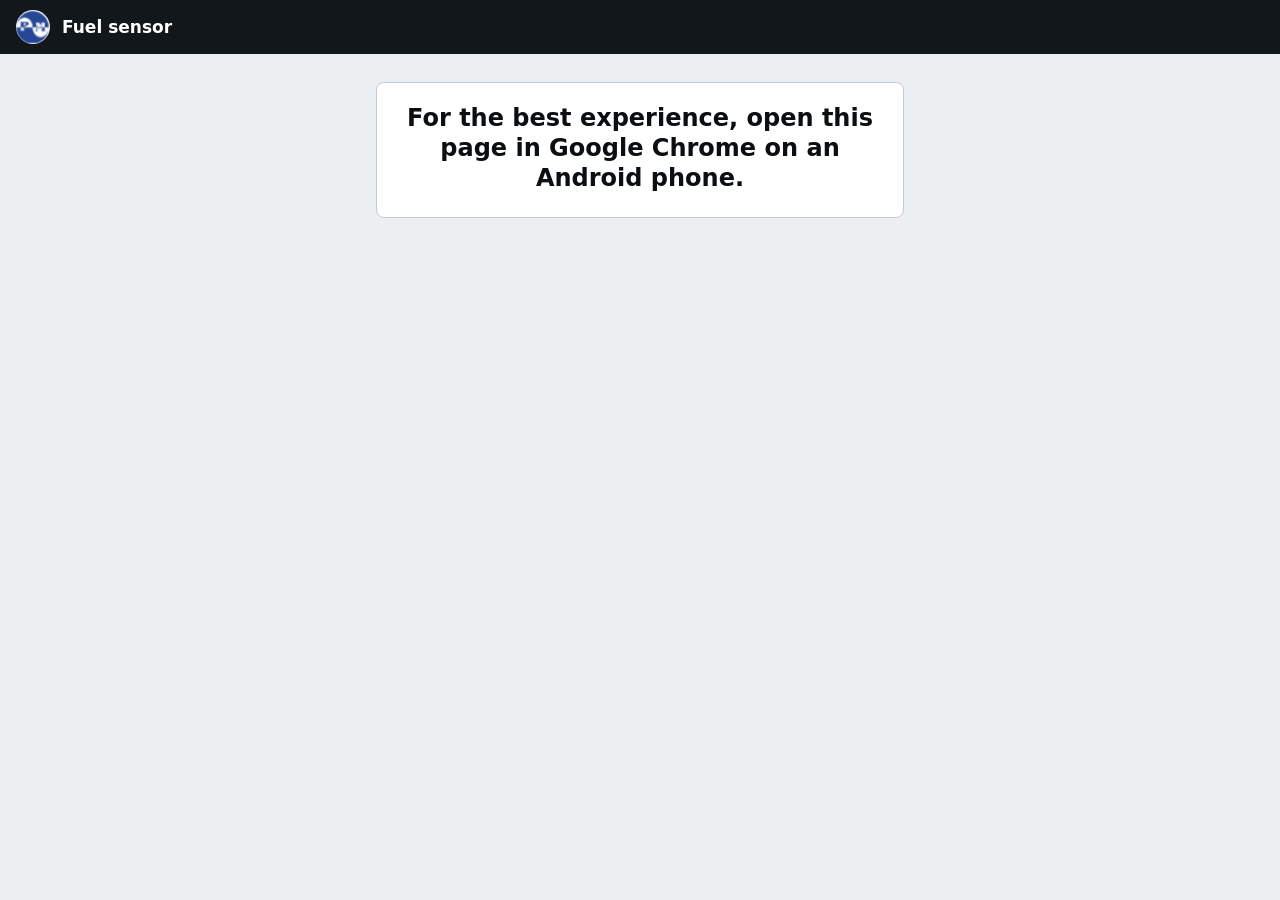
<file: index.html>
<!doctype html>
<html lang="en">
<head>
<meta charset="utf-8">
<meta http-equiv="Content-Security-Policy" content="default-src 'none'; script-src 'self'; style-src 'self'; img-src 'self'; manifest-src 'self'; worker-src 'self'; connect-src 'none'; base-uri 'none'; form-action 'none'">
<meta name="viewport" content="width=device-width,initial-scale=1">
<meta name="color-scheme" content="light dark">
<meta name="theme-color" content="#12171b">
<link rel="icon" type="image/png" href="icons/icon-192.png">
<link rel="manifest" href="manifest.webmanifest">
<link rel="stylesheet" href="style.css">
<title>MRM Fuel Sensor</title>
</head>
<body>
<header class="top"><span class="brand" role="img" aria-label="MRM PROCOM"></span><span data-t="appTitle"></span><b id="demoTag" class="tag" data-t="demoTag" hidden></b></header>
<div class="bars">
<div id="lostBar" class="banner lostbar" role="alert" hidden>
  <p><b data-t="bt_lost"></b> <span data-t="bt_lostHint"></span></p>
  <button id="bReconnect" class="btn" type="button" data-t="bt_reconnect"></button>
  <p id="lostMsg" hidden></p>
</div>
<div id="recBar" class="banner recbar" role="status" hidden>
  <span id="recBarText"></span>
  <button id="bRecBar" class="btn" type="button" data-go="viz" data-t="recBarOpen"></button>
</div>
</div>
<main>

<section id="pUnsupported" hidden>
  <div class="card center">
    <h1 data-t="unsupported"></h1>
    <p id="unsId" class="idbig" hidden></p>
  </div>
</section>

<section id="pConnect" hidden>
  <h1 data-t="cn_title"></h1>
  <p id="cnDemo" class="msg warn" data-t="cn_demo" hidden></p>
  <div class="card center">
    <div id="cnIdBox" hidden>
      <p class="hint" data-t="cn_sensor"></p>
      <p id="cnId" class="idbig"></p>
    </div>
    <p id="cnHelp" class="hint"></p>
    <button id="bConnect" class="btn pri big" type="button" data-t="cn_btn"></button>
    <div id="cnBusy" hidden><div class="spin mt"></div><p id="cnStatus" class="big2" role="status"></p><button id="bConnectCancel" class="lnk" type="button" data-t="cancel"></button></div>
    <p id="cnErr" class="msg bad" role="alert" hidden></p>
    <div id="cnFail" class="hint" hidden><p data-t="cn_h1"></p><p data-t="cn_h2"></p><ul class="rstl"><li data-t="cn_h2a"></li><li data-t="cn_h2b"></li></ul><p data-t="cn_h3"></p></div>
  </div>
</section>

<section id="pHome" hidden>
  <div id="conn0" class="wait0" data-t="cn_starting"></div>
  <div id="rd" hidden>
    <div id="stat" class="stat" role="status"><i></i><span id="statT"></span></div>
    <div class="readout">
      <div class="lit"><span id="lit"></span><small data-t="unitL"></small></div>
      <div class="mm"><span id="mm"></span> <span data-t="unitMm"></span></div>
      <div id="bar" class="bar tk" role="progressbar" aria-valuemin="0" aria-valuemax="100"><i id="barI"></i></div>
      <div class="barl"><b id="pct"></b><span id="cap"></span></div>
      <p id="rawLit" class="rawlit"></p>
      <p id="tilt" class="tiltl" hidden><b id="tiltV"></b><span id="tiltS"></span></p>
      <p id="note" class="note" hidden></p>
    </div>
    <div id="warnBox" class="msg warn" role="status" hidden>
      <b id="warnT"></b>
      <ul id="warnL" class="rstl"></ul>
      <span id="warnH"></span>
    </div>
    <p id="upd" class="upd"></p>
    <p id="btLine" class="upd"></p>
    <div id="tot" class="tot" hidden>
      <div class="tt"><span data-t="totFilled"></span><b id="totF"></b><small id="totFn"></small></div>
      <div class="tt"><span data-t="totDrained"></span><b id="totD"></b><small id="totDn"></small></div>
      <p id="totNow" class="totnow" hidden></p>
    </div>
  </div>

  <div id="cFill" class="card" hidden>
    <h2 data-t="frTitle"></h2>
    <div id="fr_idle"><p id="frIdleHint" class="hint" data-t="frIdleHint"></p><button id="bFrStart" class="btn pri big" type="button" data-t="frStart"></button>
      <p id="frNotCal" class="msg warn" role="status" data-t="frNotCal" hidden></p></div>
    <div id="fr_locating" hidden>
      <div class="spin"></div>
      <p class="big2 center" data-t="frLocating"></p>
      <p class="hint center" data-t="frLocHint"></p>
      <button id="bFrSkip" class="btn" type="button" data-t="frSkipLoc"></button>
      <div class="center"><button id="bFrCancel" class="lnk" type="button" data-t="cancel"></button></div>
    </div>
    <div id="fr_nolocation" hidden>
      <p id="frNoLoc" class="msg warn"></p>
      <div class="row2"><button id="bFrRetry" class="btn" type="button" data-t="frTryAgain"></button><button id="bFrSkip2" class="btn pri" type="button" data-t="frSkipLoc"></button></div>
      <div class="center"><button id="bFrCancel2" class="lnk" type="button" data-t="cancel"></button></div>
    </div>
    <div id="fr_starting" hidden><div class="spin"></div></div>
    <div id="fr_filling" hidden><p id="frFillT" class="big2"></p><p class="hint" data-t="frFillHint"></p><button id="bFrEnd" class="btn pri big" type="button" data-t="frEnd"></button></div>
    <div id="fr_measuring" hidden><div class="spin"></div><p id="frMeasT" class="big2 center"></p></div>
    <div id="fr_ready" hidden>
      <label for="frL" class="big2" data-t="frLitres"></label>
      <input id="frL" inputmode="decimal" autocomplete="off" enterkeyhint="done">
      <p class="hint" data-t="frBlind"></p>
      <button id="bFrOk" class="btn pri big" type="button" data-t="frConfirm"></button>
    </div>
    <p id="frLocLine" class="hint" hidden></p>
    <p id="frMoved" class="msg warn" role="status" hidden></p>
    <p id="frRst" class="msg warn" data-t="frRestarted" hidden></p>
    <p id="frMsg" class="msg" hidden></p>
  </div>

  <div id="cLast" class="card" hidden>
    <h2 data-t="frLast"></h2>
    <p id="frLine"></p>
    <p id="frFigs" class="figs"></p>
    <div id="frCode" class="code sm"></div>
    <div class="row2"><button id="bFrCopy" class="btn" type="button" data-t="frCopy"></button><a id="aFrWa" class="btn" target="_blank" rel="noopener" data-t="frWa"></a></div>
    <p id="frCopyMsg" class="hint" hidden></p>
    <button id="bFrFile" class="btn mt" type="button" data-t="frFile"></button>
    <p id="frFileHint" class="hint"></p>
    <p id="frFileMsg" class="msg" hidden></p>
  </div>

  <details class="card"><summary data-t="details"></summary><dl id="dl" class="dl"></dl></details>
  <details id="cRawTable" class="card" hidden>
    <summary data-t="rawTable"></summary>
    <p id="rawTableHint" class="hint"></p>
    <div class="tblwrap"><table class="rawtbl"><thead><tr><th data-t="rawTableL"></th><th data-t="rawTableR"></th></tr></thead>
      <tbody id="rawTableBody"></tbody></table></div>
  </details>
  <button id="bMaint" class="btn big" type="button"></button>
  <button id="bRegs" class="btn gap" type="button" data-t="rgBtn"></button>
  <button id="bFlog" class="btn gap" type="button" data-t="flBtn" hidden></button>
  <button id="bLogs" class="btn gap" type="button" data-t="lgBtn" hidden></button>
  <button id="bViz" class="btn gap" type="button" data-t="vizBtn" hidden></button>
  <p class="hint center mt" data-t="bt_disconnectNote"></p>
  <div class="center"><button id="bDisc" class="lnk" type="button" data-t="bt_disconnect"></button></div>
</section>

<section id="pLogin" hidden>
  <button class="lnk" type="button" data-go="" data-t="back"></button>
  <h1 data-t="maintTitle"></h1>
  <p id="lgMsg" class="msg bad" hidden></p>
  <p data-t="loginIntro"></p>
  <p id="demoReply" class="msg warn" hidden></p>
  <div class="card">
    <h2><span class="num">1</span><span data-t="step1"></span></h2>
    <div id="code" class="code"></div>
    <p id="lgId" class="hint"></p>
    <p id="codeNote" class="msg warn" role="status" hidden></p>
    <button id="bRetry" class="btn mt" type="button" data-t="retry" hidden></button>
    <div class="row2">
      <button id="bCopy" class="btn" type="button" data-t="copy"></button>
      <button id="bShare" class="btn" type="button" data-t="share"></button>
    </div>
    <p id="copyMsg" class="hint" hidden></p>
    <div id="shareAlt" class="row3" hidden>
      <a id="shWa" class="btn" data-t="shWa"></a><a id="shSms" class="btn" data-t="shSms"></a><a id="shMail" class="btn" data-t="shMail"></a>
    </div>
  </div>
  <div class="card">
    <h2><span class="num">2</span><span data-t="step2"></span></h2>
    <textarea id="resp" rows="5" autocomplete="off" autocapitalize="characters" autocorrect="off" spellcheck="false" data-tp="respPh"></textarea>
    <p id="respInfo" class="hint"></p>
    <p id="lock" class="msg warn" role="status" hidden></p>
    <p id="lgErr" class="msg bad" role="alert" hidden></p>
    <button id="bUnlock" class="btn pri big" type="button" data-t="unlock"></button>
  </div>
  <button id="bNew" class="lnk" type="button" data-t="newCode"></button>
  <div id="newConf" class="confirm" hidden>
    <p data-t="newCodeQ"></p>
    <div class="row2"><button id="bNewYes" class="btn" type="button" data-t="newCodeYes"></button><button id="bNewNo" class="btn" type="button" data-t="cancel"></button></div>
  </div>
</section>

<section id="pMaint" hidden>
  <div class="card sess">
    <h1 data-t="unlocked"></h1>
    <p id="sessLeft" class="big2"></p>
    <p class="hint" data-t="sessNote"></p>
    <p id="grantInfo" class="hint"></p>
    <button id="bFinish" class="btn fin big mt" type="button" data-t="finish"></button>
  </div>
  <p id="mErr" class="msg bad" hidden></p>

  <div id="cCap" class="card" hidden>
    <h2 data-t="capTitle"></h2>
    <p id="capNow" class="hint"></p>
    <div class="dims">
      <label><span data-t="capLabel"></span><input id="capIn" inputmode="decimal" autocomplete="off" enterkeyhint="done"></label>
    </div>
    <p id="capErr" class="msg bad" hidden></p>
    <button id="bCapSave" class="btn pri" type="button" data-t="save"></button>
    <p id="capMsg" class="msg" hidden></p>
    <button id="bCapDef" class="lnk" type="button" data-t="capDefault"></button>
  </div>

  <div id="cTank" class="card" hidden>
    <h2 data-t="tankTitle"></h2>
    <p id="tankNow" class="hint"></p>
    <div class="dims">
      <label><span data-t="dimL"></span><input id="tL" inputmode="decimal" autocomplete="off" enterkeyhint="next"></label>
      <label><span data-t="dimW"></span><input id="tW" inputmode="decimal" autocomplete="off" enterkeyhint="next"></label>
      <label><span data-t="dimH"></span><input id="tH" inputmode="decimal" autocomplete="off" enterkeyhint="done"></label>
    </div>
    <p id="tankErr" class="msg bad" hidden></p>
    <p id="tankPrev" class="prev"></p>
    <button id="bTankSave" class="btn pri" type="button" data-t="save"></button>
    <p id="tankMsg" class="msg" hidden></p>
    <button id="bTankDef" class="lnk" type="button" data-t="useDefault"></button>
    <div id="defConf" class="confirm" hidden>
      <p data-t="defaultQ"></p>
      <div class="row2"><button id="bDefYes" class="btn" type="button" data-t="defaultYes"></button><button id="bDefNo" class="btn" type="button" data-t="cancel"></button></div>
    </div>
  </div>

  <div id="cSite" class="card" hidden>
    <h2 data-t="siteTitle"></h2>
    <p id="siteNow" class="hint"></p>
    <label for="siteIn" class="big2" data-t="siteLabel"></label>
    <input id="siteIn" autocomplete="off" autocapitalize="off" autocorrect="off" spellcheck="false" enterkeyhint="done">
    <p class="hint" data-t="siteHint"></p>
    <p id="siteErr" class="msg bad" hidden></p>
    <div class="row2"><button id="bSiteSave" class="btn pri" type="button" data-t="siteSave"></button><button id="bSiteClear" class="btn" type="button" data-t="siteClear"></button></div>
    <p id="siteMsg" class="msg" hidden></p>
    <h2 class="mt" data-t="locTitle"></h2>
    <p id="locNow" class="hint"></p>
    <p class="hint" data-t="locHint"></p>
    <button id="bLocUse" class="btn" type="button" data-t="locUse"></button>
    <p id="locFix" class="figs" hidden></p>
    <p id="locWarn" class="msg warn" hidden></p>
    <button id="bLocSave" class="btn pri gap" type="button" data-t="locSave" hidden></button>
    <p id="locMsg" class="msg" hidden></p>
  </div>

  <div id="cClock" class="card" hidden>
    <h2 data-t="clkTitle"></h2>
    <p id="clkState" class="big2"></p>
    <p id="clkSrc" class="hint"></p>
    <p id="clkDiff" class="hint"></p>
    <p class="hint" data-t="clkHint"></p>
    <p id="clkErr" class="msg bad" hidden></p>
    <button id="bClkSet" class="btn" type="button" data-t="clkBtn" hidden></button>
    <div id="clkConf" class="confirm" hidden>
      <p data-t="clkQ"></p>
      <div class="row2"><button id="bClkYes" class="btn pri" type="button" data-t="clkYes"></button><button id="bClkNo" class="btn" type="button" data-t="cancel"></button></div>
    </div>
    <p id="clkMsg" class="msg" hidden></p>
  </div>

  <div id="cEmu" class="card" hidden>
    <h2 id="emuHead" data-t="emuTitle"></h2>
    <select id="emuSel" aria-labelledby="emuHead">
      <option value="electronic" data-t="emuElectronic"></option>
      <option value="sam1" data-t="emuSam1"></option>
    </select>
    <button id="bEmuSave" class="btn pri" type="button" data-t="save"></button>
    <p id="emuMsg" class="msg" hidden></p>
  </div>

  <div id="cRes" class="card" hidden>
    <h2 data-t="resTitle"></h2>
    <p id="resNow" class="big2"></p>
    <button id="bResOpen" class="btn pri" type="button" data-go="res" data-t="resOpen"></button>
    <p id="resMsg" class="msg" hidden></p>
    <button id="bResClr" class="lnk" type="button" data-t="resClear" hidden></button>
    <div id="resConf" class="confirm" hidden>
      <p data-t="resClearQ"></p>
      <div class="row2"><button id="bResYes" class="btn" type="button" data-t="resClearYes"></button><button id="bResNo" class="btn" type="button" data-t="cancel"></button></div>
    </div>
  </div>

  <div id="cLvl" class="card" hidden>
    <h2 data-t="lvTitle"></h2>
    <p id="lvNow" class="big2"></p>
    <div id="lvWarn" class="msg warn" hidden>
      <b data-t="warnTitle"></b>
      <ul id="lvWarnL" class="rstl"></ul>
      <span id="lvWarnH"></span>
    </div>
    <p class="hint" data-t="lvHint"></p>
    <label for="lvIn" class="big2" data-t="lvLabel"></label>
    <input id="lvIn" inputmode="decimal" autocomplete="off" enterkeyhint="done">
    <p id="lvErr" class="msg bad" hidden></p>
    <button id="bLvCal" class="btn pri" type="button" data-t="lvBtn"></button>
    <div id="lvConf" class="confirm" hidden>
      <p id="lvConfQ"></p>
      <div class="row2"><button id="bLvYes" class="btn pri" type="button" data-t="lvYes"></button><button id="bLvNo" class="btn" type="button" data-t="cancel"></button></div>
    </div>
    <p id="lvMsg" class="msg" hidden></p>
  </div>

  <div id="cFw" class="card" hidden>
    <h2 data-t="fwTitle"></h2>
    <p id="fwNow" class="hint"></p>
    <button id="bFwOpen" class="btn pri" type="button" data-t="fwOpen"></button>
  </div>

  <div id="cCrash" class="card" hidden>
    <h2 data-t="crashTitle"></h2>
    <p data-t="crashText"></p>
    <button id="bCrashDl" class="btn" type="button" data-t="crashDl"></button>
    <p id="crashMsg" class="msg" hidden></p>
    <button id="bCrashEr" class="lnk" type="button" data-t="crashErase"></button>
    <div id="ceConf" class="confirm" hidden>
      <p data-t="crashEraseQ"></p>
      <div class="row2"><button id="bCeYes" class="btn" type="button" data-t="crashEraseYes"></button><button id="bCeNo" class="btn" type="button" data-t="cancel"></button></div>
    </div>
  </div>

  <div id="cReset" class="card" hidden>
    <h2 data-t="rstTitle"></h2>
    <p data-t="rstText"></p>
    <p class="hint" data-t="rstKeep"></p>
    <button id="bRst" class="btn" type="button" data-t="rstBtn"></button>
    <div id="rstConf" class="confirm" hidden>
      <p data-t="rstQ"></p>
      <ul class="rstl"><li data-t="rstL1"></li><li data-t="rstL2"></li><li data-t="rstL3"></li><li data-t="rstL4"></li><li data-t="rstL5"></li><li data-t="rstL6"></li></ul>
      <p class="hint" data-t="rstAfter"></p>
      <label for="rstIn" class="big2" data-t="rstType"></label>
      <input id="rstIn" autocomplete="off" autocapitalize="characters" autocorrect="off" spellcheck="false" enterkeyhint="done">
      <div class="row2"><button id="bRstYes" class="btn" type="button" data-t="rstYes" disabled></button><button id="bRstNo" class="btn" type="button" data-t="cancel"></button></div>
    </div>
    <p id="rstMsg" class="msg" hidden></p>
  </div>

  <div id="cFills" class="card" hidden>
    <h2 data-t="fillsTitle"></h2>
    <p class="hint" data-t="fillsHint"></p>
    <p id="fillsLoad" class="hint" data-t="fillsLoading" hidden></p>
    <p id="fillsNone" class="hint" data-t="fillsNone" hidden></p>
    <ul id="fillsL" class="log"></ul>
    <p id="fillsMsg" class="hint" hidden></p>
    <button id="bFillsAll" class="btn mt" type="button" hidden></button>
    <p id="fillsAllMsg" class="msg" hidden></p>
  </div>

  <div class="card">
    <h2 data-t="rsTitle"></h2>
    <p class="hint" data-t="rsText"></p>
    <button id="bRs" class="btn" type="button" data-t="rsBtn"></button>
    <div id="rsConf" class="confirm" hidden>
      <p data-t="rsQ"></p>
      <div class="row2"><button id="bRsYes" class="btn" type="button" data-t="rsYes"></button><button id="bRsNo" class="btn" type="button" data-t="cancel"></button></div>
    </div>
    <p id="rsMsg" class="msg bad" hidden></p>
  </div>

  <button id="bFinish2" class="btn fin big" type="button" data-t="finish"></button>
</section>

<section id="pRes" hidden>
  <div class="card">
    <h1 data-t="resTitle"></h1>
    <div id="resBox" hidden>
      <div class="bar"><i id="resBar"></i></div>
      <p id="resStepN" class="hint"></p>
      <h2 id="resWhat" class="big2"></h2>
      <p id="resNom" class="hint"></p>
      <p id="resProbe" class="hint" hidden></p>
      <label for="resIn" data-t="resLabel"></label>
      <input id="resIn" inputmode="decimal" autocomplete="off" enterkeyhint="next">
      <p id="resErr" class="msg bad" role="alert" hidden></p>
      <div class="row2"><button id="bResBack" class="btn" type="button" data-t="resBack"></button><button id="bResNext" class="btn pri" type="button" data-t="resNext"></button></div>
      <button id="bResTest" class="btn" type="button" data-t="resTestOpen" hidden></button>
      <button id="bResCancel" class="lnk" type="button" data-t="cancel"></button>
    </div>
    <div id="resTbl" hidden>
      <p class="hint" data-t="resTestHead"></p>
      <ul id="resRows" class="log"></ul>
      <p id="resWorst" class="big2"></p>
    </div>
    <p id="resStart" class="hint" data-t="resStarting"></p>
    <div id="resDone" hidden>
      <p id="resDoneMsg" class="msg ok" data-t="resSaved"></p>
      <button id="bResTestAfter" class="btn" type="button" data-t="resTestOpen"></button>
      <button id="bResDone" class="btn pri" type="button" data-t="resDone"></button>
    </div>
    <p id="resFail" class="msg bad" role="alert" hidden></p>
    <button id="bResBackM" class="btn" type="button" data-go="maint" data-t="resBack" hidden></button>
  </div>
</section>

<section id="pFw" hidden>
  <button id="bFwBack" class="lnk" type="button" data-go="maint" data-t="back"></button>
  <h1 data-t="fwTitle"></h1>
  <div id="fwPick" class="card">
    <p id="fwNow2" class="hint"></p>
    <div id="fwLog" class="msg warn" hidden>
      <p id="fwLogT"></p>
      <button id="bFwLog" class="btn" type="button" data-go="flog" data-t="fwFlogOpen"></button>
    </div>
    <label id="fwPickL" class="btn file"><span data-t="fwChoose"></span><input id="fwFile" type="file"></label>
    <p id="fwSummary" class="big2 mt" hidden></p>
    <dl id="fwDl" class="dl mt" hidden></dl>
    <p id="fwErr" class="msg bad" hidden></p>
    <p id="fwWarn" class="msg warn" hidden></p>
    <button id="bFwGo" class="btn pri big mt" type="button" hidden></button>
  </div>
  <div id="fwProg" class="card prog" hidden>
    <p id="fwPhase" class="big2" role="status"></p>
    <div id="fwBarBox" class="bar"><i id="fwBar"></i></div>
    <div class="stats"><span id="fwBytes"></span><span id="fwSpeed"></span></div>
    <p id="fwEta" class="eta"></p>
    <p class="hint" data-t="fwKeep"></p>
    <button id="bFwCancel" class="btn" type="button" data-t="fwCancel"></button>
  </div>
  <div id="fwRes" class="card waitc" hidden>
    <h1 id="fwResT"></h1>
    <p id="fwResText"></p>
    <button id="bFwAgain" class="btn pri big mt" type="button" data-t="fwChoose"></button>
    <button id="bFwHome" class="btn mt" type="button" data-go="" data-t="backHome"></button>
  </div>
</section>

<section id="pRegs" hidden>
  <button class="lnk" type="button" data-go="" data-t="back"></button>
  <h1 data-t="rgTitle"></h1>
  <p class="hint" data-t="rgIntro"></p>
  <p id="rgLive" class="live" role="status"></p>
  <div id="rgBox" class="card">
    <div class="rgwrap"><table class="rgtbl">
      <thead><tr><th data-t="rgName"></th><th data-t="rgRaw"></th><th data-t="rgValue"></th></tr></thead>
      <tbody id="rgBody"></tbody>
    </table></div>
    <p class="hint" data-t="rgReceiverHint"></p>
  </div>
  <div class="card">
    <h2 data-t="lrTitle"></h2>
    <p class="hint" data-t="lrHelp"></p>
    <p id="lrState" class="big2"></p>
    <button id="bLr" class="btn pri" type="button"></button>
    <p id="lrRadio" class="figs"></p>
    <p id="lrNote" class="msg" hidden></p>
    <p id="lrErr" class="msg bad" hidden></p>
    <p class="hint" data-t="lrSlow"></p>
  </div>
</section>

<section id="pLogs" hidden>
  <button class="lnk" type="button" data-go="" data-t="back"></button>
  <h1 data-t="lgTitle"></h1>
  <p class="hint" data-t="lgIntro"></p>
  <button id="bLgViz" class="btn" type="button" data-go="viz" data-t="vizBtn"></button>
  <label class="chk"><input id="lgDebug" type="checkbox"><span data-t="lgDebugLines"></span></label>
  <div class="row3"><button id="bLgPause" class="btn" type="button"></button><button id="bLgClear" class="btn" type="button" data-t="lgClear"></button><button id="bLgCopy" class="btn" type="button" data-t="lgCopy"></button></div>
  <p id="lgInfo" class="hint" role="status"></p>
  <pre id="lgOut" class="logout" tabindex="0"></pre>
</section>

<section id="pFlog" hidden>
  <button class="lnk" type="button" data-go="" data-t="back"></button>
  <h1 data-t="flTitle"></h1>
  <p class="hint" data-t="flIntro"></p>

  <div class="card">
    <button id="bFlGet" class="btn pri big" type="button" data-t="flGet"></button>
    <div id="flProg" hidden>
      <div class="bar"><i id="flBar"></i></div>
      <p id="flProgT" class="hint" role="status"></p>
      <button id="bFlStop" class="lnk" type="button" data-t="flStop"></button>
    </div>
    <p id="flPhone" class="hint"></p>
    <p id="flLast" class="hint"></p>
    <p id="flBehind" class="hint" hidden></p>
    <p id="flMem" class="msg warn" data-t="flMemory" hidden></p>
    <div id="flRes" hidden></div>
  </div>

  <div class="card">
    <div class="row2"><button id="bFlSave" class="btn pri" type="button" data-t="flSave"></button><button id="bFlShare" class="btn" type="button" data-t="flShare"></button></div>
    <p class="hint" data-t="flSaveHint"></p>
    <p id="flSaveMsg" class="msg" hidden></p>
    <ul id="flOlder" class="log" hidden></ul>
  </div>

  <div class="card">
    <h2 data-t="flNoteTitle"></h2>
    <p class="hint" data-t="flNoteHint"></p>
    <label class="vzlab" for="flNoteKind" data-t="flNoteKind"></label>
    <select id="flNoteKind"></select>
    <div id="flNoteMmBox"><label class="vzlab" for="flNoteMm" data-t="flNoteMm"></label><input id="flNoteMm" type="text" inputmode="decimal" autocomplete="off" enterkeyhint="done"></div>
    <div id="flNoteLBox" hidden><label class="vzlab" for="flNoteL" data-t="flNoteL"></label><input id="flNoteL" type="text" inputmode="decimal" autocomplete="off" enterkeyhint="done"></div>
    <p id="flNoteMsg" class="msg" hidden></p>
    <button id="bFlNote" class="btn pri mt" type="button" data-t="flNoteAdd"></button>
  </div>

  <div class="card">
    <h2 data-t="flSumTitle"></h2>
    <p id="flSumEmpty" class="hint" data-t="flSumEmpty"></p>
    <div id="flTiles" class="fltiles" hidden>
      <div class="tt"><span data-t="flSpan"></span><b id="flT_span"></b><small id="flT_span_s"></small></div>
      <div class="tt"><span data-t="flMinutes"></span><b id="flT_min"></b><small id="flT_min_s"></small></div>
      <div class="tt"><span data-t="flStarts"></span><b id="flT_starts"></b><small id="flT_starts_s"></small></div>
      <div class="tt"><span data-t="flSteps"></span><b id="flT_steps"></b><small id="flT_steps_s"></small></div>
      <div class="tt"><span data-t="flConf"></span><b id="flT_conf"></b><small id="flT_conf_s"></small></div>
      <div class="tt"><span data-t="flOpen"></span><b id="flT_open"></b><small id="flT_open_s"></small></div>
      <div class="tt"><span data-t="flDmg"></span><b id="flT_dmg"></b><small id="flT_dmg_s"></small></div>
      <div class="tt"><span data-t="flSnaps"></span><b id="flT_snaps"></b><small id="flT_snaps_s"></small></div>
    </div>
  </div>

  <div class="card">
    <h2 data-t="flChartsTitle"></h2>
    <label class="vzlab" for="flRange" data-t="flRange"></label>
    <select id="flRange"></select>
    <p id="flNoData" class="hint" data-t="flNoData"></p>
    <div id="flCharts" hidden>
      <h3 data-t="flChartLevel"></h3>
      <canvas id="flC1" class="flcanvas" role="img"></canvas>
      <p class="fllegend"><span class="flk k1" data-t="flLgLevel"></span><span class="flk k2" data-t="flLgSurf"></span><span class="flk k3" data-t="flLgFenv"></span><span class="flk k4" data-t="flLgStep"></span><span class="flk k5" data-t="flLgBoot"></span><span class="flk k6" data-t="flLgOpen"></span><span class="flk k7" data-t="flLgUnknown"></span></p>
      <h3 data-t="flChartConf"></h3>
      <canvas id="flC2" class="flcanvas" role="img"></canvas>
      <h3 data-t="flChartTv"></h3>
      <canvas id="flC3" class="flcanvas" role="img"></canvas>
      <p class="fllegend"><span class="flk k1" data-t="flLgTemp"></span><span class="flk k3" data-t="flLgVib"></span></p>
      <h3 data-t="flChartTilt"></h3>
      <canvas id="flC4" class="flcanvas" role="img"></canvas>
      <p class="fllegend"><span class="flk k1" data-t="flLgX"></span><span class="flk k3" data-t="flLgY"></span></p>
      <p id="flCursor" class="flcursor" role="status"></p>
    </div>
  </div>
</section>

<section id="pViz" hidden>
  <button class="lnk" type="button" data-go="" data-t="vizBack"></button>
  <h1 data-t="vizTitle"></h1>
  <p class="hint" data-t="vizIntro"></p>
  <p id="recKeep" class="hint recKeep" data-t="recKeep" hidden></p>

  <div class="vzdock">
    <p id="vzMsg" class="msg" hidden></p>
    <button id="bVzFast" class="btn pri" type="button" data-t="vizSwitchFast" hidden></button>
    <div class="vzbox"><canvas id="vzCanvas" class="vzcanvas" role="img"></canvas></div>
    <dl class="vzvals" aria-label="Current values">
      <div><dt data-t="lvLevel"></dt><dd id="lvLevel">–</dd></div>
      <div><dt data-t="lvLitres"></dt><dd id="lvLitres">–</dd></div>
      <div><dt data-t="lvPct"></dt><dd id="lvPct">–</dd></div>
      <div><dt data-t="lvStatus"></dt><dd id="lvStatus">–</dd></div>
      <div><dt data-t="lvEst"></dt><dd id="lvEst">–</dd></div>
      <div><dt data-t="lvShown"></dt><dd id="lvShown">–</dd></div>
      <div><dt data-t="lvTemp"></dt><dd id="lvTemp">–</dd></div>
      <div><dt data-t="lvLink"></dt><dd id="lvLink">–</dd></div>
    </dl>
    <p class="vzline"><span id="vzPeak"></span> <span id="vzCursor"></span></p>
    <p id="vzStat" class="vzline hint"></p>
    <p id="vzFlags" class="vzline warnline"></p>
    <details class="vzset">
      <summary data-t="vizSettings"></summary>
      <p id="vzEst" class="vzline hint"></p>
      <button id="bVzPause" class="btn" type="button"></button>
      <label class="chk"><input id="vzPeakHold" type="checkbox"><span data-t="vizPeakHold"></span></label>
      <button id="bVzPeakReset" class="btn" type="button" data-t="vizPeakReset" hidden></button>
      <label class="vzlab" for="vzRange" data-t="vizRangeLabel"></label>
      <select id="vzRange"></select>
      <label class="vzlab" for="vzScale" data-t="vizScaleLabel"></label>
      <select id="vzScale"></select>
    </details>
  </div>

  <div id="cRec" class="card">
    <h2 data-t="recTitle"></h2>
    <div id="recCap" class="reccap">
      <p class="hint" data-t="recCapHint"></p>
      <button id="bRecCap" class="btn" type="button" data-t="recCapBtn"></button>
      <label class="chk"><input id="recCapAll" type="checkbox"><span data-t="recCapAll"></span></label>
      <p id="recCapInfo" class="hint" hidden></p>
      <p id="recCapMsg" class="msg" hidden></p>
      <div id="recCapGuide" class="msg warn capguide" hidden>
        <p id="recCapGuideHead"></p>
        <ol id="recCapSteps">
          <li><span data-t="recCapG1"></span> <code id="recCapFlag"></code>
            <button id="bRecCapCopy" class="btn" type="button" data-t="recCapCopy"></button><span id="recCapCopyMsg" class="hint" hidden></span></li>
          <li data-t="recCapG2"></li>
          <li data-t="recCapG3"></li>
          <li data-t="recCapG4"></li>
        </ol>
        <p id="recCapGuideNote" data-t="recCapG5"></p>
      </div>
    </div>
    <div id="recSetup">
      <p class="hint" data-t="recIntro"></p>
      <input id="recNotes" type="text" maxlength="300" autocomplete="off" data-tp="recNotesPh">
      <label class="vzlab" for="recMode" data-t="recModeLabel"></label>
      <select id="recMode"></select>
      <p id="recStartMsg" class="msg warn" hidden></p>
      <button id="bRecStart" class="btn pri mt" type="button" data-t="recStart"></button>
    </div>
    <div id="recLive" hidden>
      <p id="recInfo" class="recinfo"></p>
      <p id="recWait" class="msg warn" hidden data-t="recWaiting"></p>
      <h3 data-t="recNoteTitle"></h3>
      <input id="recNote" type="text" maxlength="200" autocomplete="off" enterkeyhint="done" data-tp="recNotePh">
      <button id="bRecNote" class="btn pri mt" type="button" data-t="recNoteAdd"></button>
      <p id="recNoteMsg" class="msg" hidden></p>
      <p id="recRemind" class="msg warn" hidden></p>
      <h3 data-t="recAddTitle"></h3>
      <select id="recKind" aria-label="Reading"></select>
      <div class="row2"><input id="recVal" type="text" inputmode="decimal" autocomplete="off" enterkeyhint="done" data-tp="recValuePh"><input id="recText" type="text" maxlength="200" autocomplete="off" enterkeyhint="done" data-tp="recTextPh"></div>
      <button id="bRecAdd" class="btn pri" type="button" data-t="recAdd"></button>
      <p id="recAddMsg" class="msg" hidden></p>
      <p id="recStopMsg" class="msg warn" hidden></p>
      <button id="bRecStop" class="btn mt" type="button" data-t="recStop"></button>
    </div>
    <p id="recErr" class="msg bad" hidden></p>
    <h3 data-t="recLogTitle"></h3>
    <ul id="recLog" class="log reclog"></ul>
  </div>

  <div id="cRecList" class="card">
    <h2 data-t="recListTitle"></h2>
    <ul id="recList" class="log"></ul>
    <button id="bRecShareAll" class="btn mt" type="button" data-t="recShareAll" hidden></button>
    <p id="recListMsg" class="msg" hidden></p>
    <p id="recStorage" class="hint"></p>
  </div>
</section>

<section id="pWait" hidden>
  <div id="wCard" class="card waitc">
    <div id="spin" class="spin"></div>
    <h1 id="wTitle"></h1>
    <p id="wText"></p>
    <p id="wSub" class="hint"></p>
    <button id="bWaitHome" class="btn pri big mt" type="button" data-t="backHome" hidden></button>
    <button id="bWaitConnect" class="btn mt" type="button" data-t="backToConnect" hidden></button>
  </div>
</section>

</main>
<script type="module" src="app.js"></script>
</body>
</html>
</file>
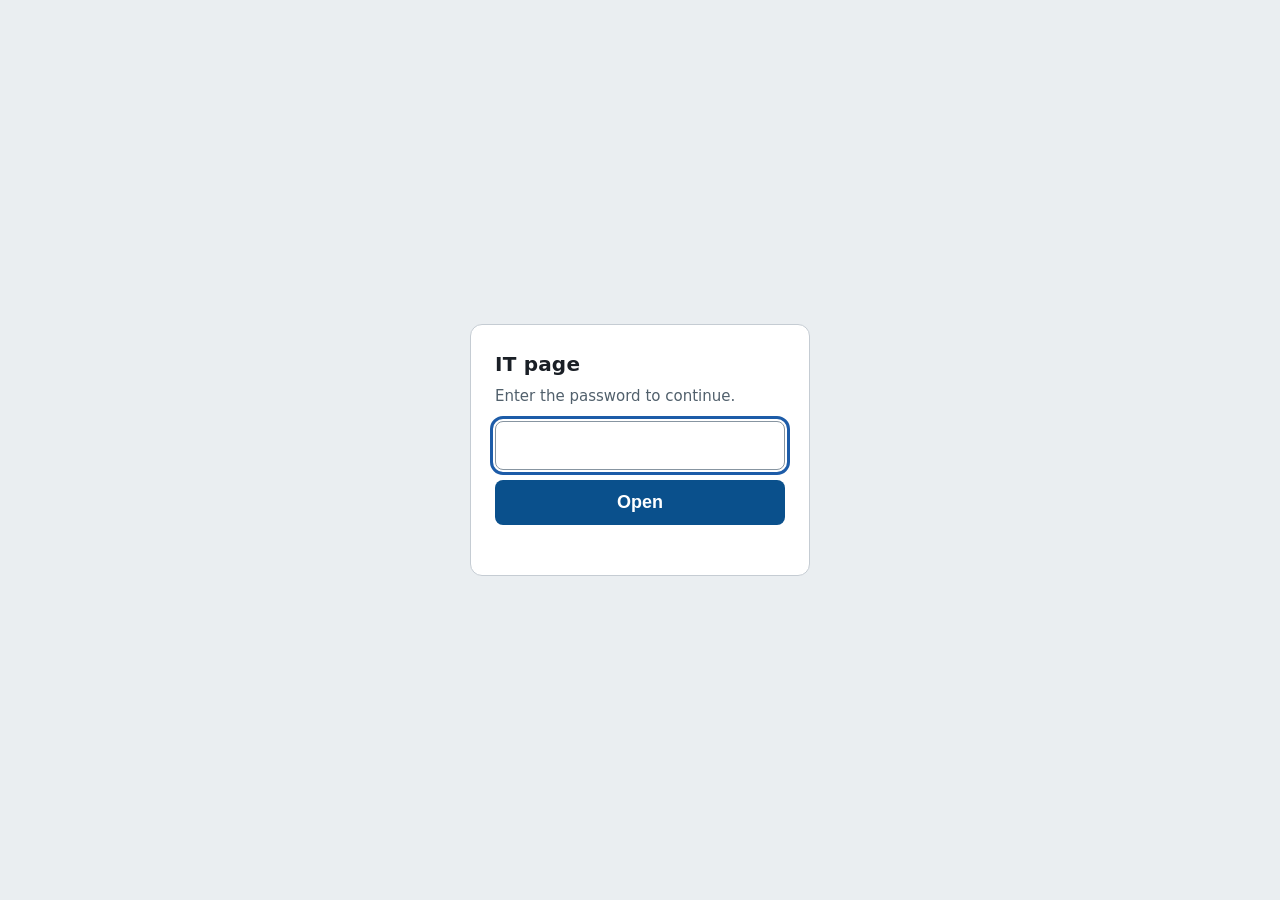
<file: it/index.html>
<!doctype html>
<html lang="en">
<head>
<meta name="robots" content="noindex, nofollow">
<style>#repKeyBox,#keyBadge,#repKeyBadge,#repKeyMsg{display:none!important}</style>
<style id="demoGateHide">body>*:not(#demoGate){display:none!important}
#demoGate{position:fixed;inset:0;display:flex;align-items:center;justify-content:center;background:#eaeef1;font-family:system-ui,sans-serif;z-index:99999}
#demoGate form{background:#fff;border:1px solid #c5ccd3;border-radius:12px;padding:24px;width:min(340px,90vw);box-sizing:border-box}
#demoGate h1{font-size:20px;margin:0 0 6px}#demoGate p{margin:0 0 14px;color:#51606c;font-size:15px}
#demoGate input{width:100%;box-sizing:border-box;font-size:18px;padding:10px;margin:0 0 10px;border:1px solid #8795a1;border-radius:8px}
#demoGate button{width:100%;font-size:18px;padding:12px;border:0;border-radius:8px;background:#0a508c;color:#fff;font-weight:600}
#demoGate .e{color:#b3261e;margin:8px 0 0;min-height:1.2em}</style>

<meta charset="utf-8">
<meta name="viewport" content="width=device-width, initial-scale=1">
<meta http-equiv="Content-Security-Policy" content="default-src 'none'; script-src 'unsafe-inline'; style-src 'unsafe-inline'; img-src data:; connect-src 'none'; form-action 'none'; base-uri 'none'">
<meta name="referrer" content="no-referrer">
<meta name="color-scheme" content="light dark">
<meta name="description" content="Offline tool that signs maintenance responses for MRM fuel sensors.">
<title>Fuel Sensor Authority</title>
<link rel="icon" href="data:,">
<style>
:root {
  --bg: #f4f6f8;
  --surface: #ffffff;
  --surface-2: #f0f3f6;
  --text: #1a1f26;
  --muted: #5a6573;
  --border: #d5dbe2;
  --accent: #1d5ca8;
  --accent-hover: #174b8a;
  --accent-text: #ffffff;
  --ok: #17703a;
  --ok-bg: #e6f3ea;
  --warn: #8a5300;
  --warn-bg: #fff3d6;
  --bad: #b3261e;
  --bad-bg: #fbe9e7;
  --focus: #1d5ca8;
  --radius: 8px;
  --mono: ui-monospace, "SF Mono", "Cascadia Mono", Menlo, Consolas, "Liberation Mono", monospace;
  color-scheme: light dark;
}
@media (prefers-color-scheme: dark) {
  :root {
    --bg: #12161b;
    --surface: #1a1f26;
    --surface-2: #222933;
    --text: #e4e8ed;
    --muted: #9ba6b3;
    --border: #333b46;
    --accent: #6ea8f0;
    --accent-hover: #8dbbf4;
    --accent-text: #0b1522;
    --ok: #6cc98a;
    --ok-bg: #16301f;
    --warn: #f2b955;
    --warn-bg: #352812;
    --bad: #ff8f85;
    --bad-bg: #3a1a17;
    --focus: #8dbbf4;
  }
}
* { box-sizing: border-box; }
html { -webkit-text-size-adjust: 100%; }
body {
  margin: 0;
  background: var(--bg);
  color: var(--text);
  font: 16px/1.5 system-ui, -apple-system, "Segoe UI", Roboto, "Noto Sans", Arial, sans-serif;
}
.wrap { max-width: 880px; margin: 0 auto; padding: 0 16px; }
header.top { background: var(--surface); border-bottom: 1px solid var(--border); }
.top-inner { display: flex; flex-wrap: wrap; gap: 8px 16px; align-items: center; justify-content: space-between; padding: 14px 16px; }
h1 { font-size: 1.25rem; margin: 0; letter-spacing: 0.01em; }
.sub { margin: 2px 0 0; color: var(--muted); font-size: 0.9rem; }
.badge {
  font-size: 0.85rem; padding: 4px 10px; border-radius: 999px; border: 1px solid var(--border);
  background: var(--surface-2); color: var(--muted); max-width: 100%; overflow-wrap: anywhere;
}
.badge.on { background: var(--ok-bg); color: var(--ok); border-color: transparent; }
.badge.bad { background: var(--bad-bg); color: var(--bad); border-color: transparent; }
.badges { display: flex; flex-wrap: wrap; gap: 6px 8px; align-items: center; }
.tabs { display: flex; gap: 4px; margin: 16px 0 0; border-bottom: 1px solid var(--border); overflow-x: auto; }
.tabs button {
  appearance: none; background: none; border: 0; border-bottom: 3px solid transparent; color: var(--muted);
  font: inherit; font-weight: 600; padding: 10px 14px; cursor: pointer; white-space: nowrap; margin-bottom: -1px;
}
.tabs button[aria-selected="true"] { color: var(--text); border-bottom-color: var(--accent); }
.tabs button:hover { color: var(--text); }
main { padding: 16px 0 8px; }
.card {
  background: var(--surface); border: 1px solid var(--border); border-radius: var(--radius);
  padding: 16px 18px; margin: 0 0 16px;
}
.card > h2 { font-size: 1.05rem; margin: 0 0 10px; }
.card > h2 .step {
  display: inline-block; min-width: 1.6em; height: 1.6em; line-height: 1.6em; text-align: center; border-radius: 50%;
  background: var(--accent); color: var(--accent-text); font-size: 0.85rem; margin-right: 8px;
}
h3 { font-size: 1rem; margin: 18px 0 6px; }
p { margin: 0 0 10px; }
.muted { color: var(--muted); }
.small { font-size: 0.88rem; }
label { font-weight: 600; display: block; margin: 0 0 4px; }
.field { margin: 0 0 12px; }
.hint { color: var(--muted); font-size: 0.88rem; margin-top: 4px; }
input[type="text"], input[type="password"], textarea, select {
  width: 100%; font: inherit; color: var(--text); background: var(--surface); border: 1px solid var(--border);
  border-radius: 6px; padding: 8px 10px;
}
textarea { resize: vertical; min-height: 3.2em; }
textarea.code, input.code { font-family: var(--mono); font-size: 0.95rem; letter-spacing: 0.02em; }
input[type="file"] { font: inherit; max-width: 100%; }
select { width: auto; min-width: 10em; }
.row { display: flex; flex-wrap: wrap; gap: 8px; align-items: center; }
.row > input[type="password"], .row > input[type="text"] { flex: 1 1 220px; width: auto; }
button.btn {
  font: inherit; font-weight: 600; border-radius: 6px; padding: 8px 14px; cursor: pointer;
  border: 1px solid var(--border); background: var(--surface-2); color: var(--text);
}
button.btn:hover:not(:disabled) { border-color: var(--accent); }
button.btn.primary { background: var(--accent); border-color: var(--accent); color: var(--accent-text); }
button.btn.primary:hover:not(:disabled) { background: var(--accent-hover); border-color: var(--accent-hover); }
button.btn:disabled { opacity: 0.5; cursor: not-allowed; }
:focus-visible { outline: 3px solid var(--focus); outline-offset: 2px; }
fieldset { border: 0; padding: 0; margin: 0 0 12px; }
legend { font-weight: 600; padding: 0; margin: 0 0 6px; }
.check { display: flex; gap: 10px; align-items: flex-start; font-weight: 400; margin: 0 0 8px; }
.check input { margin-top: 0.3em; width: 1.05em; height: 1.05em; flex: none; }
.check.indent { margin-left: 1.9em; }
.check.disabled { color: var(--muted); }
.msg { margin: 8px 0 0; padding: 8px 12px; border-radius: 6px; font-size: 0.95rem; }
.msg:empty { display: none; }
.msg.ok { background: var(--ok-bg); color: var(--ok); }
.msg.warn { background: var(--warn-bg); color: var(--warn); }
.msg.bad { background: var(--bad-bg); color: var(--bad); }
.msg.info { background: var(--surface-2); color: var(--text); }
.banner { margin: 16px 0 0; padding: 12px 16px; border-radius: var(--radius); }
.banner.bad { background: var(--bad-bg); color: var(--bad); border: 1px solid currentColor; }
.banner.ok { background: var(--ok-bg); color: var(--ok); border: 1px solid currentColor; }
.banner.warn { background: var(--warn-bg); color: var(--warn); border: 1px solid currentColor; }
.banner.warn h2 { font-size: 1.15rem; }
.banner ul { margin: 4px 0 0; color: var(--text); }
.banner.ok h2, .banner.bad h2 { font-size: 1.15rem; }
.banner h2 { font-size: 1rem; margin: 0 0 4px; }
.banner p { margin: 0 0 4px; color: var(--text); }
dl.facts { display: grid; grid-template-columns: minmax(12em, 34%) 1fr; margin: 12px 0 0; border-top: 1px solid var(--border); }
dl.facts dt, dl.facts dd { margin: 0; padding: 8px 4px; border-bottom: 1px solid var(--border); }
dl.facts dt { color: var(--muted); font-weight: 600; }
dl.facts dd .note { display: block; color: var(--muted); font-size: 0.88rem; }
dl.facts dd.warn { background: var(--warn-bg); }
dl.facts dd.warn .value { color: var(--warn); font-weight: 700; }
dl.facts dd.bad { background: var(--bad-bg); }
dl.facts dd.bad .value { color: var(--bad); font-weight: 700; }
dl.facts dd a.maplink { display: block; overflow-wrap: anywhere; font-size: 0.88rem; }
.drop { border: 2px dashed var(--border); border-radius: var(--radius); padding: 12px 14px; margin: 0 0 14px; }
.drop.over { border-color: var(--accent); background: var(--surface-2); }
.tablewrap { overflow-x: auto; margin: 12px 0; }
table.sum { border-collapse: collapse; width: 100%; font-size: 0.92rem; }
table.sum th, table.sum td { text-align: left; padding: 6px 8px; border-bottom: 1px solid var(--border); vertical-align: top; }
table.sum th { color: var(--muted); font-weight: 600; white-space: nowrap; }
table.sum td.ok { color: var(--ok); }
table.sum td.warn { color: var(--warn); font-weight: 600; }
table.sum td.bad { color: var(--bad); font-weight: 700; }
table.sum td.num { text-align: right; white-space: nowrap; }
table.sum a { color: var(--accent); }
.report > h3 { margin: 0 0 4px; font-size: 1.05rem; }
.report .banner { margin-top: 8px; }
.notice { margin: 6px 0 0; }
.mono { font-family: var(--mono); }
.response-out {
  display: block; font-family: var(--mono); font-size: 1.05rem; line-height: 1.7; padding: 12px 14px; margin: 8px 0;
  background: var(--surface-2); border: 1px solid var(--border); border-radius: 6px; overflow-wrap: anywhere;
  user-select: all; -webkit-user-select: all;
}
.kv { display: grid; grid-template-columns: max-content 1fr; gap: 4px 14px; margin: 8px 0; }
.kv dt { color: var(--muted); }
.kv dd { margin: 0; overflow-wrap: anywhere; }
ul, ol { margin: 0 0 10px; padding-left: 1.3em; }
li { margin: 0 0 4px; }
details { margin: 10px 0 0; }
summary { cursor: pointer; font-weight: 600; }
footer { color: var(--muted); font-size: 0.85rem; padding: 8px 0 32px; }
.visually-hidden { position: absolute; width: 1px; height: 1px; overflow: hidden; clip: rect(0 0 0 0); white-space: nowrap; }
@media (max-width: 600px) {
  .tabs { gap: 2px; }
  .tabs button { padding: 10px 6px; font-size: 0.9rem; }
  .card { padding: 14px; }
  dl.facts { grid-template-columns: 1fr; }
  dl.facts dt { border-bottom: 0; padding-bottom: 0; }
  .kv { grid-template-columns: 1fr; }
  .kv dt { margin-top: 6px; }
  .response-out { font-size: 0.98rem; }
}
@media print {
  :root { --bg: #fff; --surface: #fff; --surface-2: #fff; --text: #000; --muted: #333; --border: #999; --ok: #000; --ok-bg: #fff;
    --warn: #000; --warn-bg: #fff; --bad: #000; --bad-bg: #fff; --accent: #000; }
  .tabs, button, input, textarea, select, .badges, .noprint, footer, #support { display: none !important; }
  body { background: #fff; color: #000; font-size: 11pt; }
  .card { border: 0; padding: 0 0 8px; break-inside: auto; }
  .report { break-inside: avoid; border-top: 1px solid #999; padding-top: 8px; }
  .banner { border: 1px solid #000; }
  a.maplink { color: #000; text-decoration: none; }
}
</style>
</head>
<body>
<div id="demoGate"><form id="demoGateForm"><h1>IT page</h1><p>Enter the password to continue.</p>
<input id="demoGatePw" type="password" autocomplete="off" autofocus aria-label="Password"><button type="submit">Open</button>
<p class="e" id="demoGateErr" role="alert"></p></form></div>
<script>(function(){var PW="demo";var f=document.getElementById('demoGateForm'),i=document.getElementById('demoGatePw'),e=document.getElementById('demoGateErr');
f.addEventListener('submit',function(ev){ev.preventDefault();if(i.value===PW){document.getElementById('demoGateHide').remove();document.getElementById('demoGate').remove();}
else{e.textContent='Wrong password.';i.value='';i.focus();}});})();</script>

<header class="top">
  <div class="top-inner wrap">
    <div>
      <h1>Fuel Level Sensor Management Application</h1>
    </div>
    <div class="badges">
      <div id="keyBadge" class="badge" role="status" aria-live="polite">Loading key…</div>
      <div id="repKeyBadge" class="badge" role="status" aria-live="polite">Report key: loading…</div>
    </div>
  </div>
</header>

<div class="wrap">
  <div id="support" class="banner bad" role="alert" hidden></div>

  <div class="tabs" role="tablist" aria-label="Sections">
    <button type="button" role="tab" id="tab-respond" aria-controls="panel-respond" aria-selected="true">Respond</button>
    <button type="button" role="tab" id="tab-fill" aria-controls="panel-fill" aria-selected="false" tabindex="-1">Verify fill report</button>
    <button type="button" role="tab" id="tab-reports" aria-controls="panel-reports" aria-selected="false" tabindex="-1">Open report file</button>
  </div>

  <main>
    <!-- ================================================================ RESPOND -->
    <section role="tabpanel" id="panel-respond" aria-labelledby="tab-respond" tabindex="0">
      <div class="card">
        <h2><span class="step" aria-hidden="true">1</span>Paste the challenge</h2>
        <div class="field">
          <label for="challengeIn">Challenge from the operator (starts with FS-)</label>
          <textarea id="challengeIn" class="code" rows="2" spellcheck="false" autocomplete="off" autocapitalize="characters"
            placeholder="FS-XXXXX-XXXXX-XXXXX-XXXXX-XXXXX-XXXXX-XXXXX-XX"></textarea>
        </div>
        <p id="challengeMsg" class="msg" role="status" aria-live="polite"></p>
        <div id="challengeDetails" hidden>
          <h3>What the device reports</h3>
          <dl class="facts" id="facts"></dl>
          <p class="hint">Times come from the operator's phone, not from a trusted clock. They are shown in IST (UTC+5:30).</p>
        </div>
      </div>

      <div class="card">
        <h2><span class="step" aria-hidden="true">2</span>Choose what to allow</h2>
        <fieldset id="maintScope">
          <legend>The operator may</legend>
          <label class="check"><input type="checkbox" id="gSettings" checked> Change tank settings</label>
          <label class="check"><input type="checkbox" id="gFirmware" checked> Update the firmware</label>
          <label class="check indent"><input type="checkbox" id="gOlder"> Allow installing an older firmware version (downgrade)</label>
          <label class="check"><input type="checkbox" id="gCalibration"> <span>Fuel level calibration<br><span class="small muted">The installer may set the fuel level from a dipstick reading (firmware 4.0.1 and later).</span></span></label>
        </fieldset>
        <div class="field">
          <label for="gHours">Session length</label>
          <select id="gHours"></select>
          <p class="hint">The session also ends after 15 minutes without activity, on logout, or when the sensor restarts.</p>
        </div>
        <p id="grantMsg" class="msg" role="status" aria-live="polite"></p>
      </div>

      <div class="card">
        <h2><span class="step" aria-hidden="true">3</span>Generate the response</h2>
        <button type="button" class="btn primary" id="generateBtn" disabled>Generate response</button>
        <p id="generateMsg" class="msg" role="status" aria-live="polite"></p>
        <div id="responseBox" hidden>
          <p class="small muted" id="responseFor"></p>
          <label for="responseOut">Response for the operator</label>
          <output id="responseOut" class="response-out" for="challengeIn"></output>
          <div class="row">
            <button type="button" class="btn primary" id="copyResponse">Copy response</button>
            <span id="copyMsg" class="small" role="status" aria-live="polite"></span>
          </div>
          <p class="hint">It works only on this device and only for this challenge. If the operator asks the sensor for a new challenge, generate a new response.</p>
          <details>
            <summary>Save a record (optional)</summary>
            <p class="small muted">Downloads one line of JSON with the time, the challenge, what was allowed and the response. This page has no server, so keep these files yourself if you need an audit trail.</p>
            <div class="field">
              <label for="recordNote">Note (ticket number, operator, reason)</label>
              <input type="text" id="recordNote" autocomplete="off">
            </div>
            <button type="button" class="btn" id="saveRecord">Save record</button>
            <span id="recordMsg" class="small" role="status" aria-live="polite"></span>
          </details>
        </div>
      </div>
    </section>

    <!-- ================================================================ VERIFY FILL REPORT -->
    <section role="tabpanel" id="panel-fill" aria-labelledby="tab-fill" tabindex="0" hidden>
      <div class="card">
        <h2>Verify a fill report</h2>
        <p class="hint">Paste the report the operator sent: the whole WhatsApp message or only the code (FR-...).</p>
        <div class="field">
          <label for="fillIn">Fill report</label>
          <textarea id="fillIn" class="code" rows="6" spellcheck="false" autocomplete="off" autocapitalize="characters"></textarea>
          <p id="fillMsg" class="msg" role="status"></p>
        </div>
        <div id="fillOut" hidden>
          <div id="fillVerdict" class="banner" role="status"></div>
          <p id="fillSeen" class="msg"></p>
          <dl class="facts" id="fillFacts"></dl>
          <p class="small muted">This browser remembers the report numbers it has verified (per sensor) to spot a report sent twice or reports that never arrived. Use one computer for this, or merge by checking the numbers yourself.</p>
          <p><button type="button" class="btn" id="fillForget">Forget the remembered report numbers</button></p>
        </div>
      </div>
    </section>

    <!-- ================================================================ OPEN REPORT FILE -->
    <section role="tabpanel" id="panel-reports" aria-labelledby="tab-reports" tabindex="0" hidden>
      <div class="card noprint">
        <h2>Open a report file</h2>
        <p class="hint">After a fill, the operator's phone app makes an encrypted report file. Open it here to read the reports and to check that they are genuine. Everything is done on this computer; nothing is sent anywhere.</p>
        <p id="repKeyMsg" class="msg" role="status" aria-live="polite"></p>
        <details id="repKeyBox">
          <summary>Choose a report key file</summary>
          <p class="small muted">The report key is the private key that opens the files. If this copy of the page does not carry it, choose its key file and type the passphrase. Choose another key file the same way to open files made for an older key.</p>
          <div class="field">
            <label for="repKeyFile">Report key file (.key.json)</label>
            <input type="file" id="repKeyFile">
          </div>
          <div class="field">
            <label for="repKeyPass">Passphrase</label>
            <input type="password" id="repKeyPass" autocomplete="off">
          </div>
          <button type="button" class="btn" id="repKeyLoad">Load key</button>
          <p id="repKeyLoadMsg" class="msg" role="status" aria-live="polite"></p>
        </details>
      </div>

      <div class="card noprint">
        <div class="drop" id="repDrop">
          <label for="repFile">Report file</label>
          <input type="file" id="repFile" multiple>
          <p class="hint">Choose the file (or several), or drop it anywhere on this page.</p>
        </div>
        <div class="field">
          <label for="repText">Or paste the text of the report</label>
          <textarea id="repText" class="code" rows="5" spellcheck="false" autocomplete="off"></textarea>
          <p class="hint">Paste the whole message, from the line -----BEGIN MRM FUEL REPORT----- to the line -----END MRM FUEL REPORT-----. Several reports pasted one after the other are fine, and so is any text around them.</p>
        </div>
        <p id="repMsg" class="msg" role="status" aria-live="polite"></p>
        <p><button type="button" class="btn" id="repClear">Clear</button></p>
      </div>

      <div id="repOut" hidden>
        <div class="card">
          <h2>Result</h2>
          <div id="repSummary" class="banner" role="status"></div>
          <div id="repNotices"></div>
          <div class="row noprint">
            <button type="button" class="btn primary" id="repDownload">Download decoded CSV</button>
            <button type="button" class="btn" id="repPrint">Print</button>
            <button type="button" class="btn" id="repForget">Forget the remembered report numbers</button>
            <span id="repToolMsg" class="small" role="status" aria-live="polite"></span>
          </div>
          <div class="tablewrap"><table class="sum" id="repTable"></table></div>
          <p class="small muted">Every figure below is read from the sensor's signed report. The table in the file is only a copy: where it differs, the report says so. This browser remembers the report numbers it has verified (per sensor) to spot a report sent twice or reports that never arrived.</p>
        </div>
        <div id="repList"></div>
      </div>
    </section>

  </main>

  <footer>Fuel Level Sensor Management Application.</footer>
</div>

<script>
/* BEGIN CORE */
// Pure functions: no DOM access. Extracted and tested in Node by dev/authority/test (node --test).
// Contract: dev/firmware/docs/DESIGN.md section 4.
const FSCore = (function () {
  'use strict';

  const TOOL_VERSION = '2.0.0';
  const ALPHABET = '0123456789ABCDEFGHJKMNPQRSTVWXYZ';
  const CHALLENGE_BYTES = 23;
  const RESPONSE_BYTES = 65;
  const CHALLENGE_FORMAT = 1;
  const RESPONSE_DOMAIN = 'MRM-FUEL-RESP-1';
  const SERVICE_DOMAIN = 'MRM-FUEL-SERV-1';     // service responses: the /debug page, Procom service key (DESIGN 4.2)
  const EPOCH_2025_UNIX = 1735689600;      // 2025-01-01T00:00:00Z
  const IST_OFFSET_MIN = 330;              // UTC+5:30
  const KEYFILE_FORMAT = 'mrm-fuel-authority-key';
  const KEYFILE_ITERATIONS = 600000;
  const KEYFILE_MIN_ITERATIONS = 1000;
  const KEYFILE_MAX_ITERATIONS = 10000000;
  const MIN_PASSPHRASE_CHARS = 12;
  const ED = { name: 'Ed25519' };
  const PKCS8_PREFIX = [0x30, 0x2e, 0x02, 0x01, 0x00, 0x30, 0x05, 0x06, 0x03, 0x2b, 0x65, 0x70, 0x04, 0x22, 0x04, 0x20];
  const DAYS = ['Sun', 'Mon', 'Tue', 'Wed', 'Thu', 'Fri', 'Sat'];
  const MONTHS = ['Jan', 'Feb', 'Mar', 'Apr', 'May', 'Jun', 'Jul', 'Aug', 'Sep', 'Oct', 'Nov', 'Dec'];
  // RFC 8032 section 7.1, TEST 1 (empty message): used to check the browser's Ed25519 at start-up.
  const RFC8032_SEED = '9d61b19deffd5a60ba844af492ec2cc44449c5697b326919703bac031cae7f60';
  const RFC8032_PUB = 'd75a980182b10ab7d54bfed3c964073a0ee172f3daa62325af021a68f707511a';
  const RFC8032_SIG = 'e5564300c360ac729086e2cc806e828a84877f1eb8e5d974d873e065224901555fb8821590a33bacc61e39701cf9b46bd25bf5f0595bbe24655141438e7a100b';

  class CoreError extends Error {
    constructor(code, message) { super(message); this.name = 'CoreError'; this.code = code; }
  }

  // ---------------------------------------------------------------- bytes
  function hex(bytes) {
    let s = '';
    for (const b of bytes) s += (b < 16 ? '0' : '') + b.toString(16);
    return s;
  }
  function unhex(s) {
    if (typeof s !== 'string' || s.length % 2 || /[^0-9a-fA-F]/.test(s)) throw new CoreError('hex', 'not a hex string');
    const out = new Uint8Array(s.length / 2);
    for (let i = 0; i < out.length; i++) out[i] = parseInt(s.substr(2 * i, 2), 16);
    return out;
  }
  function concat(...parts) {
    const out = new Uint8Array(parts.reduce((n, p) => n + p.length, 0));
    let o = 0;
    for (const p of parts) { out.set(p, o); o += p.length; }
    return out;
  }
  function equalBytes(a, b) {
    if (a.length !== b.length) return false;
    let d = 0;
    for (let i = 0; i < a.length; i++) d |= a[i] ^ b[i];
    return d === 0;
  }
  const ascii = (s) => Uint8Array.from(s, (c) => c.charCodeAt(0));
  const utf8 = (s) => new TextEncoder().encode(s);

  // ---------------------------------------------------------------- CRC-16/CCITT-FALSE
  function crc16(bytes) {
    let crc = 0xffff;
    for (const b of bytes) {
      crc ^= b << 8;
      for (let i = 0; i < 8; i++) crc = crc & 0x8000 ? ((crc << 1) ^ 0x1021) & 0xffff : (crc << 1) & 0xffff;
    }
    return crc;
  }

  // ---------------------------------------------------------------- Crockford base32 (MSB-first, zero-padded)
  const symbolsFor = (nbytes) => Math.ceil((nbytes * 8) / 5);

  function b32encode(bytes) {
    let out = '';
    let acc = 0;
    let bits = 0;
    for (const b of bytes) {
      acc = ((acc << 8) | b) & 0xfff;
      bits += 8;
      while (bits >= 5) {
        out += ALPHABET[(acc >> (bits - 5)) & 31];
        bits -= 5;
      }
    }
    if (bits > 0) out += ALPHABET[(acc << (5 - bits)) & 31];
    return out;
  }

  // Lenient cleanup (DESIGN 4.1): case-insensitive; separators ignored; O->0, I/L->1; U and anything else rejected.
  // This tool also ignores any Unicode space, dash or zero-width character that chat apps and phones insert.
  const IGNORED = /[\s­​-‍‐-―⁠−﹘﹣－﻿-]/;
  function cleanSymbols(text) {
    let out = '';
    for (const ch of String(text)) {
      if (IGNORED.test(ch)) continue;
      const c = ch.toUpperCase();
      if (c === 'O') { out += '0'; continue; }
      if (c === 'I' || c === 'L') { out += '1'; continue; }
      if (c === 'U') throw new CoreError('char_u', 'It contains the letter U, which is never used. Check that symbol (V?).');
      if (c.length !== 1 || ALPHABET.indexOf(c) < 0) {
        throw new CoreError('char', 'It contains a character that is never used: "' + ch + '".');
      }
      out += c;
    }
    return out;
  }

  function b32decodeSymbols(symbols, nbytes) {
    const want = symbolsFor(nbytes);
    if (symbols.length !== want) {
      throw new CoreError('length', 'It has ' + symbols.length + ' symbols; ' + want + ' are expected. A symbol is missing or extra.');
    }
    const out = new Uint8Array(nbytes);
    let acc = 0;
    let bits = 0;
    let k = 0;
    for (const s of symbols) {
      acc = ((acc << 5) | ALPHABET.indexOf(s)) & 0xfff;
      bits += 5;
      if (bits >= 8) {
        out[k++] = (acc >> (bits - 8)) & 0xff;
        bits -= 8;
      }
    }
    if ((acc & ((1 << bits) - 1)) !== 0) throw new CoreError('padding', 'The last symbol is not valid. Check the end of the text.');
    return out;
  }

  const b32decode = (text, nbytes) => b32decodeSymbols(cleanSymbols(text), nbytes);

  function groupSymbols(symbols, size) {
    const parts = [];
    for (let i = 0; i < symbols.length; i += size) parts.push(symbols.slice(i, i + size));
    return parts.join('-');
  }

  // ---------------------------------------------------------------- challenge (23 bytes)
  const fwVersionText = (v) => ((v >> 11) & 31) + '.' + ((v >> 5) & 63) + '.' + (v & 31);
  // The challenge's "calibrated" flag means the fuel level calibration from firmware 4.0.0 on; older firmware always sends 0. The version is
  // packed major << 11 | minor << 5 | patch, so a plain comparison orders versions.
  const FUEL_LEVEL_CAL_FW = 4 << 11;

  function unpackChallenge(b) {
    if (!b || b.length !== CHALLENGE_BYTES) throw new CoreError('length', 'A challenge has ' + CHALLENGE_BYTES + ' bytes.');
    const get = (off, n) => { let v = 0; for (let i = 0; i < n; i++) v = v * 256 + b[off + i]; return v; };
    const crc = get(21, 2);
    if (crc16(b.subarray(0, 21)) !== crc) {
      throw new CoreError('crc', 'The check digits do not match: there is a typo somewhere. Ask the operator to copy and paste the challenge again.');
    }
    const format = b[0] >> 5;
    if (format !== CHALLENGE_FORMAT) {
      throw new CoreError('format', 'This challenge uses format ' + format + ', which this tool does not know. A newer version of this tool is needed.');
    }
    if (b[0] & 1) throw new CoreError('reserved', 'This challenge sets a flag this tool does not know. A newer version of this tool is needed.');
    const mac = b.subarray(1, 7);
    const fw = get(16, 2);
    return {
      format,
      calibrated: !!(b[0] & 0x10),
      last_ok: !!(b[0] & 0x08),
      last_known: !!(b[0] & 0x04),
      locked: !!(b[0] & 0x02),
      mac: hex(mac),
      mac_text: Array.from(mac, (x) => (x < 16 ? '0' : '') + x.toString(16)).join(':').toUpperCase(),
      ok_count: get(7, 2),
      fails: b[9],
      last_attempt_min: get(10, 3),
      phone_min: get(13, 3),
      fw_version: fw,
      fw_version_text: fwVersionText(fw),
      nonce: get(18, 3),
      crc,
    };
  }

  const challengeText = (b) => 'FS-' + groupSymbols(b32encode(b), 5);

  // Returns { bytes, fields, text }. Accepts the text with or without the FS prefix.
  function decodeChallenge(text) {
    const syms = cleanSymbols(text);
    const want = symbolsFor(CHALLENGE_BYTES);
    let body;
    if (syms.length === want + 2) {
      if (syms.slice(0, 2) !== 'FS') throw new CoreError('prefix', 'A challenge starts with FS.');
      body = syms.slice(2);
    } else if (syms.length === want) {
      body = syms;
    } else if (syms.length === 0) {
      throw new CoreError('length', 'Paste the challenge.');
    } else {
      const n = syms.slice(0, 2) === 'FS' ? syms.length - 2 : syms.length;
      throw new CoreError('length', 'It has ' + n + ' symbols after FS; ' + want + ' are expected. A symbol is missing or extra.');
    }
    const bytes = b32decodeSymbols(body, CHALLENGE_BYTES);
    return { bytes, fields: unpackChallenge(bytes), text: challengeText(bytes) };
  }

  // ---------------------------------------------------------------- time (minutes since 2025-01-01Z, phone-reported)
  const pad2 = (n) => (n < 10 ? '0' : '') + n;
  function minutesToIsoUtc(min) {
    return min ? new Date((EPOCH_2025_UNIX + min * 60) * 1000).toISOString().replace('.000Z', 'Z') : null;
  }
  function formatIST(min) {
    const d = new Date((EPOCH_2025_UNIX + (min + IST_OFFSET_MIN) * 60) * 1000);
    return DAYS[d.getUTCDay()] + ' ' + d.getUTCDate() + ' ' + MONTHS[d.getUTCMonth()] + ' ' + d.getUTCFullYear() +
      ', ' + pad2(d.getUTCHours()) + ':' + pad2(d.getUTCMinutes()) + ' IST';
  }
  const nowMinutes = (nowMs) => (nowMs / 1000 - EPOCH_2025_UNIX) / 60;

  // diffMin = now - then, in minutes (may be fractional or negative).
  function formatAgo(diffMin) {
    if (diffMin > -2 && diffMin < 1) return 'just now';
    const m = Math.floor(Math.abs(diffMin));
    const d = Math.floor(m / 1440);
    const h = Math.floor((m % 1440) / 60);
    const mm = m % 60;
    let s;
    if (d > 0) s = d + (d === 1 ? ' day' : ' days') + (h ? ' ' + h + ' h' : '');
    else if (h > 0) s = h + ' h' + (mm ? ' ' + mm + ' min' : '');
    else s = mm + ' min';
    return diffMin >= 0 ? s + ' ago' : 'in ' + s;
  }

  // Plain-language rows for every challenge field. level: '' | 'warn' | 'bad'.
  function describeChallenge(f, nowMs) {
    const rows = [];
    const row = (id, label, value, note, level) => rows.push({ id, label, value, note: note || '', level: level || '' });
    row('mac', 'Device MAC', f.mac_text, 'Sensor name PROCOM-SENSOR-' + f.mac.toUpperCase());
    row('fw', 'Firmware version', f.fw_version_text);
    row('ok', 'Successful logins so far', f.ok_count === 0xffff ? '65535 or more' : String(f.ok_count));
    row('fails', 'Failed attempts since the last success', f.fails === 0xff ? '255 or more' : String(f.fails),
      f.fails > 0 ? 'Wrong responses were entered on this device. Check with the operator before you sign.' : '',
      f.fails > 0 ? 'warn' : '');
    // only where the flag is sent: an older firmware would read "Not done" although nothing was ever asked of it
    if (f.fw_version >= FUEL_LEVEL_CAL_FW) row('cal', 'Fuel level calibration', f.calibrated ? 'Done' : 'Not done');

    const neverTried = f.ok_count === 0 && f.fails === 0 && !f.last_ok && !f.last_known && f.last_attempt_min === 0;
    if (neverTried) {
      row('last', 'Last attempt', 'None yet');
    } else {
      const known = f.last_known && f.last_attempt_min > 0;
      const when = known ? formatIST(f.last_attempt_min) + ' (phone-reported)' : 'time unknown (the phone sent none)';
      const odd = f.last_known !== f.last_attempt_min > 0 ? 'The device\'s "time known" flag and its stored time disagree.' : '';
      row('last', 'Last attempt', (f.last_ok ? 'Passed' : 'Failed') + ', ' + when, odd, f.last_ok ? '' : 'warn');
    }

    if (f.phone_min === 0) {
      row('issued', 'Challenge issued', 'Unknown (the phone sent no time)');
    } else {
      const diff = nowMinutes(nowMs) - f.phone_min;
      let note = formatAgo(diff) + ' by this computer\'s clock';
      let level = '';
      if (diff <= -5) {
        note += '. That is in the future: the phone\'s clock or this computer\'s clock is wrong.';
        level = 'warn';
      } else if (diff > 24 * 60) {
        note += '. Make sure this is the challenge the sensor shows now.';
      }
      row('issued', 'Challenge issued', formatIST(f.phone_min) + ' (phone-reported)', note, level);
    }

    row('locked', 'Locked out', f.locked ? 'Yes' : 'No',
      f.locked ? 'Too many wrong responses. The sensor accepts one attempt per 15 minutes of running time; a correct response still works.' : '',
      f.locked ? 'bad' : '');
    row('nonce', 'Random nonce', f.nonce.toString(16).toUpperCase().padStart(6, '0'));
    row('check', 'Check digits', 'Valid');
    return rows;
  }

  // ---------------------------------------------------------------- grant and response (65 bytes)
  function grantByte(g) {
    const hours = g.hours === undefined ? 1 : g.hours;
    if (!Number.isInteger(hours) || hours < 1 || hours > 15) throw new CoreError('hours', 'The session length must be 1 to 15 hours.');
    if (!g.settings && !g.firmware && !g.calibration) throw new CoreError('scope', 'Allow at least one action.');
    if (g.older && !g.firmware) throw new CoreError('older', 'Allowing an older firmware needs "Update the firmware".');
    return (g.settings ? 1 : 0) | (g.firmware ? 2 : 0) | (g.calibration ? 4 : 0) | (g.older ? 8 : 0) | (hours << 4);
  }
  function decodeGrant(b) {
    return { settings: !!(b & 1), firmware: !!(b & 2), calibration: !!(b & 4), older: !!(b & 8), hours: (b >> 4) || 1 };
  }
  function describeGrant(b) {
    const g = decodeGrant(b);
    const what = [];
    if (g.settings) what.push('tank settings');
    if (g.firmware) what.push(g.older ? 'firmware update (older versions allowed)' : 'firmware update');
    if (g.calibration) what.push('fuel level calibration');
    return 'Allows ' + (what.join(', ') || 'nothing') + '; session up to ' + g.hours + (g.hours === 1 ? ' hour' : ' hours') + '.';
  }
  // Service grant byte (DESIGN 4.2): bit0 = the service page (read only), bits 1-3 reserved (0), bits 4-7 session hours.
  function serviceGrantByte(g) {
    const hours = g && g.hours !== undefined ? g.hours : 1;
    if (!Number.isInteger(hours) || hours < 1 || hours > 15) throw new CoreError('hours', 'The session length must be 1 to 15 hours.');
    return 1 | (hours << 4);
  }
  function decodeServiceGrant(b) { return { service: !!(b & 1) && !(b & 0x0e), hours: (b >> 4) || 1 }; }
  function describeServiceGrant(b) {
    const g = decodeServiceGrant(b);
    return 'Opens the service page (technical details, event log, device log; read only); session up to ' + g.hours +
      (g.hours === 1 ? ' hour.' : ' hours.');
  }
  const responseMessage = (challenge, grant, domain) =>
    concat(ascii(domain || RESPONSE_DOMAIN), challenge, Uint8Array.of(grant & 0xff));
  const responseText = (r) => groupSymbols(b32encode(r), 4);
  const decodeResponse = (text) => b32decode(text, RESPONSE_BYTES);

  // ---------------------------------------------------------------- fill reports (DESIGN 14)
  // The sensor signs SHA-256("MRM-FUEL-FILL-1" + NUL + payload) with the fill-report key (ECDSA P-256, r||s). PUBLIC keys
  // by key id (keys/fill_report_signing.pub); a later key gets the next id.
  // Two formats share that signature. Format 1 (62-byte payload) is the 1.2 report. Format 2 (104 bytes, firmware 2.0) is
  // format 1 plus the site ID and position, the operator's position at Start, the distance the phone moved, and the
  // sensor's own clock at Start and End. The code is the payload plus the 64-byte signature.
  const FILL_DOMAIN = 'MRM-FUEL-FILL-1';
  const FILL_SIG_BYTES = 64;
  const FILL_PAYLOAD_BYTES = 62;                 // format 1
  const FILL_CODE_BYTES = 126;                   // format 1: payload + signature
  const FILL_PAYLOADS = { 1: 62, 2: 104 };       // payload bytes by format
  const FILL_KEYS = { 1: '043d2b949ebfd99e7c27957240c4d22895aee93fccfccbe1b3eee2f7878c6aa8fd69c79ae74192cc6049640df516bb2a4b5455ff3f6046bff73774ab45a4b6d910' };
  const NO_COORD = 0x7fffffff;                   // format 2: "no position" in a latitude or a longitude
  const MOVED_UNKNOWN = 0xffff;                  // format 2: the distance the phone moved was not measured
  const MOVED_SATURATED = 65534;                 // format 2: 65534 means "65534 m or more"
  const MOVED_FAR_M = 100;                       // format 2: more than this sets flag bit 7
  const SITE_FAR_M = 200;                        // warn when the operator's position is farther than this from the site
  const CLOCK_WARN_S = 600;                      // warn when the phone clock and the sensor clock differ by more than this
  const OSM_LINK = 'https://www.openstreetmap.org/';   // the only address in this page: a link the user may click, never fetched
  // What each flag bit means for IT (plain words). `formats`: the report formats in which the bit is defined.
  const FILL_FLAG_TABLE = [
    { bit: 0, formats: [1, 2], text: 'the sensor restarted while filling', short: 'restart' },
    { bit: 1, formats: [1, 2], text: 'the fuel level was still moving when measured', short: 'unsettled' },
    { bit: 2, formats: [1], text: 'the sensor had just been turned on: some earlier fuel may be missing', short: 'short look-back' },
    { bit: 3, formats: [1, 2], text: 'the tank size was changed during this fill', short: 'tank changed' },
    { bit: 4, formats: [1, 2], text: 'the sensor was not sure of the fuel level', short: 'level unconfirmed' },
    { bit: 5, formats: [1, 2], text: 'a fuel change in this period needs a second check', short: 'unverified' },
    { bit: 6, formats: [1, 2], text: 'closed automatically after 2 hours without a response', short: 'auto-closed' },
    { bit: 7, formats: [2], text: "the operator's phone moved more than " + MOVED_FAR_M + ' m from where the fill was started', short: 'moved >' + MOVED_FAR_M + ' m' },
    { bit: 8, formats: [2], text: 'fuel was already flowing when Start was pressed, so the sensor litres may include some of it', short: 'flowing at Start' },
  ];

  // { known: [{ bit, text, short }], unknown: [bit, ...] } for the flag bits of a decoded report.
  function fillFlags(f) {
    const known = [], unknown = [];
    for (let bit = 0; bit < 16; bit++) {
      if (!((f.flags >> bit) & 1)) continue;
      const t = FILL_FLAG_TABLE.find((x) => x.bit === bit && x.formats.includes(f.format));
      if (t) known.push({ bit, text: t.text, short: t.short }); else unknown.push(bit);
    }
    return { known, unknown };
  }

  const coordOrNull = (v) => (v === NO_COORD ? null : v);

  function unpackFill(p) {
    if (!p || p.length < 1) throw new CoreError('length', 'A fill report has at least ' + FILL_PAYLOAD_BYTES + ' bytes of data.');
    const format = p[0];
    const need = FILL_PAYLOADS[format];
    if (!need) throw new CoreError('format', 'Unknown fill-report format ' + format + ' (this tool reads formats 1 and 2). Update the tool.');
    if (p.length < need) throw new CoreError('length', 'A format ' + format + ' fill report has ' + need + ' bytes of data.');
    const v = new DataView(p.buffer, p.byteOffset, p.byteLength);
    const f = {
      format, key_id: p[1], mac: hex(p.slice(2, 8)).toUpperCase(), fw_version: v.getUint16(8),
      serial: v.getUint32(10), since_reset: v.getUint16(14), gen: v.getUint16(16), settings_changes: v.getUint16(18),
      phone_start: v.getUint32(20), phone_end: v.getUint32(24), tz_min: v.getInt16(28), duration_s: v.getUint32(30),
      lookback_s: v.getUint16(34), operator_cl: v.getUint32(36), sensor_cl: v.getUint32(40), drained_cl: v.getUint32(44),
      level_before: v.getInt32(48), level_after: v.getInt32(52), lpmm_ul: v.getUint32(56), flags: v.getUint16(60),
      // format 2 only (a format 1 report carries none of this: empty / null / 0)
      site_id: '', site_id_odd: false, site_lat_ud: null, site_lon_ud: null, op_lat_ud: null, op_lon_ud: null,
      moved_m: null, dev_utc_start: 0, dev_utc_end: 0,
    };
    if (format === 2) {
      // 16 bytes of ASCII, padded with NUL: text up to the first NUL; anything else is shown as "?" and noted
      let id = '', ended = false;
      for (let i = 62; i < 78; i++) {
        const b = p[i];
        if (b === 0) { ended = true; continue; }
        if (ended || b < 0x20 || b > 0x7e) { f.site_id_odd = true; if (ended) continue; }
        id += b >= 0x20 && b <= 0x7e ? String.fromCharCode(b) : '?';
      }
      f.site_id = id;
      f.site_lat_ud = coordOrNull(v.getInt32(78));
      f.site_lon_ud = coordOrNull(v.getInt32(82));
      f.op_lat_ud = coordOrNull(v.getInt32(86));
      f.op_lon_ud = coordOrNull(v.getInt32(90));
      const moved = v.getUint16(94);
      f.moved_m = moved === MOVED_UNKNOWN ? null : moved;
      f.dev_utc_start = v.getUint32(96);
      f.dev_utc_end = v.getUint32(100);
    }
    return f;
  }

  // The code in a pasted text. The readable line may come first ("Fill report #12 ... " and then the code), and a group of the code
  // can itself end in "FR" so that "FR-" appears INSIDE the code: take the first "FR-" after which everything is a code. Without
  // any "FR-" the whole text is tried. The format is the first byte of the code; it decides how long the code must be.
  function fillFromSymbols(symbols) {
    if (!symbols) throw new CoreError('empty', 'Paste a fill report (FR-...).');
    if (symbols.length < 2) throw new CoreError('length', 'It is too short to be a fill report.');
    const format = (ALPHABET.indexOf(symbols[0]) << 3) | (ALPHABET.indexOf(symbols[1]) >> 2);
    const payloadBytes = FILL_PAYLOADS[format];
    if (!payloadBytes) throw new CoreError('format', 'Unknown fill-report format ' + format + ' (this tool reads formats 1 and 2). Update the tool.');
    const total = payloadBytes + FILL_SIG_BYTES;
    const want = symbolsFor(total);
    if (symbols.length !== want) {
      throw new CoreError('length', 'It has ' + symbols.length + ' symbols; ' + want + ' are expected for a format ' + format + ' report. A symbol is missing or extra.');
    }
    const bytes = b32decodeSymbols(symbols, total);
    const payload = bytes.slice(0, payloadBytes);
    return { bytes, payload, sig: bytes.slice(payloadBytes), fields: unpackFill(payload) };
  }
  function decodeFill(text) {
    const s = String(text == null ? '' : text);
    const upper = s.toUpperCase();
    const candidates = [];
    for (let i = upper.indexOf('FR-'); i >= 0; i = upper.indexOf('FR-', i + 1)) candidates.push(s.slice(i + 3));
    if (!candidates.length) candidates.push(s.replace(/^\s*FR(?=[\s-])/i, ''));
    let codeErr = null, textErr = null;
    for (const rest of candidates) {
      let symbols;
      try { symbols = cleanSymbols(rest); } catch (e) { textErr = textErr || e; continue; }
      try { return fillFromSymbols(symbols); } catch (e) { codeErr = codeErr || e; }
    }
    throw codeErr || textErr;
  }

  function fillMessage(payload) { return concat(utf8(FILL_DOMAIN), new Uint8Array([0]), payload); }

  // { ok, code: 'genuine' | 'invalid' | 'unknown_key' }
  async function verifyFill(d, keys = FILL_KEYS) {
    const pubHex = keys[d.fields.key_id];
    if (!pubHex) return { ok: false, code: 'unknown_key' };
    const key = await subtle().importKey('raw', unhex(pubHex), { name: 'ECDSA', namedCurve: 'P-256' }, false, ['verify']);
    const ok = await subtle().verify({ name: 'ECDSA', hash: 'SHA-256' }, key, d.sig, fillMessage(d.payload));
    return { ok, code: ok ? 'genuine' : 'invalid' };
  }

  // litres x 100 -> "49.6 L": one decimal, rounded half up on the x 100 figure, exactly as the sensor writes its readable line
  const litresText = (cl) => { const dl = Math.floor((cl + 5) / 10); return Math.floor(dl / 10) + '.' + (dl % 10) + ' L'; };
  function fillTime(u, tz) {
    const d = new Date((u + tz * 60) * 1000);
    return { day: d.getUTCDate() + ' ' + MONTHS[d.getUTCMonth()], year: d.getUTCFullYear(),
      hm: String(d.getUTCHours()).padStart(2, '0') + ':' + String(d.getUTCMinutes()).padStart(2, '0') };
  }
  function tzText(tz) {
    const a = Math.abs(tz);
    return 'UTC' + (tz < 0 ? '-' : '+') + Math.floor(a / 60) + ':' + String(a % 60).padStart(2, '0');
  }
  // The sensor's readable line (core/fillreport.cpp fill_readable); format 2 adds " . site <ID>" after the MAC when a site ID is set.
  function fillLine(f) {
    let when = 'time unknown';
    if (f.phone_start) {
      const a = fillTime(f.phone_start, f.tz_min);
      when = a.day + ' ' + a.hm;
      if (f.phone_end) {
        const b = fillTime(f.phone_end, f.tz_min);
        when += '\u2013' + (b.day === a.day && b.year === a.year ? '' : b.day + ' ') + b.hm;
      } else when += ' (not ended)';
    }
    const site = f.format >= 2 && f.site_id ? ' \u00b7 site ' + f.site_id : '';
    let s = 'Fill report #' + f.serial + ' \u00b7 PROCOM-SENSOR-' + f.mac + site + ' \u00b7 ' + when + ' \u00b7 operator ' +
      (f.operator_cl === 0xffffffff ? 'not entered' : litresText(f.operator_cl)) + ' \u00b7 sensor ' + litresText(f.sensor_cl);
    // like the sensor's own line: the names of bits 0 to 7, whatever the format
    const fl = FILL_FLAG_TABLE.filter((t) => (f.flags >> t.bit) & 1).map((t) => t.short);
    if (fl.length) s += ' \u00b7 flags: ' + fl.join(', ');
    return s;
  }
  // A length of time in plain words: "45 s", "2 min 5 s", "3 h 10 min", "2 days 4 h".
  function spanText(secs) {
    const s = Math.abs(Math.round(secs));
    if (s < 60) return s + ' s';
    const d = Math.floor(s / 86400), h = Math.floor((s % 86400) / 3600), m = Math.floor((s % 3600) / 60), r = s % 60;
    if (d) return d + (d === 1 ? ' day' : ' days') + (h ? ' ' + h + ' h' : '');
    if (h) return h + ' h' + (m ? ' ' + m + ' min' : '');
    return m + ' min' + (r ? ' ' + r + ' s' : '');
  }
  function durText(s) {
    if (s < 60) return s + ' s';
    const h = Math.floor(s / 3600), m = Math.floor((s % 3600) / 60);
    return (h ? h + ' h ' : '') + m + ' min';
  }
  // A unix time written in the phone's own time zone, with seconds: "14 Oct 2026, 14:05:03 (UTC+5:30)".
  function clockText(u, tz) {
    const d = new Date((u + tz * 60) * 1000);
    return d.getUTCDate() + ' ' + MONTHS[d.getUTCMonth()] + ' ' + d.getUTCFullYear() + ', ' + pad2(d.getUTCHours()) + ':' +
      pad2(d.getUTCMinutes()) + ':' + pad2(d.getUTCSeconds()) + ' (' + tzText(tz) + ')';
  }

  // ---- positions (format 2). Latitude and longitude are signed 32-bit micro-degrees; NO_COORD means "no position".
  const degText = (e6) => (e6 < 0 ? '-' : '') + Math.floor(Math.abs(e6) / 1e6) + '.' + String(Math.abs(e6) % 1e6).padStart(6, '0');
  // { state: 'none' | 'invalid' | 'ok', lat, lon (degrees), lat_text, lon_text (6 decimals) }
  function position(latE6, lonE6) {
    const none = (v) => v === null || v === undefined;
    if (none(latE6) && none(lonE6)) return { state: 'none' };
    if (none(latE6) || none(lonE6) || Math.abs(latE6) > 90e6 || Math.abs(lonE6) > 180e6) return { state: 'invalid' };
    return { state: 'ok', lat: latE6 / 1e6, lon: lonE6 / 1e6, lat_text: degText(latE6), lon_text: degText(lonE6) };
  }
  // Great-circle distance in metres between two { lat, lon } in degrees (haversine, mean Earth radius).
  function distanceM(a, b) {
    const rad = Math.PI / 180;
    const dLat = (b.lat - a.lat) * rad, dLon = (b.lon - a.lon) * rad;
    const h = Math.sin(dLat / 2) ** 2 + Math.cos(a.lat * rad) * Math.cos(b.lat * rad) * Math.sin(dLon / 2) ** 2;
    return 2 * 6371008.8 * Math.asin(Math.min(1, Math.sqrt(h)));
  }
  const distanceText = (m) => (m < 1000 ? m + ' m' : (m / 1000).toFixed(m < 100000 ? 1 : 0) + ' km');
  // A plain link to the place on OpenStreetMap (opened by the user's click; this page never fetches it).
  const osmLink = (p) => OSM_LINK + '?mlat=' + p.lat_text + '&mlon=' + p.lon_text + '#map=17/' + p.lat_text + '/' + p.lon_text;

  // The three figures IT compares, as text: { operator, sensor, difference, diff_cl, diff_pct }. The difference is the sensor's
  // litres minus the operator's ("+0.4 L (+0.8 %)"); empty when the operator entered no litres.
  function fillFigures(f) {
    const noOp = f.operator_cl === 0xffffffff;
    const diffCl = noOp ? null : f.sensor_cl - f.operator_cl;
    const pct = noOp || f.operator_cl === 0 ? null : 100 * diffCl / f.operator_cl;
    return {
      operator: noOp ? 'not entered' : litresText(f.operator_cl), sensor: litresText(f.sensor_cl), diff_cl: diffCl, diff_pct: pct,
      difference: noOp ? '' : (diffCl >= 0 ? '+' : '') + (diffCl / 100).toFixed(1) + ' L' + (pct === null ? '' : ' (' + (pct >= 0 ? '+' : '') + pct.toFixed(1) + ' %)'),
    };
  }

  // Everything IT is shown about one decoded report: { rows: [{ id, label, value, note, level, link? }], warnings: [text] }.
  // level: '' | 'warn' | 'bad'. Customer wording only.
  function analyseFill(f) {
    const rows = [], warnings = [];
    const add = (id, label, value, note, level, link) => rows.push({ id, label, value, note: note || '', level: level || '', ...(link ? { link } : {}) });
    const warn = (text) => { if (!warnings.includes(text)) warnings.push(text); };
    const tz = f.tz_min;
    const x2 = f.format >= 2;
    const noOperator = f.operator_cl === 0xffffffff;
    add('serial', 'Report number', '#' + f.serial, '');
    add('mac', 'Sensor (MAC)', f.mac, 'Its name is PROCOM-SENSOR-' + f.mac + '.');
    if (x2) {
      add('site', 'Site ID', f.site_id || 'not set', f.site_id_odd ? 'The site ID in the report has unexpected characters.' : '', f.site_id_odd ? 'warn' : '');
      if (f.site_id_odd) warn('the site ID in the report has unexpected characters');
    }

    // times: the phone's clock, and (format 2) the sensor's own clock, which the operator cannot change
    const clockRow = (id, label, phoneU, devU, isEnd) => {
      add(id, label, phoneU ? clockText(phoneU, tz) : (isEnd ? 'not pressed' : 'unknown'),
        phoneU ? 'Phone clock.' : (isEnd ? 'The sensor closed the report.' : 'The phone sent no time.'), isEnd && !phoneU ? 'warn' : '');
      if (isEnd && !phoneU) warn('the operator did not press End filling');
      if (!x2) return;
      const dev = id + '_dev';
      if (!devU) {
        add(dev, label + ' (sensor clock)', isEnd && !phoneU ? 'not ended' : 'sensor clock not set',
          isEnd && !phoneU ? '' : 'The sensor had no time of its own, so only the phone\'s time is available.');
        return;
      }
      let note = 'Sensor clock.', level = '';
      if (phoneU) {
        const diff = devU - phoneU;
        note = diff === 0 ? 'Sensor clock; the same as the phone clock.'
          : 'Sensor clock; ' + spanText(diff) + (diff > 0 ? ' ahead of' : ' behind') + ' the phone clock.';
        if (Math.abs(diff) > CLOCK_WARN_S) {
          level = 'warn';
          note += ' A difference over ' + (CLOCK_WARN_S / 60) + ' minutes means one of the two clocks is wrong; the operator cannot change the sensor clock.';
          warn('the phone clock and the sensor clock differ by more than ' + (CLOCK_WARN_S / 60) + ' minutes');
        }
      } else note = 'Sensor clock. The phone sent no time to compare.';
      add(dev, label + ' (sensor clock)', clockText(devU, tz), note, level);
    };
    clockRow('start', 'Start filling', f.phone_start, f.dev_utc_start, false);
    clockRow('end', 'End filling', f.phone_end, f.dev_utc_end, true);
    add('dur', 'Duration', durText(f.duration_s), '');

    // litres
    add('op', 'Operator litres', noOperator ? 'not entered' : litresText(f.operator_cl), '', noOperator ? 'warn' : '');
    if (noOperator) warn('the operator did not enter the litres');
    const diff = noOperator ? '' : ' (' + (f.sensor_cl >= f.operator_cl ? '+' : '') +
      ((f.sensor_cl - f.operator_cl) / 100).toFixed(1) + ' L vs the operator' +
      (f.operator_cl > 0 ? ', ' + (100 * (f.sensor_cl - f.operator_cl) / f.operator_cl).toFixed(1) + ' %' : '') + ')';
    add('sensor', 'Sensor litres', litresText(f.sensor_cl) + diff, '');
    add('drained', 'Drained in the same period', litresText(f.drained_cl), '', f.drained_cl > 0 ? 'warn' : '');
    if (f.drained_cl > 0) warn('fuel was also taken out of the tank during this period');
    add('level', 'Level before \u2192 after', (f.level_before / 100).toFixed(1) + ' mm \u2192 ' + (f.level_after / 100).toFixed(1) + ' mm',
      'Tank factor ' + (f.lpmm_ul / 1e6).toFixed(3) + ' L per mm.');

    // places (format 2): the site, the operator at Start, the distance between them, and how far the phone moved
    if (x2) {
      const sp = position(f.site_lat_ud, f.site_lon_ud), op = position(f.op_lat_ud, f.op_lon_ud);
      const place = (id, label, p, noneNote, noneLevel, noneWarning) => {
        if (p.state === 'ok') add(id, label, p.lat_text + ', ' + p.lon_text, 'Map link:', '', osmLink(p));
        else if (p.state === 'none') {
          add(id, label, 'no location', noneNote, noneLevel);
          if (noneLevel) warn(noneWarning);
        } else {
          add(id, label, 'not valid', 'The position in the report is outside the possible range.', 'warn');
          warn('the ' + label.toLowerCase() + ' in the report is not valid');
        }
      };
      place('site_loc', 'Site location', sp, 'No position was set for this site on the sensor.', '', '');
      place('op_loc', 'Operator location', op, 'The phone gave no position when the fill was started, so the place of the fill cannot be checked.',
        'warn', 'the phone gave no position when the fill was started');
      if (sp.state === 'ok' && op.state === 'ok') {
        const dm = Math.round(distanceM(sp, op));
        const away = dm > SITE_FAR_M;
        add('dist', 'Distance, site to operator', distanceText(dm),
          away ? 'The operator was more than ' + SITE_FAR_M + ' m from the site when the fill was started.' : '', away ? 'warn' : '');
        if (away) warn('the operator was more than ' + SITE_FAR_M + ' m from the site when the fill was started');
      } else {
        add('dist', 'Distance, site to operator', 'not available', 'It needs both a site location and an operator location.');
      }
      const m = f.moved_m;
      const far = !!(f.flags & 128) || (m !== null && m > MOVED_FAR_M);
      add('moved', 'Operator moved during the fill', m === null ? 'not measured' : (m >= MOVED_SATURATED ? MOVED_SATURATED + ' m or more' : m + ' m'),
        far ? 'The operator\'s phone moved more than ' + MOVED_FAR_M + ' m from where the fill was started. The fill may not have been done at the sensor: check with the site.'
          : (m === null ? 'The phone app did not measure it.' : ''), far ? 'bad' : '');
      if (far) warn("the operator's phone moved more than " + MOVED_FAR_M + ' m from where the fill was started');
    }

    // flags
    const fl = fillFlags(f);
    const flagTexts = fl.known.map((x) => x.text).concat(fl.unknown.map((b) => 'a flag this tool does not know (bit ' + b + '): use the latest tool'));
    for (const t of flagTexts) warn(t);
    add('flags', 'Warnings', flagTexts.length ? flagTexts.join('; ') : 'none', flagTexts.length ? 'Check this fill with the site.' : '',
      flagTexts.length ? 'warn' : '');
    add('settings', 'Settings changes (lifetime)', String(f.settings_changes), 'Tank size changes and resets to defaults: never goes down.');
    add('fw', 'Firmware', fwVersionText(f.fw_version) + ', key ' + f.key_id + (x2 ? ', report format ' + f.format : ''), '');
    return { rows, warnings };
  }
  const describeFill = (f) => analyseFill(f).rows;
  const fillWarnings = (f) => analyseFill(f).warnings;

  // Duplicates and gaps per sensor. rec = { MAC: { serial: payload hex } } (the caller keeps it in this browser).
  // Returns { status: 'new' | 'duplicate' | 'conflict', missing: [[a, b], ...] (at most 5 ranges), rec: updated copy }.
  function fillSeenCheck(rec, f, payloadHex) {
    const all = Object.assign({}, rec || {});
    const mine = Object.assign({}, all[f.mac] || {});
    const prev = mine[f.serial];
    const status = prev === undefined ? 'new' : (prev === payloadHex ? 'duplicate' : 'conflict');
    if (prev === undefined) mine[f.serial] = payloadHex;
    all[f.mac] = mine;
    const nums = Object.keys(mine).map(Number).sort((a, b) => a - b);
    const missing = [];
    for (let i = 1; i < nums.length && missing.length < 5; i++) {
      if (nums[i] > nums[i - 1] + 1) missing.push([nums[i - 1] + 1, nums[i] - 1]);
    }
    return { status, missing, rec: all };
  }

  // ---------------------------------------------------------------- Ed25519 and key files (WebCrypto)
  function subtle() {
    const c = globalThis.crypto;
    if (!c || !c.subtle) throw new CoreError('no_crypto', 'This browser offers no Web Cryptography here.');
    return c.subtle;
  }

  function pkcs8FromSeed(seed) {
    if (seed.length !== 32) throw new CoreError('key', 'An Ed25519 seed has 32 bytes.');
    return concat(Uint8Array.from(PKCS8_PREFIX), seed);
  }

  // Minimal DER walk of a PKCS#8 PrivateKeyInfo (RFC 5958 / 8410). Returns a copy of the 32-byte seed.
  function seedFromPkcs8(der) {
    const bad = () => new CoreError('key', 'The key inside the file is not an Ed25519 private key.');
    function tlv(pos, end) {
      if (pos + 2 > end) throw bad();
      const tag = der[pos];
      let len = der[pos + 1];
      let p = pos + 2;
      if (len & 0x80) {
        const n = len & 0x7f;
        if (n < 1 || n > 2 || p + n > end) throw bad();
        len = 0;
        for (let i = 0; i < n; i++) len = len * 256 + der[p++];
      }
      if (p + len > end) throw bad();
      return { tag, start: p, end: p + len };
    }
    const top = tlv(0, der.length);
    if (top.tag !== 0x30) throw bad();
    const ver = tlv(top.start, top.end);
    if (ver.tag !== 0x02) throw bad();
    const alg = tlv(ver.end, top.end);
    if (alg.tag !== 0x30) throw bad();
    const oid = tlv(alg.start, alg.end);
    if (oid.tag !== 0x06 || !equalBytes(der.subarray(oid.start, oid.end), Uint8Array.of(0x2b, 0x65, 0x70))) throw bad();
    const pk = tlv(alg.end, top.end);
    if (pk.tag !== 0x04) throw bad();
    let s = der.subarray(pk.start, pk.end);
    if (s.length === 34 && s[0] === 0x04 && s[1] === 0x20) s = s.subarray(2);
    if (s.length !== 32) throw bad();
    return Uint8Array.from(s);
  }

  async function sha256(bytes) { return new Uint8Array(await subtle().digest('SHA-256', bytes)); }
  async function fingerprint(pub) { return hex(await sha256(pub)).slice(0, 16); }

  async function importSeed(seed) {
    const p8 = pkcs8FromSeed(seed);
    try { return await subtle().importKey('pkcs8', p8, ED, false, ['sign']); } finally { p8.fill(0); }
  }
  async function importPublic(pub) { return subtle().importKey('raw', pub, ED, false, ['verify']); }

  async function signResponse(signingKey, challenge, grant, domain) {
    const sig = new Uint8Array(await subtle().sign(ED, signingKey, responseMessage(challenge, grant, domain)));
    return concat(Uint8Array.of(grant & 0xff), sig);
  }
  async function verifyResponse(pub, challenge, response, domain) {
    if (response.length !== RESPONSE_BYTES) return false;
    return subtle().verify(ED, await importPublic(pub), response.subarray(1), responseMessage(challenge, response[0], domain));
  }
  async function keyMatches(signingKey, pub) {
    const probe = utf8('MRM-FUEL key check');
    const sig = await subtle().sign(ED, signingKey, probe);
    return subtle().verify(ED, await importPublic(pub), sig, probe);
  }

  // Start-up check: Ed25519 present and correct (RFC 8032 TEST 1), PBKDF2 and AES-GCM present.
  async function checkSupport() {
    const c = globalThis.crypto;
    if (!c || !c.subtle) {
      return { ok: false, code: globalThis.isSecureContext === false ? 'insecure' : 'no_crypto' };
    }
    try {
      const key = await importSeed(unhex(RFC8032_SEED));
      const sig = new Uint8Array(await c.subtle.sign(ED, key, new Uint8Array(0)));
      const ok = await c.subtle.verify(ED, await importPublic(unhex(RFC8032_PUB)), unhex(RFC8032_SIG), new Uint8Array(0));
      if (!ok || hex(sig) !== RFC8032_SIG) return { ok: false, code: 'ed25519_wrong' };
    } catch (e) {
      return { ok: false, code: 'no_ed25519', detail: String(e && e.message || e) };
    }
    try {
      const k = await c.subtle.importKey('raw', utf8('x'), 'PBKDF2', false, ['deriveBits']);
      await c.subtle.deriveBits({ name: 'PBKDF2', hash: 'SHA-256', salt: new Uint8Array(16), iterations: 1 }, k, 256);
      await c.subtle.importKey('raw', new Uint8Array(32), { name: 'AES-GCM' }, false, ['encrypt']);
    } catch (e) {
      return { ok: false, code: 'no_aes', detail: String(e && e.message || e) };
    }
    return { ok: true, code: 'ok' };
  }

  const passphraseBytes = (p) => utf8(String(p).normalize('NFC'));
  const passphraseLength = (p) => Array.from(String(p)).length;

  async function deriveKey(passphrase, salt, iterations) {
    const s = subtle();
    const base = await s.importKey('raw', passphraseBytes(passphrase), 'PBKDF2', false, ['deriveBits']);
    const bits = new Uint8Array(await s.deriveBits({ name: 'PBKDF2', hash: 'SHA-256', salt, iterations }, base, 256));
    try {
      return await s.importKey('raw', bits, { name: 'AES-GCM' }, false, ['encrypt', 'decrypt']);
    } finally {
      bits.fill(0);
    }
  }

  function randomBytes(n) { const b = new Uint8Array(n); globalThis.crypto.getRandomValues(b); return b; }
  const isoNow = (ms) => new Date(ms === undefined ? Date.now() : ms).toISOString().replace(/\.\d{3}Z$/, 'Z');

  // Writes the DESIGN 4.4 key-file object. seed: 32 bytes; publicKey: 32 bytes (checked against the seed).
  async function encryptKeyFile(o) {
    const iterations = o.iterations === undefined ? KEYFILE_ITERATIONS : o.iterations;
    const salt = o.salt || randomBytes(16);
    const iv = o.iv || randomBytes(12);
    const signer = await importSeed(o.seed);
    if (!(await keyMatches(signer, o.publicKey))) throw new CoreError('mismatch', 'The public key does not belong to the private key.');
    const p8 = pkcs8FromSeed(o.seed);
    let ct;
    try {
      const key = await deriveKey(o.passphrase, salt, iterations);
      ct = new Uint8Array(await subtle().encrypt({ name: 'AES-GCM', iv }, key, p8));
    } finally {
      p8.fill(0);
    }
    return {
      format: KEYFILE_FORMAT,
      version: 1,
      kdf: 'PBKDF2-SHA256',
      iterations,
      salt: hex(salt),
      cipher: 'AES-256-GCM',
      iv: hex(iv),
      ciphertext: hex(ct),
      public_key: hex(o.publicKey),
      created_utc: o.created || isoNow(),
      label: String(o.label === undefined ? '' : o.label),
    };
  }

  function hexField(obj, name, nbytes) {
    const v = obj[name];
    if (typeof v !== 'string' || !/^[0-9a-f]*$/.test(v) || v.length % 2 || (nbytes && v.length !== 2 * nbytes)) {
      throw new CoreError('file', 'The key file is damaged ("' + name + '").');
    }
    return unhex(v);
  }

  // Validates the JSON object without the passphrase. Returns what can be shown before unlocking.
  function inspectKeyFile(obj) {
    if (!obj || typeof obj !== 'object' || obj.format !== KEYFILE_FORMAT) {
      throw new CoreError('file', 'This is not an MRM fuel sensor authority key file.');
    }
    if (obj.version !== 1) throw new CoreError('file', 'Key file version ' + obj.version + ' is not supported by this tool.');
    if (obj.kdf !== 'PBKDF2-SHA256' || obj.cipher !== 'AES-256-GCM') throw new CoreError('file', 'The key file uses an unknown encryption.');
    const it = obj.iterations;
    if (!Number.isInteger(it) || it < KEYFILE_MIN_ITERATIONS || it > KEYFILE_MAX_ITERATIONS) {
      throw new CoreError('file', 'The key file has an invalid iteration count.');
    }
    const ct = hexField(obj, 'ciphertext');
    if (ct.length < 17) throw new CoreError('file', 'The key file is damaged ("ciphertext").');
    if (obj.role !== undefined && obj.role !== 'service') throw new CoreError('file', 'The key file has an unknown role.');
    return {
      salt: hexField(obj, 'salt', 16),
      iv: hexField(obj, 'iv', 12),
      ciphertext: ct,
      publicKey: hexField(obj, 'public_key', 32),
      iterations: it,
      weak: it < KEYFILE_ITERATIONS,
      label: typeof obj.label === 'string' ? obj.label : '',
      created_utc: typeof obj.created_utc === 'string' ? obj.created_utc : '',
      role: obj.role === 'service' ? 'service' : '',
    };
  }

  // Decrypts in memory. Returns { signingKey (non-extractable CryptoKey), publicKey, fingerprint, label, created_utc,
  // iterations, weak }. The seed and PKCS#8 bytes are wiped before returning.
  async function decryptKeyFile(obj, passphrase) {
    const f = inspectKeyFile(obj);
    const key = await deriveKey(passphrase, f.salt, f.iterations);
    let der;
    try {
      der = new Uint8Array(await subtle().decrypt({ name: 'AES-GCM', iv: f.iv }, key, f.ciphertext));
    } catch (e) {
      throw new CoreError('passphrase', 'Wrong passphrase, or the key file is damaged.');
    }
    let seed;
    try {
      seed = seedFromPkcs8(der);
    } finally {
      der.fill(0);
    }
    let signingKey;
    try {
      signingKey = await importSeed(seed);
    } finally {
      seed.fill(0);
    }
    if (!(await keyMatches(signingKey, f.publicKey))) {
      throw new CoreError('mismatch', 'The key file is inconsistent: its public key does not belong to its private key.');
    }
    return {
      signingKey, publicKey: f.publicKey, fingerprint: await fingerprint(f.publicKey),
      label: f.label, created_utc: f.created_utc, iterations: f.iterations, weak: f.weak, role: f.role,
    };
  }

  async function generateKeyPair() {
    const kp = await subtle().generateKey(ED, true, ['sign', 'verify']);
    const der = new Uint8Array(await subtle().exportKey('pkcs8', kp.privateKey));
    let seed;
    try { seed = seedFromPkcs8(der); } finally { der.fill(0); }
    const publicKey = new Uint8Array(await subtle().exportKey('raw', kp.publicKey));
    return { seed, publicKey };
  }

  // New key: generate, encrypt, then decrypt again to prove the file opens. Returns { file, publicKey, fingerprint }.
  async function createKeyFile(o) {
    if (passphraseLength(o.passphrase) < MIN_PASSPHRASE_CHARS) {
      throw new CoreError('short', 'The passphrase must have at least ' + MIN_PASSPHRASE_CHARS + ' characters.');
    }
    const { seed, publicKey } = await generateKeyPair();
    let file;
    try {
      file = await encryptKeyFile({ seed, publicKey, passphrase: o.passphrase, label: o.label, iterations: o.iterations });
    } finally {
      seed.fill(0);
    }
    const check = await decryptKeyFile(file, o.passphrase);
    if (!equalBytes(check.publicKey, publicKey)) throw new CoreError('internal', 'Internal error: the new key file does not open.');
    return { file, publicKey, fingerprint: check.fingerprint };
  }

  const pubFileText = (pub) => hex(pub) + '\n';
  const keyFileText = (file) => JSON.stringify(file, null, 2) + '\n';

  // One JSON line for "Save record". No secret is included.
  function recordLine(o) {
    const svc = o.kind === 'service';
    const g = svc ? decodeServiceGrant(o.grant) : decodeGrant(o.grant);
    return JSON.stringify({
      record: 'mrm-fuel-authority-response',
      tool_version: TOOL_VERSION,
      time_utc: isoNow(o.nowMs),
      challenge: o.challengeText,
      device: {
        mac: o.fields.mac_text, fw_version: o.fields.fw_version_text, ok_count: o.fields.ok_count, fails: o.fields.fails,
        calibrated: o.fields.calibrated, locked: o.fields.locked, last_ok: o.fields.last_ok, last_known: o.fields.last_known,
        last_attempt_utc: minutesToIsoUtc(o.fields.last_attempt_min), phone_time_utc: minutesToIsoUtc(o.fields.phone_min),
        nonce: o.fields.nonce, times_are: 'phone-reported',
      },
      kind: svc ? 'service' : 'maintenance',
      grant: svc ? { byte: o.grant, service: g.service, hours: g.hours }
        : { byte: o.grant, settings: g.settings, firmware: g.firmware, older: g.older, calibration: g.calibration, hours: g.hours },
      response: o.responseText,
      key: { fingerprint: o.keyFingerprint, label: o.keyLabel || '' },
      note: o.note || '',
    }) + '\n';
  }

  function recordFileName(fields, nowMs) {
    const d = new Date(nowMs + IST_OFFSET_MIN * 60000);
    const stamp = d.getUTCFullYear() + pad2(d.getUTCMonth() + 1) + pad2(d.getUTCDate()) + '-' + pad2(d.getUTCHours()) + pad2(d.getUTCMinutes());
    return 'fs-response-' + fields.mac.toUpperCase() + '-' + stamp + '-IST.jsonl';
  }

  // ================================================================ encrypted report files (webapp/ENCRYPTED_FILE.md)
  // After a fill the phone app shares a file: the CSV of the reports, encrypted to the customer's REPORT public key (ECDH P-256,
  // HKDF-SHA256, AES-256-GCM) and written as armored text. This page opens it with the REPORT private key. The encryption adds
  // confidentiality only. The truth is the signed FR- code in each row; the other CSV columns are a convenience copy that is
  // checked against it.
  const REPORT_KEYFILE_FORMAT = 'mrm-fuel-report-key';
  const ARMOR_LABEL = 'MRM FUEL REPORT';
  const REPORT_VERSION = 1;
  const REPORT_HKDF_INFO = 'MRM-FUEL-REPORT-1';
  const REPORT_HEADER_BYTES = 74;                 // magic "MRMR", version, key id (4), ephemeral public key (65)
  const REPORT_IV_BYTES = 12;
  const REPORT_TAG_BYTES = 16;
  const REPORT_MIN_BYTES = REPORT_HEADER_BYTES + REPORT_IV_BYTES + REPORT_TAG_BYTES;
  const MAX_TEXT_CHARS = 8e6;                     // more text than any real report file holds
  const MAX_BLOCKS = 500;
  const MAX_ROWS = 5000;
  const ECDH_P256 = { name: 'ECDH', namedCurve: 'P-256' };

  const errInfo = (e) => ({ code: (e && e.code) || 'error', message: e instanceof CoreError ? e.message : 'Unexpected error: ' + (e && e.message || e) });

  // ---- the report key file: the DESIGN 4.4 shape (PBKDF2-SHA256 + AES-256-GCM over the PKCS#8 DER), for a P-256 key.
  // { format, version 1, kdf, iterations, salt, cipher, iv, ciphertext, public_key (65-byte point, hex), key_id (4 bytes, hex),
  //   created_utc, label }. key_id = the first 4 bytes of SHA-256 of the public key.
  function inspectReportKeyFile(obj) {
    if (!obj || typeof obj !== 'object') throw new CoreError('file', 'This is not an MRM fuel report key file.');
    if (obj.format === KEYFILE_FORMAT) {
      throw new CoreError('file', 'This is a login key file, not a report key file. Choose the key file made for opening reports.');
    }
    if (obj.format !== REPORT_KEYFILE_FORMAT) throw new CoreError('file', 'This is not an MRM fuel report key file.');
    if (obj.version !== 1) throw new CoreError('file', 'Key file version ' + obj.version + ' is not supported by this tool.');
    if (obj.kdf !== 'PBKDF2-SHA256' || obj.cipher !== 'AES-256-GCM') throw new CoreError('file', 'The key file uses an unknown encryption.');
    const it = obj.iterations;
    if (!Number.isInteger(it) || it < KEYFILE_MIN_ITERATIONS || it > KEYFILE_MAX_ITERATIONS) {
      throw new CoreError('file', 'The key file has an invalid iteration count.');
    }
    const ct = hexField(obj, 'ciphertext');
    if (ct.length < 17) throw new CoreError('file', 'The key file is damaged ("ciphertext").');
    const pub = hexField(obj, 'public_key', 65);
    if (pub[0] !== 4) throw new CoreError('file', 'The key file is damaged ("public_key").');
    const keyId = obj.key_id === undefined ? '' : hex(hexField(obj, 'key_id', 4));
    return {
      salt: hexField(obj, 'salt', 16), iv: hexField(obj, 'iv', 12), ciphertext: ct, publicKey: pub, keyId, iterations: it,
      weak: it < KEYFILE_ITERATIONS, label: typeof obj.label === 'string' ? obj.label : '',
      created_utc: typeof obj.created_utc === 'string' ? obj.created_utc : '',
    };
  }

  // Does this ECDH private key belong to that public point? Two key agreements with a throw-away key must give the same secret.
  async function reportKeyMatches(privateKey, publicRaw) {
    try {
      const s = subtle();
      const eph = await s.generateKey(ECDH_P256, false, ['deriveBits']);
      const pub = await s.importKey('raw', publicRaw, ECDH_P256, false, []);
      const a = new Uint8Array(await s.deriveBits({ name: 'ECDH', public: eph.publicKey }, privateKey, 256));
      const b = new Uint8Array(await s.deriveBits({ name: 'ECDH', public: pub }, eph.privateKey, 256));
      return equalBytes(a, b);
    } catch (e) {
      return false;
    }
  }
  const reportKeyId = async (publicRaw) => hex((await sha256(publicRaw)).subarray(0, 4));

  // Decrypts in memory. Returns { privateKey (non-extractable CryptoKey), publicKey (65 bytes), keyId (8 hex), label, created_utc,
  // iterations, weak }. The PKCS#8 bytes are wiped before returning.
  async function decryptReportKeyFile(obj, passphrase) {
    const f = inspectReportKeyFile(obj);
    const key = await deriveKey(passphrase, f.salt, f.iterations);
    let der;
    try {
      der = new Uint8Array(await subtle().decrypt({ name: 'AES-GCM', iv: f.iv }, key, f.ciphertext));
    } catch (e) {
      throw new CoreError('passphrase', 'Wrong passphrase, or the key file is damaged.');
    }
    let privateKey;
    try {
      privateKey = await subtle().importKey('pkcs8', der, ECDH_P256, false, ['deriveBits']);
    } catch (e) {
      throw new CoreError('key', 'The key inside the file is not a P-256 private key.');
    } finally {
      der.fill(0);
    }
    if (!(await reportKeyMatches(privateKey, f.publicKey))) {
      throw new CoreError('mismatch', 'The key file is inconsistent: its public key does not belong to its private key.');
    }
    const keyId = await reportKeyId(f.publicKey);
    if (f.keyId && f.keyId !== keyId) throw new CoreError('file', 'The key file is damaged ("key_id").');
    return { privateKey, publicKey: f.publicKey, keyId, label: f.label, created_utc: f.created_utc, iterations: f.iterations, weak: f.weak };
  }

  // ---- armored text -> container bytes (ENCRYPTED_FILE.md section 1)
  const INVISIBLE = /[\s­​-‏⁠﻿]+/g;     // white space and the invisible characters chat apps leave behind
  const armorMarker = (word) => new RegExp('-{3,}[ \\t\\u00a0]*' + word + '[ \\t\\u00a0]+([^\\n]*?)[ \\t\\u00a0]*-{3,}', 'gi');
  const armorLabel = (m) => m[1].replace(INVISIBLE, ' ').trim().toUpperCase();
  const B64_ALPHABET = 'ABCDEFGHIJKLMNOPQRSTUVWXYZabcdefghijklmnopqrstuvwxyz0123456789+/';

  // Standard Base64, padding optional. The caller has checked the shape.
  function b64decode(s) {
    s = s.replace(/=+$/, '');
    const out = new Uint8Array(Math.floor(s.length * 3 / 4));
    let acc = 0, bits = 0, o = 0;
    for (let i = 0; i < s.length; i++) {
      acc = (acc << 6) | B64_ALPHABET.indexOf(s[i]);
      bits += 6;
      if (bits >= 8) { bits -= 8; out[o++] = (acc >> bits) & 255; acc &= (1 << bits) - 1; }
    }
    return out;
  }

  // All the reports in a text (the opened file, or text pasted from a chat, one block or several). Tolerates CRLF, wrapped lines,
  // spaces and invisible characters inside the Base64, markers in any case and any text around the blocks. Throws when the text
  // holds no MRM fuel report at all ('no_begin' | 'label' | 'too_big'); otherwise returns one entry per block, in order:
  // { ok: true, bytes } or { ok: false, code: 'no_end' | 'label' | 'empty' | 'base64', message }.
  function dearmorBlocks(text) {
    const t = String(text == null ? '' : text).replace(/\r\n?/g, '\n');
    if (t.length > MAX_TEXT_CHARS) throw new CoreError('too_big', 'That is far more text than a report file holds.');
    const begins = [...t.matchAll(armorMarker('BEGIN'))];
    if (!begins.length) {
      throw new CoreError('no_begin', 'This is not an MRM fuel report: the line "-----BEGIN ' + ARMOR_LABEL + '-----" is missing.');
    }
    const ours = begins.filter((m) => armorLabel(m) === ARMOR_LABEL);
    if (!ours.length) {
      throw new CoreError('label', 'This is not an MRM fuel report: it is "' + begins[0][1].trim().slice(0, 40) + '", another kind of text.');
    }
    if (ours.length > MAX_BLOCKS) throw new CoreError('too_big', 'That text holds more than ' + MAX_BLOCKS + ' reports.');
    const blocks = [];
    const bad = (code, message) => blocks.push({ ok: false, code, message });
    for (let k = 0; k < ours.length; k++) {
      const start = ours[k].index + ours[k][0].length;
      const stop = k + 1 < ours.length ? ours[k + 1].index : Infinity;
      const re = armorMarker('END');
      re.lastIndex = start;
      const end = re.exec(t);
      if (!end || end.index >= stop) {
        bad('no_end', 'The report is cut short: the line "-----END ' + ARMOR_LABEL + '-----" is missing.');
        continue;
      }
      if (armorLabel(end) !== ARMOR_LABEL) {
        bad('label', 'The last line says "' + end[1].trim().slice(0, 40) + '" instead of "' + ARMOR_LABEL + '": the text was changed.');
        continue;
      }
      const body = t.slice(start, end.index).replace(INVISIBLE, '');
      if (!body) { bad('empty', 'The report is empty: there is nothing between its first and last line.'); continue; }
      if (!/^[A-Za-z0-9+/]+={0,2}$/.test(body) || body.length % 4 === 1 || (body.includes('=') && body.length % 4 !== 0)) {
        bad('base64', 'The text was damaged on the way (it is not valid Base64). Ask for the file again.');
        continue;
      }
      blocks.push({ ok: true, bytes: b64decode(body) });
    }
    return blocks;
  }

  // ---- container -> CSV text (ENCRYPTED_FILE.md sections 2, 3 and 5)
  function parseContainer(u8) {
    if (u8.length < REPORT_MIN_BYTES) throw new CoreError('container', 'This is not an MRM fuel report: the data is too short.');
    if (u8[0] !== 0x4d || u8[1] !== 0x52 || u8[2] !== 0x4d || u8[3] !== 0x52) {       // "MRMR"
      throw new CoreError('container', 'This is not an MRM fuel report: its header is wrong.');
    }
    if (u8[4] !== REPORT_VERSION) {
      throw new CoreError('version', 'This report file is version ' + u8[4] + '; this tool reads version ' + REPORT_VERSION + '. Use the latest version of the tool.');
    }
    return {
      version: u8[4], keyId: hex(u8.subarray(5, 9)), eph: u8.subarray(9, REPORT_HEADER_BYTES),
      header: u8.subarray(0, REPORT_HEADER_BYTES), iv: u8.subarray(REPORT_HEADER_BYTES, REPORT_HEADER_BYTES + REPORT_IV_BYTES),
      body: u8.subarray(REPORT_HEADER_BYTES + REPORT_IV_BYTES),
    };
  }

  // keys: loaded report keys ({ keyId, privateKey, ... }). Returns { csv, keyId }. Errors carry `keyId` (the file's) when known.
  async function decryptContainer(u8, keys) {
    const c = parseContainer(u8);
    const fail = (code, message) => { const e = new CoreError(code, message); e.keyId = c.keyId; return e; };
    if (!keys || !keys.length) throw fail('no_key', 'No report key is loaded. Choose your report key file first.');
    const key = keys.find((k) => k.keyId === c.keyId);
    if (!key) {
      throw fail('other_key', 'This file is for another key (key id ' + c.keyId + '). The report key loaded here has id ' +
        keys.map((k) => k.keyId).join(', ') + '. Load the report key with id ' + c.keyId + ', or ask the sender to make the file again.');
    }
    const s = subtle();
    let plain;
    try {
      const eph = await s.importKey('raw', c.eph, ECDH_P256, false, []);
      const secret = await s.deriveBits({ name: 'ECDH', public: eph }, key.privateKey, 256);
      const hk = await s.importKey('raw', secret, 'HKDF', false, ['deriveBits']);
      const bits = await s.deriveBits({ name: 'HKDF', hash: 'SHA-256', salt: new Uint8Array(0), info: ascii(REPORT_HKDF_INFO) }, hk, 256);
      const aes = await s.importKey('raw', bits, { name: 'AES-GCM' }, false, ['decrypt']);
      plain = new Uint8Array(await s.decrypt({ name: 'AES-GCM', iv: c.iv, additionalData: c.header, tagLength: 128 }, aes, c.body));
    } catch (e) {
      throw fail('decrypt', 'The file could not be opened: it is damaged, or it was not made for this key.');
    }
    try {
      return { csv: new TextDecoder('utf-8', { fatal: true }).decode(plain), keyId: c.keyId };
    } catch (e) {
      throw fail('text', 'The file was opened, but the text inside is damaged.');
    }
  }

  // The text of a file read as bytes: UTF-8 (with or without a byte-order mark) or UTF-16 with a byte-order mark.
  function decodeTextBytes(u8) {
    let enc = 'utf-8', start = 0;
    if (u8.length >= 2 && u8[0] === 0xff && u8[1] === 0xfe) { enc = 'utf-16le'; start = 2; }
    else if (u8.length >= 2 && u8[0] === 0xfe && u8[1] === 0xff) { enc = 'utf-16be'; start = 2; }
    else if (u8.length >= 3 && u8[0] === 0xef && u8[1] === 0xbb && u8[2] === 0xbf) start = 3;
    return new TextDecoder(enc).decode(u8.subarray(start));
  }

  // ---- the CSV inside (PROTOCOL.md 6.3). Columns are found by NAME, so an older file with fewer columns still opens.
  const CSV_COLUMNS = ['serial', 'since_reset', 'operator_l', 'sensor_l', 'drained_l', 'level_before_mm', 'level_after_mm', 'lpmm',
    'phone_start', 'phone_end', 'tz_min', 'duration_s', 'lookback_s', 'gen', 'settings_changes', 'flags',
    'site_id', 'site_lat', 'site_lon', 'op_lat', 'op_lon', 'moved_m', 'dev_utc_start', 'dev_utc_end', 'line', 'signed_code'];

  // RFC 4180 with the leniency a file that travelled through chats and spreadsheets needs: CRLF, LF or CR line ends, quoted cells
  // with doubled quotes (a cell may hold commas and line breaks), a byte-order mark, blank lines. Returns { header, index, rows }.
  function parseCsv(text) {
    let s = String(text);
    if (s.charCodeAt(0) === 0xfeff) s = s.slice(1);
    const all = [];
    let row = [], cell = '', quoted = false;
    const endRow = () => { row.push(cell); cell = ''; if (!(row.length === 1 && row[0] === '')) all.push(row); row = []; };
    for (let i = 0; i < s.length; i++) {
      const c = s[i];
      if (quoted) {
        if (c !== '"') cell += c;
        else if (s[i + 1] === '"') { cell += '"'; i++; } else quoted = false;
      } else if (c === '"' && cell === '') quoted = true;
      else if (c === ',') { row.push(cell); cell = ''; }
      else if (c === '\r' || c === '\n') { endRow(); if (c === '\r' && s[i + 1] === '\n') i++; }
      else cell += c;
    }
    if (quoted) throw new CoreError('csv', 'The table inside the file is damaged: a quote is never closed.');
    if (cell !== '' || row.length) endRow();
    if (!all.length) throw new CoreError('csv', 'The file holds no table.');
    if (all.length - 1 > MAX_ROWS) throw new CoreError('csv', 'The file holds more than ' + MAX_ROWS + ' reports.');
    const header = all[0].map((h) => h.trim());
    const index = new Map();
    header.forEach((h, i) => { if (!index.has(h)) index.set(h, i); });
    return { header, index, rows: all.slice(1) };
  }

  // A decimal number as an integer scaled by 10^dec, exactly, or NaN: "50", "50.0" and "50.00" are all 5000 at dec 2, "50.004" is NaN.
  function scaledDecimal(text, dec) {
    const m = /^([+-]?)(\d{1,16})(?:\.(\d{1,16}))?$/.exec(text);
    if (!m) return NaN;
    const frac = m[3] || '';
    if (frac.length > dec && /[1-9]/.test(frac.slice(dec))) return NaN;
    const n = Number(m[2] + (frac + '0'.repeat(dec)).slice(0, dec));
    if (!Number.isSafeInteger(n)) return NaN;
    return m[1] === '-' && n !== 0 ? -n : n;
  }
  function scaledText(v, dec) {
    if (v === null) return '(empty)';
    const a = String(Math.abs(v)).padStart(dec + 1, '0');
    return (v < 0 ? '-' : '') + (dec ? a.slice(0, -dec) + '.' + a.slice(-dec) : a);
  }

  // What the SIGNED report says for each CSV column: { dec, v } (v: the value scaled by 10^dec, or null for "no value"), or
  // { text }. A format 1 report signs nothing about the site, the positions, the distance or the sensor clock: null / ''.
  function signedColumns(f) {
    const x2 = f.format >= 2;
    const n = (dec, v) => ({ dec, v });
    return {
      serial: n(0, f.serial), since_reset: n(0, f.since_reset),
      operator_l: n(2, f.operator_cl === 0xffffffff ? null : f.operator_cl), sensor_l: n(2, f.sensor_cl), drained_l: n(2, f.drained_cl),
      level_before_mm: n(2, f.level_before), level_after_mm: n(2, f.level_after), lpmm: n(6, f.lpmm_ul),
      phone_start: n(0, f.phone_start), phone_end: n(0, f.phone_end), tz_min: n(0, f.tz_min), duration_s: n(0, f.duration_s),
      lookback_s: n(0, f.lookback_s), gen: n(0, f.gen), settings_changes: n(0, f.settings_changes), flags: n(0, f.flags),
      site_id: { text: x2 ? f.site_id : '' },
      site_lat: n(6, x2 ? f.site_lat_ud : null), site_lon: n(6, x2 ? f.site_lon_ud : null),
      op_lat: n(6, x2 ? f.op_lat_ud : null), op_lon: n(6, x2 ? f.op_lon_ud : null),
      moved_m: n(0, x2 ? f.moved_m : null),
      dev_utc_start: n(0, x2 ? f.dev_utc_start : null), dev_utc_end: n(0, x2 ? f.dev_utc_end : null),
    };
  }
  // For these columns an empty cell and 0 both mean "no time".
  const ZERO_IS_NONE = new Set(['phone_start', 'phone_end', 'dev_utc_start', 'dev_utc_end']);
  const shorten = (s) => (s.length > 60 ? s.slice(0, 57) + '...' : s);

  // The readable line is informational (PROTOCOL.md 6.2): only what it states and the signed report contradicts counts.
  function lineDisagrees(line, f) {
    const wrong = [];
    const ser = /#(\d+)/.exec(line);
    if (ser && Number(ser[1]) !== f.serial) wrong.push('report number');
    const mac = /PROCOM-SENSOR-([0-9A-Fa-f]{12})/.exec(line);
    if (mac && mac[1].toUpperCase() !== f.mac) wrong.push('sensor');
    const litres = (word, cl, notEntered) => {
      const m = new RegExp(' \\u00b7 ' + word + ' (not entered|(\\d+(?:\\.\\d+)?) L)').exec(line);   // (anchored on the separator: a site ID may say "sensor 9 L")
      if (!m) return;
      if (m[1] === 'not entered') { if (!notEntered) wrong.push(word + ' litres'); return; }
      if (notEntered || Math.abs(Math.round(parseFloat(m[2]) * 100) - cl) > 5) wrong.push(word + ' litres');
    };
    litres('operator', f.operator_cl, f.operator_cl === 0xffffffff);
    litres('sensor', f.sensor_cl, false);
    return wrong;
  }

  // Every CSV column of one row that disagrees with the signed report f: [{ column, csv, signed }]. Columns the file does not have
  // are skipped. `signed_code` is the report itself.
  function csvMismatches(table, cells, f) {
    const out = [];
    const sc = signedColumns(f);
    for (const column of CSV_COLUMNS) {
      const i = table.index.get(column);
      if (i === undefined || i >= cells.length || column === 'signed_code') continue;
      const raw = cells[i];
      if (column === 'line') {
        const wrong = lineDisagrees(raw, f);
        if (wrong.length) out.push({ column, csv: shorten(raw), signed: 'the ' + wrong.join(' and the ') + ' in the line differ from ' + fillLine(f) });
        continue;
      }
      const spec = sc[column];
      if (spec.text !== undefined) {
        const t = /^'[=+\-@\t\r]/.test(raw) ? raw.slice(1) : raw;        // the writer's spreadsheet guard
        if (t !== spec.text) out.push({ column, csv: raw === '' ? '(empty)' : shorten(raw), signed: spec.text === '' ? '(empty)' : spec.text });
        continue;
      }
      const cell = raw.trim();
      let same;
      if (ZERO_IS_NONE.has(column)) {
        const want = spec.v || 0;
        same = (cell === '' ? 0 : scaledDecimal(cell, 0)) === want;
      } else if (cell === '') same = spec.v === null;
      else same = spec.v !== null && scaledDecimal(cell, spec.dec) === spec.v;
      if (!same) out.push({ column, csv: cell === '' ? '(empty)' : shorten(cell), signed: scaledText(spec.v, spec.dec) });
    }
    return out;
  }

  // ---- opening files: the whole path from text to a checked list of reports
  // One row of the CSV -> a report: its signed code decoded and verified, what IT is shown, and the CSV columns that disagree.
  // verdict: 'genuine' | 'invalid' | 'unknown_key' | 'unreadable'.
  async function checkRow(table, cells, fillKeys) {
    const rep = { id: 0, source: '', block: 0, row: 0, code: '', verdict: 'unreadable', message: '', fields: null, facts: [], warnings: [],
      line: '', mismatches: [], seen: '', payload_hex: '', notes: [] };
    if (cells.length !== table.header.length) {
      rep.notes.push({ level: 'warn', text: 'This row has ' + cells.length + ' cells, the header has ' + table.header.length + '. The table may be damaged.' });
    }
    const ci = table.index.get('signed_code');
    const raw = ci === undefined || ci >= cells.length ? '' : cells[ci];
    if (!raw.trim()) {
      rep.message = 'This row has no signed code, so nothing in it can be trusted.';
      return rep;
    }
    rep.code = raw.trim();
    let d;
    try {
      d = decodeFill(raw);
    } catch (e) {
      rep.message = 'The signed code cannot be read. ' + (e instanceof CoreError ? e.message : String(e));
      return rep;
    }
    let v;
    try { v = await verifyFill(d, fillKeys); } catch (e) { v = { ok: false, code: 'error', detail: String(e && e.message || e) }; }
    const f = d.fields;
    const a = analyseFill(f);
    rep.fields = f;
    rep.facts = a.rows;
    rep.warnings = a.warnings;
    rep.line = fillLine(f);
    rep.payload_hex = hex(d.payload);
    if (v.ok) {
      rep.verdict = 'genuine';
      rep.mismatches = csvMismatches(table, cells, f);
    } else if (v.code === 'unknown_key') {
      rep.verdict = 'unknown_key';
      rep.message = 'This tool does not have the public key this report names (key ' + f.key_id + '). Update the tool.';
    } else {
      rep.verdict = 'invalid';
      rep.message = v.code === 'error' ? 'The browser could not check the signature: ' + v.detail
        : 'The signature does not match the content. Do not accept these figures; ask for the report again.';
    }
    return rep;
  }

  // Merges two "numbers seen" records (MAC -> serial -> payload hex); a number already in a keeps its payload.
  function mergeSeen(a, b) {
    const out = {};
    for (const src of [a, b]) {
      for (const mac of Object.keys(src || {})) {
        if (mac !== '__proto__') out[mac] = Object.assign({}, src[mac], out[mac]);
      }
    }
    return out;
  }

  // sources: [{ name, text }] (files, or the pasted text). o: { keys: loaded report keys, fillKeys, rec: numbers seen so far }.
  // Returns { sources: [{ name, error, blocks: [{ n, error, key_id, notices, reports }] }], reports, gaps: [{ mac, ranges }], rec, counts }.
  // Duplicates and gaps are by the lifetime serial, per sensor, across everything in rec and in these sources.
  async function openReports(sources, o) {
    const opts = o || {};
    const keys = opts.keys || [];
    const fillKeys = opts.fillKeys || FILL_KEYS;
    const out = { sources: [], reports: [], gaps: [], rec: opts.rec || {}, counts: null };
    for (const src of sources) {
      const entry = { name: src.name || '', error: null, blocks: [] };
      out.sources.push(entry);
      if (src.error) { entry.error = { code: 'read', message: src.error }; continue; }
      let blocks;
      try { blocks = dearmorBlocks(src.text); } catch (e) { entry.error = errInfo(e); continue; }
      for (let bi = 0; bi < blocks.length; bi++) {
        const be = { n: bi + 1, error: null, key_id: '', notices: [], reports: 0 };
        entry.blocks.push(be);
        if (!blocks[bi].ok) { be.error = { code: blocks[bi].code, message: blocks[bi].message }; continue; }
        let opened, table;
        try {
          opened = await decryptContainer(blocks[bi].bytes, keys);
          be.key_id = opened.keyId;
          table = parseCsv(opened.csv);
        } catch (e) {
          be.error = errInfo(e);
          be.key_id = be.key_id || (e && e.keyId) || '';
          continue;
        }
        if (!table.index.has('signed_code')) {
          be.error = { code: 'no_signed_code', message: 'The table inside the file has no signed_code column, so nothing in it can be verified.' };
          continue;
        }
        const missing = CSV_COLUMNS.filter((c) => !table.index.has(c));
        const extra = table.header.filter((h) => h && !CSV_COLUMNS.includes(h));
        if (missing.length) {
          be.notices.push({ level: 'info', text: 'The table has no ' + missing.join(', ') + ' column' + (missing.length > 1 ? 's' : '') +
            ' (an older phone app?). Everything shown below comes from the signed codes.' });
        }
        if (extra.length) be.notices.push({ level: 'info', text: 'The table has columns this tool does not know (' + extra.join(', ') + '). They are ignored.' });
        if (!table.rows.length) be.notices.push({ level: 'warn', text: 'The file contains no reports.' });
        for (let ri = 0; ri < table.rows.length; ri++) {
          const rep = await checkRow(table, table.rows[ri], fillKeys);
          rep.id = out.reports.length + 1;
          rep.source = entry.name;
          rep.block = be.n;
          rep.row = ri + 1;
          out.reports.push(rep);
          be.reports++;
        }
      }
    }
    // duplicates and gaps: oldest first within each sensor, so the answer does not depend on the order in the file
    const genuine = out.reports.map((r, i) => i).filter((i) => out.reports[i].verdict === 'genuine');
    genuine.sort((a, b) => {
      const x = out.reports[a].fields, y = out.reports[b].fields;
      return x.mac < y.mac ? -1 : x.mac > y.mac ? 1 : (x.serial - y.serial) || (a - b);
    });
    let rec = out.rec;
    const gapsOf = {};
    for (const i of genuine) {
      const r = out.reports[i];
      const s = fillSeenCheck(rec, r.fields, r.payload_hex);
      r.seen = s.status;
      rec = s.rec;
      gapsOf[r.fields.mac] = s.missing;
    }
    out.rec = rec;
    out.gaps = Object.keys(gapsOf).filter((mac) => gapsOf[mac].length).map((mac) => ({ mac, ranges: gapsOf[mac] }));
    const count = (fn) => out.reports.filter(fn).length;
    out.counts = {
      total: out.reports.length, genuine: count((r) => r.verdict === 'genuine'), invalid: count((r) => r.verdict === 'invalid'),
      unknown_key: count((r) => r.verdict === 'unknown_key'), unreadable: count((r) => r.verdict === 'unreadable'),
      mismatched: count((r) => r.mismatches.length > 0), duplicate: count((r) => r.seen === 'duplicate'),
      conflict: count((r) => r.seen === 'conflict'),
    };
    return out;
  }

  // ---- the decoded CSV for download: only what the signed codes say (a report that did not verify has its figures left empty)
  const DECODED_COLUMNS = ['source', 'serial', 'since_reset', 'verdict', 'seen', 'csv_mismatch', 'sensor_mac', 'site_id', 'firmware',
    'report_format', 'start_phone', 'end_phone', 'start_sensor_clock', 'end_sensor_clock', 'clock_diff_start_s', 'clock_diff_end_s',
    'duration_s', 'operator_l', 'sensor_l', 'difference_l', 'difference_pct', 'drained_l', 'level_before_mm', 'level_after_mm',
    'litres_per_mm', 'site_lat', 'site_lon', 'operator_lat', 'operator_lon', 'site_operator_distance_m', 'moved_m', 'flags',
    'warnings', 'signed_code'];
  const isoUtc = (u) => new Date(u * 1000).toISOString().replace('.000Z', 'Z');
  function isoLocal(u, tz) {
    const d = new Date((u + tz * 60) * 1000);
    const a = Math.abs(tz);
    return d.getUTCFullYear() + '-' + pad2(d.getUTCMonth() + 1) + '-' + pad2(d.getUTCDate()) + 'T' + pad2(d.getUTCHours()) + ':' +
      pad2(d.getUTCMinutes()) + ':' + pad2(d.getUTCSeconds()) + (tz < 0 ? '-' : '+') + pad2(Math.floor(a / 60)) + ':' + pad2(a % 60);
  }
  // A text cell: always quoted; one a spreadsheet would run as a formula gets a leading apostrophe.
  const csvText = (s) => '"' + String(/^[=+\-@\t\r]/.test(String(s)) ? "'" + s : s).replace(/"/g, '""') + '"';

  function decodedCsv(result) {
    const lines = [DECODED_COLUMNS.join(',')];
    for (const r of result.reports) {
      const c = {};
      for (const k of DECODED_COLUMNS) c[k] = '';
      const f = r.fields;
      c.source = csvText(r.source);
      c.verdict = csvText(r.verdict);
      c.signed_code = r.code ? csvText(r.code) : '';
      if (r.verdict === 'genuine') {
        const tz = f.tz_min, x2 = f.format >= 2;
        const noOp = f.operator_cl === 0xffffffff;
        const sp = x2 ? position(f.site_lat_ud, f.site_lon_ud) : { state: 'none' };
        const op = x2 ? position(f.op_lat_ud, f.op_lon_ud) : { state: 'none' };
        c.serial = f.serial;
        c.since_reset = f.since_reset;
        if (r.seen) c.seen = csvText(r.seen);
        if (r.mismatches.length) c.csv_mismatch = csvText(r.mismatches.map((m) => m.column).join(';'));
        c.sensor_mac = csvText(f.mac);
        if (f.site_id) c.site_id = csvText(f.site_id);
        c.firmware = csvText(fwVersionText(f.fw_version));
        c.report_format = f.format;
        if (f.phone_start) c.start_phone = csvText(isoLocal(f.phone_start, tz));
        if (f.phone_end) c.end_phone = csvText(isoLocal(f.phone_end, tz));
        if (f.dev_utc_start) c.start_sensor_clock = csvText(isoUtc(f.dev_utc_start));
        if (f.dev_utc_end) c.end_sensor_clock = csvText(isoUtc(f.dev_utc_end));
        if (f.dev_utc_start && f.phone_start) c.clock_diff_start_s = f.dev_utc_start - f.phone_start;
        if (f.dev_utc_end && f.phone_end) c.clock_diff_end_s = f.dev_utc_end - f.phone_end;
        c.duration_s = f.duration_s;
        if (!noOp) c.operator_l = (f.operator_cl / 100).toFixed(2);
        c.sensor_l = (f.sensor_cl / 100).toFixed(2);
        if (!noOp) {
          c.difference_l = ((f.sensor_cl - f.operator_cl) / 100).toFixed(2);
          if (f.operator_cl > 0) c.difference_pct = (100 * (f.sensor_cl - f.operator_cl) / f.operator_cl).toFixed(1);
        }
        c.drained_l = (f.drained_cl / 100).toFixed(2);
        c.level_before_mm = (f.level_before / 100).toFixed(2);
        c.level_after_mm = (f.level_after / 100).toFixed(2);
        c.litres_per_mm = (f.lpmm_ul / 1e6).toFixed(6);
        if (sp.state === 'ok') { c.site_lat = sp.lat_text; c.site_lon = sp.lon_text; }
        if (op.state === 'ok') { c.operator_lat = op.lat_text; c.operator_lon = op.lon_text; }
        if (sp.state === 'ok' && op.state === 'ok') c.site_operator_distance_m = Math.round(distanceM(sp, op));
        if (x2 && f.moved_m !== null) c.moved_m = f.moved_m;
        c.flags = f.flags;
        if (r.warnings.length) c.warnings = csvText(r.warnings.join('; '));
      } else if (r.message) {
        c.warnings = csvText(r.message);
      }
      lines.push(DECODED_COLUMNS.map((k) => c[k]).join(','));
    }
    return lines.map((l) => l + '\r\n').join('');
  }
  function decodedCsvName(nowMs) {
    const d = new Date(nowMs + IST_OFFSET_MIN * 60000);
    return 'fuel-reports-decoded_' + d.getUTCFullYear() + pad2(d.getUTCMonth() + 1) + pad2(d.getUTCDate()) + '-' + pad2(d.getUTCHours()) +
      pad2(d.getUTCMinutes()) + '-IST.csv';
  }

  return {
    TOOL_VERSION, ALPHABET, CHALLENGE_BYTES, RESPONSE_BYTES, CHALLENGE_FORMAT, RESPONSE_DOMAIN, SERVICE_DOMAIN, EPOCH_2025_UNIX,
    KEYFILE_FORMAT, KEYFILE_ITERATIONS, MIN_PASSPHRASE_CHARS, CoreError,
    hex, unhex, equalBytes, crc16, symbolsFor, b32encode, cleanSymbols, b32decodeSymbols, b32decode, groupSymbols,
    fwVersionText, unpackChallenge, challengeText, decodeChallenge,
    minutesToIsoUtc, formatIST, formatAgo, describeChallenge,
    grantByte, decodeGrant, describeGrant, serviceGrantByte, decodeServiceGrant, describeServiceGrant,
    responseMessage, responseText, decodeResponse,
    pkcs8FromSeed, seedFromPkcs8, sha256, fingerprint, importSeed, signResponse, verifyResponse, checkSupport,
    passphraseLength, encryptKeyFile, inspectKeyFile, decryptKeyFile, generateKeyPair, createKeyFile,
    pubFileText, keyFileText, recordLine, recordFileName,
    FILL_DOMAIN, FILL_KEYS, FILL_CODE_BYTES, FILL_PAYLOADS, FILL_FLAG_TABLE, NO_COORD, MOVED_UNKNOWN, MOVED_SATURATED, MOVED_FAR_M,
    SITE_FAR_M, CLOCK_WARN_S, OSM_LINK, unpackFill, decodeFill, fillMessage, verifyFill, fillLine, describeFill, analyseFill,
    fillWarnings, fillFlags, fillFigures, litresText, position, distanceM, distanceText, osmLink, clockText, spanText, fillSeenCheck,
    mergeSeen,
    REPORT_KEYFILE_FORMAT, ARMOR_LABEL, REPORT_HKDF_INFO, CSV_COLUMNS, DECODED_COLUMNS, inspectReportKeyFile, decryptReportKeyFile,
    reportKeyId, b64decode, dearmorBlocks, parseContainer, decryptContainer, decodeTextBytes, parseCsv, scaledDecimal,
    signedColumns, csvMismatches, openReports, decodedCsv, decodedCsvName,
  };
})();
/* END CORE */

/* UI: everything below touches the page. */
(function () {
  'use strict';
  const C = FSCore;
  const $ = (id) => document.getElementById(id);
  const state = { key: null, challenge: null, response: null };

  // BUILT_IN_KEY_FILE / BUILT_IN_KEY_PASSPHRASE: baked into a distributed copy of this page by
  // authority/tools/bake_key.py, from the sensors' maintenance key (firmware/keys/private/customer_test.{key.json,
  // passphrase}). This committed copy carries no secret (both null); the page then shows "Key not available".
  const BUILT_IN_KEY_FILE = /*BAKE KEY_FILE*/{"format": "mrm-fuel-authority-key", "version": 1, "kdf": "PBKDF2-SHA256", "iterations": 600000, "salt": "03f5e696c9350c0877c40673cfa376a0", "cipher": "AES-256-GCM", "iv": "fe7803d119ddb3319c9715ca", "ciphertext": "6419a6f34ac27bf4c556d5c61e0d123f138a8a735e6c43601e623363f0979c50ea2732ffe9552a671e57cf1b72f2f1af2c8b35167545ff9efabed10e570aaea1", "public_key": "a07e66312833e261629345185886f15fe5efc6e442e19564a5ccbfa52bbf176b", "created_utc": "2026-10-13T10:06:48Z", "label": "TEST customer authority key A (lab-made stand-in, not the customer's key)"}/*END BAKE*/;
  const BUILT_IN_KEY_PASSPHRASE = /*BAKE KEY_PASSPHRASE*/"fY_xG153F17yzToHNVal3Eqz"/*END BAKE*/;
  // The same for the REPORT key that opens the encrypted report files (a P-256 key file made by tools/keygen_report.mjs):
  // baked in by tools/bake_key.py --report-key, or chosen by the user on the "Open report file" tab. Both null here.
  const BUILT_IN_REPORT_KEY_FILE = /*BAKE REPORT_KEY_FILE*/{"format": "mrm-fuel-report-key", "version": 1, "kdf": "PBKDF2-SHA256", "iterations": 600000, "salt": "a1f601e8b8d6613179497a296c1d283d", "cipher": "AES-256-GCM", "iv": "0c4c9889f05abe336e794389", "ciphertext": "[base64]", "public_key": "04ae6af7b0c91d0122af0f9eb7df05d1bf7e3e879f9b060d8a2d55822e925399e79e8ac39d7a09f21fa7c805d9997d97fb7d04c2cce0ef385974a9f82477b66457", "key_id": "dbbf87b6", "created_utc": "2026-10-27T07:38:40Z", "label": "DEMO report key (internal test, baked into the public IT page)"}/*END BAKE*/;
  const BUILT_IN_REPORT_KEY_PASSPHRASE = /*BAKE REPORT_KEY_PASSPHRASE*/"S8rshHAY0-KaZz1tvD4VU4ie"/*END BAKE*/;

  function setMsg(el, text, level) {
    el.textContent = text || '';
    el.className = el.className.replace(/\b(ok|warn|bad|info)\b/g, '').trim() + (level ? ' ' + level : '');
  }

  // ---------------------------------------------------------------- tabs
  const tabs = Array.from(document.querySelectorAll('[role="tab"]'));
  function selectTab(tab, focus) {
    for (const t of tabs) {
      const on = t === tab;
      t.setAttribute('aria-selected', on ? 'true' : 'false');
      t.tabIndex = on ? 0 : -1;
      $(t.getAttribute('aria-controls')).hidden = !on;
    }
    if (focus) tab.focus();
  }
  tabs.forEach((t, i) => {
    t.addEventListener('click', () => selectTab(t, false));
    t.addEventListener('keydown', (e) => {
      let j = null;
      if (e.key === 'ArrowRight') j = (i + 1) % tabs.length;
      else if (e.key === 'ArrowLeft') j = (i - 1 + tabs.length) % tabs.length;
      else if (e.key === 'Home') j = 0;
      else if (e.key === 'End') j = tabs.length - 1;
      if (j !== null) { e.preventDefault(); selectTab(tabs[j], true); }
    });
  });

  // ---------------------------------------------------------------- helpers: copy and download
  function download(name, text, type) {
    const url = URL.createObjectURL(new Blob([text], { type: type || 'application/octet-stream' }));
    const a = document.createElement('a');
    a.href = url;
    a.download = name;
    a.rel = 'noopener';
    document.body.appendChild(a);
    a.click();
    a.remove();
    setTimeout(() => URL.revokeObjectURL(url), 30000);
  }

  function selectContents(el) {
    const r = document.createRange();
    r.selectNodeContents(el);
    const s = window.getSelection();
    s.removeAllRanges();
    s.addRange(r);
  }

  async function copyText(text, sourceEl, msgEl) {
    let ok = false;
    try {
      if (navigator.clipboard && navigator.clipboard.writeText) {
        await navigator.clipboard.writeText(text);
        ok = true;
      }
    } catch (e) { ok = false; }
    if (!ok) {
      const ta = document.createElement('textarea');
      ta.value = text;
      ta.setAttribute('readonly', '');
      ta.style.position = 'fixed';
      ta.style.top = '0';
      ta.style.opacity = '0';
      document.body.appendChild(ta);
      ta.focus();
      ta.select();
      try { ok = document.execCommand('copy'); } catch (e) { ok = false; }
      ta.remove();
    }
    if (ok) {
      setMsg(msgEl, 'Copied.', '');
    } else {
      selectContents(sourceEl);
      setMsg(msgEl, 'Copy is blocked here. The text is selected: press Ctrl+C (Cmd+C on a Mac) or long-press to copy.', '');
    }
    setTimeout(() => { if (ok) msgEl.textContent = ''; }, 4000);
  }

  const el = (tag, cls, text) => {
    const e = document.createElement(tag);
    if (cls) e.className = cls;
    if (text !== undefined) e.textContent = text;
    return e;
  };

  // Rows from C.describeFill into a <dl class="facts">. Text only (textContent); the one link is the map link C.osmLink made from
  // validated numbers, shown as its own text and opened by the user's click in a new tab with no referrer.
  function appendFactRows(dl, rows) {
    for (const r of rows) {
      const dt = el('dt', '', r.label);
      const dd = el('dd', r.level || '');
      dd.appendChild(el('span', 'value' + (r.id === 'mac' ? ' mono' : ''), r.value));
      if (r.note) dd.appendChild(el('span', 'note', r.note));
      if (r.link) {
        const a = el('a', 'maplink', r.link);
        a.href = r.link;
        a.target = '_blank';
        a.rel = 'noopener noreferrer';
        dd.appendChild(a);
      }
      dl.append(dt, dd);
    }
  }

  // ---------------------------------------------------------------- verify fill report (DESIGN 14)
  /* BEGIN FILL SEEN */
  // The page's only browser storage: the fill-report numbers verified here, per sensor (duplicates and gaps).
  const FILL_SEEN_KEY = 'mrm-fill-seen';
  function seenLoad() { try { return JSON.parse(localStorage.getItem(FILL_SEEN_KEY) || '{}') || {}; } catch (e) { return {}; } }
  function seenSave(rec) { try { localStorage.setItem(FILL_SEEN_KEY, JSON.stringify(rec)); } catch (e) { /* not kept */ } }
  function seenClear() { try { localStorage.removeItem(FILL_SEEN_KEY); } catch (e) { /* nothing kept */ } }
  /* END FILL SEEN */
  // The report on screen now: re-rendering the SAME input (a keystroke, extra spaces) is not a "duplicate". Clearing the box or
  // checking another report forgets it, so the same report pasted again later IS reported as a duplicate.
  let fillLast = null;                   // { key: payload hex, r: its seen-check }
  let fillSeq = 0;
  function gapText(m) {
    return m.map(([a, b]) => (a === b ? 'report #' + a : 'reports #' + a + '\u2013#' + b)).join(', ');
  }
  async function onFillInput() {
    const seq = ++fillSeq;
    const text = $('fillIn').value;
    $('fillOut').hidden = true;
    if (!text.trim()) { fillLast = null; setMsg($('fillMsg'), '', ''); return; }
    let d;
    try {
      d = C.decodeFill(text);
    } catch (err) {
      fillLast = null;
      setMsg($('fillMsg'), err instanceof C.CoreError ? 'Not a valid fill report. ' + err.message : String(err), 'bad');
      return;
    }
    let v;
    try { v = await C.verifyFill(d); } catch (err) { v = { ok: false, code: 'error', detail: String(err && err.message || err) }; }
    if (seq !== fillSeq) return;
    setMsg($('fillMsg'), '', '');
    const f = d.fields;
    const box = $('fillVerdict');
    box.textContent = '';
    const h = document.createElement('h2');
    const p = document.createElement('p');
    if (v.ok) {
      box.className = 'banner ok';
      h.textContent = 'Genuine: signed by the sensor';
      p.textContent = C.fillLine(f);
    } else {
      box.className = 'banner bad';
      h.textContent = v.code === 'unknown_key' ? 'Not verifiable: unknown key ' + f.key_id : 'Invalid or tampered';
      p.textContent = v.code === 'unknown_key' ? 'This tool does not have the public key this report names. Update the tool.'
        : v.code === 'error' ? 'The browser could not check the signature: ' + v.detail
          : 'The signature does not match the content. Do not accept these figures; ask for the report again.';
    }
    box.append(h, p);
    if (v.ok) {
      const key = C.hex(d.payload);
      let r = fillLast && fillLast.key === key ? fillLast.r : null;
      if (!r) {
        r = C.fillSeenCheck(seenLoad(), f, key);
        if (r.status === 'new') seenSave(r.rec);
        fillLast = { key, r };
      }
      const parts = [];
      let level = 'ok';
      if (r.status === 'duplicate') {
        parts.push('Duplicate: report #' + f.serial + ' of this sensor was already verified in this browser.');
        level = 'warn';
      } else if (r.status === 'conflict') {
        parts.push('Conflict: a DIFFERENT report #' + f.serial + ' of this sensor was verified before. Investigate.');
        level = 'bad';
      } else {
        parts.push('First check of report #' + f.serial + ' of this sensor in this browser.');
      }
      if (r.missing.length) {
        parts.push('Gap: ' + gapText(r.missing) + ' of this sensor not verified here (missing or not sent yet).');
        if (level === 'ok') level = 'warn';
      }
      setMsg($('fillSeen'), parts.join(' '), level);
    } else {
      fillLast = null;
      setMsg($('fillSeen'), '', '');
    }
    const dl = $('fillFacts');
    dl.textContent = '';
    appendFactRows(dl, C.describeFill(f));
    $('fillOut').hidden = false;
  }
  $('fillIn').addEventListener('input', onFillInput);
  $('fillForget').addEventListener('click', () => {
    seenClear();
    fillLast = null;
    setMsg($('fillSeen'), 'Forgotten. The next check starts a new record.', 'ok');
  });

  // ---------------------------------------------------------------- open report files (webapp/ENCRYPTED_FILE.md)
  const MAX_FILE_BYTES = 8 * 1000 * 1000;
  // keys: the report keys unlocked in this page. sources: what is open now ([{ name, text, error? }]); kind: 'files' or 'text'.
  // baseRec: the report numbers seen before this "session" began. A session starts when files are opened or text is first pasted
  // and ends at Clear or Forget, so editing the pasted text, or loading another key, does not turn a report on screen into a
  // "duplicate", but opening or pasting it again later does.
  const rep = { keys: [], pending: null, sources: null, kind: '', baseRec: null, last: null, seq: 0 };

  function refreshRepKeys() {
    const badge = $('repKeyBadge');
    const have = rep.keys.length > 0;
    badge.textContent = have ? 'Report key ready' : 'No report key loaded';
    badge.classList.toggle('on', have);
    if (have) {
      setMsg($('repKeyMsg'), 'Report key ready: ' + rep.keys.map((k) => 'id ' + k.keyId + (k.label ? ' (' + k.label + ')' : '')).join(', ') + '.', 'ok');
    } else if (rep.pending) {
      setMsg($('repKeyMsg'), 'This copy of the page holds your report key. Type its passphrase below to unlock it.', 'warn');
    } else {
      setMsg($('repKeyMsg'), 'No report key is loaded. Choose your report key file below, then open the report file.', 'warn');
    }
  }
  function addReportKey(k) {
    if (!rep.keys.some((x) => x.keyId === k.keyId)) rep.keys.push(k);
    refreshRepKeys();
  }
  async function loadBuiltinReportKey() {
    if (!BUILT_IN_REPORT_KEY_FILE) return;
    if (!BUILT_IN_REPORT_KEY_PASSPHRASE) { rep.pending = BUILT_IN_REPORT_KEY_FILE; $('repKeyBox').open = true; return; }
    try { addReportKey(await C.decryptReportKeyFile(BUILT_IN_REPORT_KEY_FILE, BUILT_IN_REPORT_KEY_PASSPHRASE)); } catch (err) { /* shown as "no report key" */ }
  }
  $('repKeyLoad').addEventListener('click', async () => {
    const msg = $('repKeyLoadMsg');
    const file = $('repKeyFile').files[0];
    const pass = $('repKeyPass').value;
    if (!file && !rep.pending) { setMsg(msg, 'Choose the key file first.', 'bad'); return; }
    if (!pass) { setMsg(msg, 'Type the passphrase.', 'bad'); return; }
    $('repKeyLoad').disabled = true;
    setMsg(msg, 'Unlocking...', 'info');
    try {
      const obj = file ? JSON.parse(await file.text()) : rep.pending;
      addReportKey(await C.decryptReportKeyFile(obj, pass));
      if (!file) rep.pending = null;
      $('repKeyPass').value = '';
      $('repKeyFile').value = '';
      setMsg(msg, 'Key unlocked.', 'ok');
      refreshRepKeys();
      if (rep.sources) runReports();
    } catch (err) {
      setMsg(msg, err instanceof C.CoreError ? err.message : 'This is not a key file this tool can read.', 'bad');
    } finally {
      $('repKeyLoad').disabled = false;
    }
  });

  async function readSource(file) {
    if (file.size > MAX_FILE_BYTES) return { name: file.name, text: '', error: 'This file is far too big to be a report file.' };
    try {
      return { name: file.name, text: C.decodeTextBytes(new Uint8Array(await file.arrayBuffer())) };
    } catch (err) {
      return { name: file.name, text: '', error: 'This file could not be read.' };
    }
  }
  async function openFiles(files) {
    $('repText').value = '';
    rep.kind = 'files';
    rep.baseRec = null;
    setMsg($('repMsg'), 'Reading...', 'info');
    const sources = [];
    for (const f of files) sources.push(await readSource(f));
    $('repFile').value = '';                     // so that choosing the same file again opens it again
    rep.sources = sources;
    runReports();
  }
  $('repFile').addEventListener('change', () => {
    const files = Array.from($('repFile').files || []);
    if (files.length) openFiles(files);
  });
  $('repText').addEventListener('input', () => {
    $('repFile').value = '';
    const text = $('repText').value;
    if (rep.kind !== 'text' || !text.trim()) rep.baseRec = null;
    rep.kind = text.trim() ? 'text' : '';
    rep.sources = text.trim() ? [{ name: '', text }] : null;
    runReports();
  });
  $('repClear').addEventListener('click', () => {
    $('repText').value = '';
    $('repFile').value = '';
    rep.kind = '';
    rep.baseRec = null;
    rep.sources = null;
    runReports();
  });
  // A file dropped anywhere on the page opens as a report file; a drop must never navigate away from the page.
  const hasFiles = (e) => !!(e.dataTransfer && Array.from(e.dataTransfer.types || []).includes('Files'));
  window.addEventListener('dragover', (e) => { if (hasFiles(e)) { e.preventDefault(); $('repDrop').classList.add('over'); } });
  window.addEventListener('dragleave', (e) => { if (e.target === document.documentElement || !e.relatedTarget) $('repDrop').classList.remove('over'); });
  window.addEventListener('drop', (e) => {
    if (!hasFiles(e)) return;
    e.preventDefault();
    $('repDrop').classList.remove('over');
    const files = Array.from(e.dataTransfer.files || []);
    if (files.length) { selectTab($('tab-reports'), false); openFiles(files); }
  });

  async function runReports() {
    const seq = ++rep.seq;
    const sources = rep.sources;
    if (!sources) {
      rep.last = null;
      rep.baseRec = null;
      $('repOut').hidden = true;
      setMsg($('repMsg'), '', '');
      return;
    }
    if (rep.baseRec === null) rep.baseRec = seenLoad();
    setMsg($('repMsg'), 'Checking...', 'info');
    let result;
    try {
      result = await C.openReports(sources, { keys: rep.keys, rec: rep.baseRec });
    } catch (err) {
      if (seq === rep.seq) setMsg($('repMsg'), 'Could not check this: ' + (err && err.message ? err.message : err), 'bad');
      return;
    }
    if (seq !== rep.seq) return;
    seenSave(C.mergeSeen(seenLoad(), result.rec));
    rep.last = result;
    setMsg($('repMsg'), '', '');
    renderReports(result);
  }

  // The short verdict of one report, for the table and the decoded file.
  function reportStatus(r) {
    if (r.verdict === 'unreadable') return { text: 'Unreadable', level: 'bad' };
    if (r.verdict === 'invalid') return { text: 'Invalid or tampered', level: 'bad' };
    if (r.verdict === 'unknown_key') return { text: 'Unknown key ' + r.fields.key_id, level: 'bad' };
    const parts = [];
    let level = 'ok';
    if (r.mismatches.length) { parts.push('CSV does not match'); level = 'bad'; }
    if (r.seen === 'conflict') { parts.push('conflict'); level = 'bad'; }
    else if (r.seen === 'duplicate') { parts.push('duplicate'); if (level === 'ok') level = 'warn'; }
    if (r.warnings.length) { parts.push(r.warnings.length + (r.warnings.length === 1 ? ' warning' : ' warnings')); if (level === 'ok') level = 'warn'; }
    return { text: 'Genuine' + (parts.length ? ': ' + parts.join(', ') : ''), level };
  }

  function renderReports(result) {
    const c = result.counts;
    const partName = (s) => (s.name || 'Pasted text');
    // messages about files and parts
    const notices = [];
    for (const s of result.sources) {
      if (s.error) notices.push({ level: 'bad', text: partName(s) + ': ' + s.error.message });
      for (const b of s.blocks) {
        const where = partName(s) + (s.blocks.length > 1 ? ', part ' + b.n + ' of ' + s.blocks.length : '');
        if (b.error) notices.push({ level: 'bad', text: where + ': ' + b.error.message });
        for (const n of b.notices) notices.push({ level: n.level, text: where + ': ' + n.text });
      }
    }
    for (const g of result.gaps) {
      notices.push({ level: 'warn', text: 'Gap: ' + gapText(g.ranges) + ' of sensor ' + g.mac + ' not verified here (missing or not sent yet).' });
    }
    // the headline
    const problems = c.invalid + c.unknown_key + c.unreadable + c.mismatched + c.conflict;
    const failed = result.sources.reduce((n, s) => n + (s.error ? 1 : 0) + s.blocks.filter((b) => b.error).length, 0);
    const failedParts = failed > 0;
    const sum = $('repSummary');
    sum.textContent = '';
    let level, title;
    const lines = [];
    if (!c.total) {
      level = failedParts ? 'bad' : 'warn';
      title = failedParts ? 'Nothing could be opened' : 'The file contains no reports';
    } else if (!problems && !failedParts) {
      level = c.duplicate || result.gaps.length ? 'warn' : 'ok';
      title = c.total === 1 ? '1 report checked: genuine' : c.total + ' reports checked: all genuine';
    } else {
      level = 'bad';
      title = c.genuine + ' of ' + c.total + (c.total === 1 ? ' report is genuine' : ' reports are genuine');
    }
    if (failed) lines.push(failed + (failed === 1 ? ' file or part could not be opened' : ' files or parts could not be opened'));
    if (c.invalid) lines.push(c.invalid + ' invalid or tampered');
    if (c.unknown_key) lines.push(c.unknown_key + ' with an unknown key');
    if (c.unreadable) lines.push(c.unreadable + ' not readable');
    if (c.mismatched) lines.push(c.mismatched + ' where the CSV does not match the signed report');
    if (c.conflict) lines.push(c.conflict + ' conflicting with a report seen before');
    if (c.duplicate) lines.push(c.duplicate + ' seen before (duplicates)');
    if (result.gaps.length) lines.push('gaps in the report numbers of ' + result.gaps.length + (result.gaps.length === 1 ? ' sensor' : ' sensors'));
    sum.className = 'banner ' + level;
    sum.appendChild(el('h2', '', title));
    if (lines.length) {
      const ul = el('ul');
      for (const l of lines) ul.appendChild(el('li', '', l));
      sum.appendChild(ul);
    }
    const nbox = $('repNotices');
    nbox.textContent = '';
    for (const n of notices) nbox.appendChild(el('p', 'msg notice ' + (n.level === 'info' ? 'info' : n.level), n.text));

    // the table, one row per report
    const t = $('repTable');
    t.textContent = '';
    const head = el('thead');
    const hr = el('tr');
    for (const h of ['Report', 'Sensor / site', 'Started (phone clock)', 'Operator', 'Sensor', 'Difference', 'Check']) hr.appendChild(el('th', '', h));
    head.appendChild(hr);
    t.appendChild(head);
    const body = el('tbody');
    for (const r of result.reports) {
      const tr = el('tr');
      const f = r.fields;
      const ok = r.verdict === 'genuine';
      const first = el('td');
      const link = el('a', '', f ? '#' + f.serial : 'Row ' + r.row);
      link.href = '#rep-' + r.id;
      first.appendChild(link);
      tr.appendChild(first);
      const who = el('td');
      if (ok) {
        who.appendChild(el('span', 'mono', f.mac));
        if (f.site_id) who.appendChild(el('span', 'note', ' ' + f.site_id));
      } else who.textContent = '-';
      tr.appendChild(who);
      const fig = ok ? C.fillFigures(f) : null;
      tr.appendChild(el('td', '', ok && f.phone_start ? C.clockText(f.phone_start, f.tz_min) : '-'));
      tr.appendChild(el('td', 'num', fig ? fig.operator : '-'));
      tr.appendChild(el('td', 'num', fig ? fig.sensor : '-'));
      tr.appendChild(el('td', 'num', fig && fig.difference ? fig.difference : '-'));
      const st = reportStatus(r);
      tr.appendChild(el('td', st.level, st.text));
      body.appendChild(tr);
    }
    t.appendChild(body);

    // one card per report
    const list = $('repList');
    list.textContent = '';
    for (const r of result.reports) list.appendChild(reportCard(r, result));
    $('repOut').hidden = false;
    $('repDownload').disabled = !c.total;
    $('repPrint').disabled = !c.total;
  }

  function reportCard(r, result) {
    const f = r.fields;
    const card = el('article', 'card report');
    card.id = 'rep-' + r.id;
    card.appendChild(el('h3', '', f ? 'Report #' + f.serial + ' · ' + f.mac + (r.verdict === 'genuine' && f.site_id ? ' · ' + f.site_id : '') : 'Row ' + r.row + ' (not readable)'));
    const from = result.sources.find((s) => s.name === r.source);
    card.appendChild(el('p', 'small muted', 'From ' + (r.source || 'the pasted text') +
      (from && from.blocks.length > 1 ? ', part ' + r.block : '') + ', row ' + r.row + '.'));
    const verdict = el('div', 'banner ' + (r.verdict === 'genuine' ? 'ok' : 'bad'));
    verdict.appendChild(el('h2', '', r.verdict === 'genuine' ? 'Genuine: signed by the sensor'
      : r.verdict === 'invalid' ? 'Invalid or tampered'
        : r.verdict === 'unknown_key' ? 'Not verifiable: unknown key ' + f.key_id : 'Not readable'));
    verdict.appendChild(el('p', '', r.verdict === 'genuine' ? r.line : r.message));
    card.appendChild(verdict);
    if (r.verdict === 'genuine') {
      let text, level;
      if (r.seen === 'duplicate') { text = 'Duplicate: report #' + f.serial + ' of this sensor was already verified in this browser. Count it once.'; level = 'warn'; }
      else if (r.seen === 'conflict') { text = 'Conflict: a DIFFERENT report #' + f.serial + ' of this sensor was verified before. Investigate.'; level = 'bad'; }
      else { text = 'First check of report #' + f.serial + ' of this sensor in this browser.'; level = 'ok'; }
      card.appendChild(el('p', 'msg ' + level, text));
    }
    if (r.mismatches.length) {
      const box = el('div', 'banner bad');
      box.appendChild(el('h2', '', 'The CSV does not match the signed report'));
      box.appendChild(el('p', '', 'The figures on this card come from the signed report. In the CSV of the file these columns say something else:'));
      const wrap = el('div', 'tablewrap');
      const tb = el('table', 'sum');
      const hh = el('tr');
      for (const h of ['Column', 'The CSV says', 'The signed report says']) hh.appendChild(el('th', '', h));
      tb.appendChild(el('thead')).appendChild(hh);
      const tbody = el('tbody');
      for (const m of r.mismatches) {
        const tr = el('tr');
        tr.append(el('td', 'mono', m.column), el('td', '', m.csv), el('td', '', m.signed));
        tbody.appendChild(tr);
      }
      tb.appendChild(tbody);
      wrap.appendChild(tb);
      box.appendChild(wrap);
      card.appendChild(box);
    }
    for (const n of r.notes) card.appendChild(el('p', 'msg ' + n.level, n.text));
    if (f) {
      if (r.verdict !== 'genuine') {
        card.appendChild(el('p', 'msg bad', r.verdict === 'invalid' ? 'These figures are NOT trustworthy: the signature did not verify.' : 'These figures could not be checked.'));
      }
      const dl = el('dl', 'facts');
      appendFactRows(dl, r.facts);
      card.appendChild(dl);
    }
    return card;
  }

  $('repDownload').addEventListener('click', () => {
    if (!rep.last || !rep.last.counts.total) return;
    download(C.decodedCsvName(Date.now()), C.decodedCsv(rep.last), 'text/csv');
    setMsg($('repToolMsg'), 'Downloaded.', '');
  });
  $('repPrint').addEventListener('click', () => { window.print(); });
  $('repForget').addEventListener('click', () => {
    seenClear();
    rep.baseRec = null;
    setMsg($('repToolMsg'), 'Forgotten. The next check starts a new record.', '');
  });

  // ---------------------------------------------------------------- start-up check
  const actionButtons = ['generateBtn'];
  let supported = false;
  async function startup() {
    const r = await C.checkSupport();
    supported = r.ok;
    await loadBuiltinReportKey();
    refreshRepKeys();
    if (r.ok) { await loadBuiltinKey(); refreshAll(); return; }
    const box = $('support');
    const h = document.createElement('h2');
    const p1 = document.createElement('p');
    const p2 = document.createElement('p');
    if (r.code === 'insecure' || r.code === 'no_crypto') {
      h.textContent = 'The browser has turned off cryptography on this page.';
      p1.textContent = 'Open the page from a file on this computer (double-click index.html) or from an HTTPS address. Browsers disable Web Cryptography on plain HTTP pages.';
    } else {
      h.textContent = 'This browser cannot make Ed25519 signatures.';
      p1.textContent = r.code === 'ed25519_wrong'
        ? 'The browser\'s Ed25519 failed the built-in self-test, so it cannot be trusted for signing.'
        : 'Ed25519 is missing from this browser\'s Web Cryptography.';
    }
    p2.textContent = 'Minimum versions: Chrome or Edge 137, Firefox 129, Safari 17 (macOS 14 Sonoma, iOS/iPadOS 17). Update the browser or use another one.';
    box.append(h, p1, p2);
    box.hidden = false;
    for (const id of actionButtons) $(id).disabled = true;
  }

  // ---------------------------------------------------------------- key (built into this copy; see docs/DESIGN.md §14.7)
  // BUILT_IN_KEY_FILE / BUILT_IN_KEY_PASSPHRASE are baked into this copy by authority/tools/bake_key.py from the
  // sensors' maintenance key (never committed with a real key: the file in this repo has both as null).
  function refreshKey() {
    const k = state.key;
    const badge = $('keyBadge');
    if (k) { badge.textContent = 'Key ready'; badge.classList.add('on'); badge.classList.remove('bad'); }
    else { badge.textContent = 'Key not available — contact the manufacturer'; badge.classList.remove('on'); badge.classList.add('bad'); }
  }

  async function loadBuiltinKey() {
    if (!BUILT_IN_KEY_FILE || !BUILT_IN_KEY_PASSPHRASE) { state.key = null; return; }
    try {
      state.key = await C.decryptKeyFile(BUILT_IN_KEY_FILE, BUILT_IN_KEY_PASSPHRASE);
    } catch (err) {
      state.key = null;
    }
  }

  // ---------------------------------------------------------------- challenge
  function renderFacts() {
    const dl = $('facts');
    dl.textContent = '';
    if (!state.challenge) return;
    for (const r of C.describeChallenge(state.challenge.fields, Date.now())) {
      const dt = document.createElement('dt');
      dt.textContent = r.label;
      const dd = document.createElement('dd');
      if (r.level) dd.className = r.level;
      const v = document.createElement('span');
      v.className = 'value' + (r.id === 'mac' || r.id === 'nonce' ? ' mono' : '');
      v.textContent = r.value;
      dd.appendChild(v);
      if (r.note) {
        const n = document.createElement('span');
        n.className = 'note';
        n.textContent = r.note;
        dd.appendChild(n);
      }
      dl.append(dt, dd);
    }
  }

  function onChallengeInput() {
    const text = $('challengeIn').value;
    const prev = state.challenge;
    state.challenge = null;
    if (!text.trim()) {
      setMsg($('challengeMsg'), '', '');
    } else {
      try {
        state.challenge = C.decodeChallenge(text);
        setMsg($('challengeMsg'), 'Valid challenge: ' + state.challenge.text, 'ok');
      } catch (err) {
        setMsg($('challengeMsg'), err instanceof C.CoreError ? 'Not a valid challenge. ' + err.message : String(err), 'bad');
      }
    }
    if (!prev || !state.challenge || !C.equalBytes(prev.bytes, state.challenge.bytes)) clearResponse();
    $('challengeDetails').hidden = !state.challenge;
    renderFacts();
    refreshGenerate();
  }
  $('challengeIn').addEventListener('input', onChallengeInput);
  setInterval(() => { if (state.challenge) renderFacts(); }, 30000);

  // ---------------------------------------------------------------- grant
  for (let h = 1; h <= 15; h++) {
    const o = document.createElement('option');
    o.value = String(h);
    o.textContent = h + (h === 1 ? ' hour' : ' hours');
    $('gHours').appendChild(o);
  }
  $('gHours').value = '1';

  // A service key signs service responses only (the sensor refuses anything else from it). This copy only ever
  // carries the maintenance key, so this is always false; kept for a future copy baked with a service key.
  function isService() {
    return !!(state.key && state.key.role === 'service');
  }
  function currentGrant() {
    return {
      settings: $('gSettings').checked, firmware: $('gFirmware').checked, older: $('gOlder').checked,
      calibration: $('gCalibration').checked, hours: Number($('gHours').value),
    };
  }
  function currentGrantByte() {
    return isService() ? C.serviceGrantByte({ hours: Number($('gHours').value) }) : C.grantByte(currentGrant());
  }
  function refreshKind() {
    $('maintScope').hidden = isService();
  }
  function onGrantChange() {
    refreshKind();
    const fw = $('gFirmware').checked;
    if (!fw) $('gOlder').checked = false;
    $('gOlder').disabled = !fw;
    $('gOlder').parentElement.classList.toggle('disabled', !fw);
    clearResponse();
    refreshGenerate();
  }
  for (const id of ['gSettings', 'gFirmware', 'gOlder', 'gCalibration', 'gHours']) $(id).addEventListener('change', onGrantChange);

  // ---------------------------------------------------------------- generate
  function refreshGenerate() {
    let grantErr = '';
    try { currentGrantByte(); } catch (err) { grantErr = err.message; }
    setMsg($('grantMsg'), grantErr, grantErr ? 'bad' : '');
    const ready = supported && state.key && state.challenge && !grantErr;
    $('generateBtn').disabled = !ready;
    if (!state.response) {
      const missing = [];
      if (!state.key) missing.push('wait for the key to load (reload the page if this does not clear)');
      if (!state.challenge) missing.push('paste a valid challenge (step 1)');
      if (grantErr) missing.push('choose what to allow (step 2)');
      setMsg($('generateMsg'), missing.length ? 'To continue: ' + missing.join(', ') + '.' : '', missing.length ? 'info' : '');
    }
  }

  function clearResponse() {
    state.response = null;
    $('responseBox').hidden = true;
    $('responseOut').textContent = '';
    $('copyMsg').textContent = '';
    $('recordMsg').textContent = '';
  }

  $('generateBtn').addEventListener('click', async () => {
    if (!state.key || !state.challenge) return;
    clearResponse();
    try {
      const service = isService();
      const grant = currentGrantByte();
      const domain = service ? C.SERVICE_DOMAIN : C.RESPONSE_DOMAIN;
      const chal = state.challenge.bytes;
      const resp = await C.signResponse(state.key.signingKey, chal, grant, domain);
      const text = C.responseText(resp);
      // Self-check: the text decodes back to the same bytes and the signature verifies with the key's public half.
      if (!C.equalBytes(C.decodeResponse(text), resp) || !(await C.verifyResponse(state.key.publicKey, chal, resp, domain))) {
        throw new Error('the self-check of the new response failed');
      }
      state.response = { bytes: resp, text, grant, kind: service ? 'service' : 'maintenance', challengeText: state.challenge.text, fields: state.challenge.fields };
      $('responseOut').textContent = text;
      $('responseFor').textContent = 'Device ' + state.challenge.fields.mac_text + '. ' +
        (service ? C.describeServiceGrant(grant) : C.describeGrant(grant)) + ' Signed with key ' + state.key.fingerprint + '.';
      $('responseBox').hidden = false;
      setMsg($('generateMsg'), 'Response ready. Send it to the operator.', 'ok');
    } catch (err) {
      setMsg($('generateMsg'), 'Could not sign: ' + (err && err.message ? err.message : err), 'bad');
    }
  });

  $('copyResponse').addEventListener('click', () => {
    if (state.response) copyText(state.response.text, $('responseOut'), $('copyMsg'));
  });

  $('saveRecord').addEventListener('click', () => {
    const r = state.response;
    if (!r || !state.key) return;
    const now = Date.now();
    download(C.recordFileName(r.fields, now), C.recordLine({
      nowMs: now, challengeText: r.challengeText, fields: r.fields, grant: r.grant, kind: r.kind, responseText: r.text,
      keyFingerprint: state.key.fingerprint, keyLabel: state.key.label, note: $('recordNote').value,
    }), 'application/x-ndjson');
    setMsg($('recordMsg'), 'Record downloaded.', '');
  });

  function refreshAll() {
    refreshKey();
    refreshKind();
    refreshGenerate();
  }

  startup();
})();
</script>
</body>
</html>
</file>
<file: style.css>
/* MRM fuel sensor phone app. Look and feel of the 1.2 dashboard; layouts work from 360 px. */
:root{
  --bg:#eceff1;--card:#fff;--ink:#0b0f12;--mut:#47515b;--line:#c4cad0;--hdr:#12171b;
  --acc:#0b4f8a;--acc2:#fff;--fill:#0b4f8a;--track:#dfe5ea;
  --ok:#0a6b2e;--ok2:#fff;--neu:#dce2e7;--neu2:#0b0f12;--warn:#f2a900;--warn2:#1b1400;--bad:#b42318;--bad2:#fff;
  --tbad:#fdecea;--tok:#e6f3eb;--twarn:#fff3d1;
  --mono:ui-monospace,SFMono-Regular,Menlo,Consolas,"Roboto Mono","Liberation Mono",monospace;
}
@media (prefers-color-scheme:dark){
  :root{
    --bg:#0d1012;--card:#171b1f;--ink:#eef2f5;--mut:#a5afb8;--line:#353d44;--hdr:#000;
    --acc:#5aa6e8;--acc2:#03111d;--fill:#5aa6e8;--track:#262d33;
    --ok:#2e9e58;--ok2:#03130a;--neu:#2a3137;--neu2:#eef2f5;--warn:#f2a900;--warn2:#1b1400;--bad:#d0433a;--bad2:#fff;
    --tbad:#3b1714;--tok:#10291a;--twarn:#33290a;
  }
}
*{box-sizing:border-box}
html{-webkit-text-size-adjust:100%}
body{margin:0;background:var(--bg);color:var(--ink);font:17px/1.45 system-ui,-apple-system,"Segoe UI",Roboto,"Noto Sans",Arial,sans-serif}
[hidden]{display:none!important}
button,input,textarea{font:inherit;color:inherit}
:focus-visible{outline:3px solid var(--acc);outline-offset:2px}
.top{background:var(--hdr);color:#fff;display:flex;align-items:center;gap:12px;padding:10px 16px;min-height:52px}
.brand{flex:none;width:34px;height:34px;border-radius:50%;background:#fff url(icons/icon-192.png) center/cover no-repeat}
.top>span:not(.brand){font-weight:600;font-size:17px}
.top .tag{margin-left:auto;font-size:12px;font-weight:800;letter-spacing:.1em;text-transform:uppercase;background:var(--warn);color:var(--warn2);padding:2px 8px;border-radius:4px}
main{max-width:560px;margin:0 auto;padding:14px 16px 40px}
h1{font-size:24px;line-height:1.25;margin:4px 0 8px}
h2{font-size:19px;line-height:1.3;margin:0 0 12px;display:flex;align-items:center;gap:10px}
p{margin:8px 0}
.card{background:var(--card);border:1px solid var(--line);border-radius:8px;padding:16px;margin:14px 0}
.center{text-align:center}
.banner{background:var(--bad);color:var(--bad2);font-weight:650;padding:12px 14px}
.lostbar{position:sticky;top:0;z-index:5;display:flex;flex-direction:column;gap:8px;max-width:560px;margin:0 auto}
.lostbar p{margin:0}
.lostbar .btn{background:#fff;color:#000;border-color:#fff}
.wait0{text-align:center;color:var(--mut);font-size:20px;padding:60px 0}
.stat{display:flex;align-items:center;gap:10px;padding:12px 14px;border-radius:6px;font-weight:700;font-size:18px;line-height:1.3}
.stat i{flex:none;width:12px;height:12px;border-radius:50%;background:currentColor}
.s-ok{background:var(--ok);color:var(--ok2)}
.s-neu{background:var(--neu);color:var(--neu2)}
.s-warn{background:var(--warn);color:var(--warn2)}
.s-bad{background:var(--bad);color:var(--bad2)}
.readout{background:var(--card);border:1px solid var(--line);border-radius:8px;padding:20px 16px 16px;margin-top:10px;text-align:center}
.lit{font-size:clamp(76px,25vw,136px);font-weight:800;line-height:1;letter-spacing:-.03em;font-variant-numeric:tabular-nums;white-space:nowrap}
.lit small{font-size:.36em;font-weight:700;letter-spacing:0;margin-left:.1em}
.mm{font-size:26px;font-weight:650;color:var(--mut);margin-top:6px;font-variant-numeric:tabular-nums}
.bar{height:24px;border:2px solid var(--ink);border-radius:4px;background:var(--track);margin:18px 0 6px;position:relative;overflow:hidden}
.bar i{display:block;height:100%;width:0;background:var(--fill);transition:width .6s}
.bar.tk:after{content:"";position:absolute;top:0;left:0;right:0;bottom:0;opacity:.35;background:linear-gradient(90deg,transparent calc(25% - 1px),var(--ink) calc(25% - 1px),var(--ink) calc(25% + 1px),transparent calc(25% + 1px),transparent calc(50% - 1px),var(--ink) calc(50% - 1px),var(--ink) calc(50% + 1px),transparent calc(50% + 1px),transparent calc(75% - 1px),var(--ink) calc(75% - 1px),var(--ink) calc(75% + 1px),transparent calc(75% + 1px))}
.barl{display:flex;justify-content:space-between;align-items:baseline;font-size:17px;font-variant-numeric:tabular-nums}
.barl b{font-size:21px}
.note{margin:12px 0 0;font-size:16px;font-weight:600;color:var(--mut)}
.tot{display:grid;grid-template-columns:minmax(0,1fr) minmax(0,1fr);gap:10px;margin:14px 0}
.tt{background:var(--card);border:1px solid var(--line);border-radius:8px;padding:12px 14px;min-width:0}
.tt span{display:block;font-size:14px;font-weight:600;color:var(--mut)}
.tt b{display:block;font-size:min(30px,7.4vw);font-weight:800;line-height:1.15;font-variant-numeric:tabular-nums;white-space:nowrap;overflow:hidden;text-overflow:ellipsis}
.tt b.lg{font-size:min(22px,5.4vw)}
.tt small{display:block;font-size:14px;color:var(--mut)}
.totnow{grid-column:1/-1;margin:0;font-size:16px;font-weight:600}
.upd{text-align:center;color:var(--mut);font-size:15px;margin:10px 0 0}
.upd + .upd{margin-top:2px}
.stale .readout,.stale .stat{opacity:.45;filter:grayscale(1)}
details.card{padding:0}
summary{list-style:none;cursor:pointer;padding:14px 16px;font-weight:700;font-size:18px;display:flex;justify-content:space-between;align-items:center;min-height:56px}
summary::-webkit-details-marker{display:none}
summary:after{content:"";width:10px;height:10px;border-right:3px solid currentColor;border-bottom:3px solid currentColor;transform:rotate(45deg);margin:-5px 4px 0 0}
details[open] summary:after{transform:rotate(-135deg);margin-top:5px}
.dl{margin:0;display:grid;grid-template-columns:minmax(0,44%) minmax(0,1fr)}
details .dl{padding:0 16px 10px}
.dl dt,.dl dd{margin:0;padding:9px 0;border-top:1px solid var(--line)}
.dl dt{color:var(--mut);font-size:15px;padding-right:12px}
.dl dd{font-weight:600;font-variant-numeric:tabular-nums;overflow-wrap:anywhere}
.rawlit{margin:10px 0 0;font-size:15px;color:var(--mut);font-variant-numeric:tabular-nums}
.tiltl{margin:8px 0 0;font-size:15px;color:var(--mut);font-variant-numeric:tabular-nums}
.tiltl b{color:var(--ink);font-weight:650}
.tiltl span{display:block;font-size:14px}
details .hint{padding:0 16px;margin:0 0 10px}
.tblwrap{max-height:50vh;overflow:auto;padding:0 16px 14px;border-top:1px solid var(--line)}
.rawtbl{width:100%;border-collapse:collapse;font-size:15px;font-variant-numeric:tabular-nums}
.rawtbl th{position:sticky;top:0;background:var(--card);text-align:left;color:var(--mut);font-size:13px;font-weight:600;padding:8px 6px;border-bottom:1px solid var(--line)}
.rawtbl td{padding:7px 6px;border-top:1px solid var(--line)}
.rawtbl td:last-child,.rawtbl th:last-child{text-align:right}
.btn{display:flex;align-items:center;justify-content:center;width:100%;min-height:52px;padding:10px 16px;font-size:18px;font-weight:700;line-height:1.2;color:var(--ink);background:var(--card);border:2px solid var(--ink);border-radius:6px;cursor:pointer;text-decoration:none;text-align:center;-webkit-tap-highlight-color:transparent}
.btn:active{transform:translateY(1px)}
.btn.pri{background:var(--acc);border-color:var(--acc);color:var(--acc2)}
.btn.fin{background:var(--ink);border-color:var(--ink);color:var(--card)}
.btn.big{min-height:60px;font-size:19px}
.btn:disabled{opacity:.4;cursor:default;transform:none}
.mt{margin-top:14px}
.gap{margin-top:10px}
.lnk{display:inline-block;background:none;border:0;color:var(--acc);font-size:17px;font-weight:600;text-decoration:underline;text-underline-offset:3px;padding:12px 0;min-height:48px;cursor:pointer}
.row2{display:grid;grid-template-columns:1fr 1fr;gap:10px;margin-top:12px}
.row3{display:grid;grid-template-columns:1fr 1fr 1fr;gap:8px;margin-top:10px}
.row3 .btn{font-size:16px;min-height:48px;padding:8px}
.num{flex:none;width:30px;height:30px;border-radius:50%;background:var(--ink);color:var(--card);display:inline-flex;align-items:center;justify-content:center;font-size:16px}
.code{font-family:var(--mono);font-size:clamp(19px,5.8vw,26px);font-weight:700;line-height:1.5;padding:12px 14px;border:2px dashed var(--mut);border-radius:6px;background:var(--bg);min-height:66px;-webkit-user-select:all;user-select:all}
.code span{display:inline-block;white-space:nowrap}
.code.wait{font-family:inherit;font-size:17px;font-weight:600;color:var(--mut);-webkit-user-select:none;user-select:none}
.code.sm{font-size:15px;line-height:1.45;font-weight:600;word-break:break-all;min-height:0;padding:10px 12px}
.idbig{font:700 clamp(20px,6.4vw,28px)/1.3 var(--mono);letter-spacing:.05em;margin:4px 0 10px;overflow-wrap:anywhere}
textarea,input[type=text],input:not([type]),input[inputmode]{background:var(--card);border:2px solid var(--ink);border-radius:6px;padding:12px;width:100%;margin:0}
textarea{font-family:var(--mono);font-size:17px;min-height:128px;resize:vertical;display:block}
select{font:inherit;color:inherit;background:var(--card);border:2px solid var(--ink);border-radius:6px;padding:12px;width:100%;min-height:52px;font-size:18px;font-weight:650;margin:0 0 12px}
input[type=text],input:not([type]),input[inputmode]{min-height:52px;font-size:20px;font-weight:650;font-variant-numeric:tabular-nums}
[aria-invalid=true]{border-color:var(--bad);box-shadow:0 0 0 2px var(--bad)}
.msg{border-left:6px solid var(--line);padding:10px 12px;border-radius:4px;font-weight:600;margin:12px 0}
.msg.bad{border-color:var(--bad);background:var(--tbad)}
.msg.ok{border-color:var(--ok);background:var(--tok)}
.msg.warn{border-color:var(--warn);background:var(--twarn)}
.hint{color:var(--mut);font-size:15px}
.confirm{border:2px solid var(--warn);background:var(--twarn);border-radius:6px;padding:12px;margin-top:8px}
.rstl{margin:4px 0 6px;padding-left:1.2em}
.confirm p{margin:0 0 4px;font-weight:600}
.sess{border:2px solid var(--ok)}
.sess h1{margin:0}
.big2{font-size:20px;font-weight:700;margin:6px 0}
.dims{display:grid;grid-template-columns:repeat(3,minmax(0,1fr));gap:10px}
.dims label{display:block;font-size:15px;color:var(--mut);font-weight:650}
.dims input{margin-top:4px;text-align:center;padding:10px 4px}
.prev{font-size:17px;font-weight:650;min-height:24px;margin:12px 0}
.file{position:relative;overflow:hidden}
.file input{position:absolute;top:0;left:0;width:100%;height:100%;opacity:0;cursor:pointer}
.file:focus-within{outline:3px solid var(--acc);outline-offset:2px}
.log{list-style:none;margin:0;padding:0}
.log li{padding:9px 0;border-top:1px solid var(--line)}
.log li:first-child{border-top:0}
.log small{display:block;color:var(--mut);font-size:14px;font-variant-numeric:tabular-nums}
.waitc{text-align:center;padding:28px 16px}
.waitc.ok{border:3px solid var(--ok)}
.waitc.bad{border:3px solid var(--bad)}
.waitc.warn{border:3px solid var(--warn)}
.figs{font-size:19px;font-weight:700;margin:8px 0;font-variant-numeric:tabular-nums}
.spin{width:46px;height:46px;border:5px solid var(--track);border-top-color:var(--acc);border-radius:50%;animation:sp 1s linear infinite;margin:6px auto 16px}
@keyframes sp{to{transform:rotate(360deg)}}
.prog{margin-top:14px}
.prog .big2{font-variant-numeric:tabular-nums}
.prog .stats{display:flex;flex-wrap:wrap;gap:4px 16px;color:var(--mut);font-size:15px;font-variant-numeric:tabular-nums}
.prog .eta{font-size:20px;font-weight:700;margin:8px 0}
.chk{display:flex;align-items:center;gap:12px;min-height:48px;font-weight:600}
.chk input{width:26px;height:26px;margin:0;flex:none}
.rgtbl{width:100%;border-collapse:collapse;font-size:14px;font-variant-numeric:tabular-nums}
.rgtbl th{position:sticky;top:0;background:var(--card);text-align:left;color:var(--mut);font-size:12px;font-weight:600;padding:8px 5px;border-bottom:1px solid var(--line)}
.rgtbl td{padding:6px 5px;border-top:1px solid var(--line);vertical-align:top}
.rgtbl td small{display:block;color:var(--mut);font:12px var(--mono)}
.rgtbl td.raw{font-family:var(--mono);font-size:13px;white-space:nowrap}
.rgtbl td.val{text-align:right;font-weight:650;overflow-wrap:anywhere}
.rgtbl tr.cont td{color:var(--mut);border-top-style:dotted}
.rgtbl tr.rcv td{color:var(--mut);font-style:italic}
.rgwrap{overflow-x:auto;margin:0 -4px}
.live{font-weight:700}
.live.stale{color:var(--bad)}
.stalebox{opacity:.5}
.logout{font:13px/1.45 var(--mono);white-space:pre-wrap;overflow-wrap:anywhere;margin:0;padding:10px;background:var(--bg);border:1px solid var(--line);border-radius:6px;max-height:60vh;overflow:auto;min-height:120px}
.logout .E{color:var(--bad);font-weight:700}
.logout .W{color:#a86a00;font-weight:700}
.logout .D{color:var(--mut)}
@media (prefers-reduced-motion:reduce){.spin{animation-duration:4s}.bar i{transition:none}}
#cnFail{margin-top:14px;line-height:1.45;text-align:left}
#cnFail p{margin:0 0 8px}
#cnFail ul{margin:0 0 10px;padding-left:1.4em}
#cnFail li{margin:0 0 4px}
/* Sensor visualization (debug builds) */
.vzdock{position:sticky;top:0;z-index:4;background:var(--bg);padding:2px 0 4px;margin:0 -2px;border-bottom:1px solid var(--line)}
.vzdock .vzline{margin:2px 0;min-height:1.2em}
/* A wide and short window (a laptop, a phone held sideways): the pinned plot would take most of the height, and the recording card (the capacitive button, the notes, Start) would slide under it. There the plot scrolls with the page. */
@media (min-width:700px) and (max-height:900px){.vzdock{position:static}}
.vzbox{margin:6px 0 4px}
.vzcanvas{display:block;width:100%;height:190px;background:var(--card);border:1px solid var(--line);border-radius:6px;touch-action:pan-y;-webkit-user-select:none;user-select:none}
.vzline{margin:4px 0;min-height:1.3em}
.vzline.hint{font-size:14px}
.warnline{color:var(--bad);font-weight:650}
.vzlab{display:block;margin:12px 0 4px;font-weight:650}
.vzset{margin:4px 0 2px}
.vzset summary{cursor:pointer;font-weight:650;padding:6px 0;min-height:36px}
h3{font-size:16px;margin:14px 0 6px}
.recinfo{font-weight:700;margin:6px 0;font-variant-numeric:tabular-nums}
.reclog{max-height:260px;overflow:auto;font-size:15px}
.reclog li{display:flex;gap:10px}
.capguide ol{margin:6px 0 8px;padding-left:1.4em}
.capguide li{margin:0 0 8px;font-weight:400}
.capguide p{margin:0 0 6px}
.capguide code{display:block;margin:6px 0;padding:6px 8px;background:var(--card);border:1px solid var(--line);border-radius:4px;overflow-wrap:anywhere;font-weight:600;user-select:all}
.capguide .btn{min-height:44px;font-size:16px;margin:4px 0}
.reclog time{color:var(--mut);font-variant-numeric:tabular-nums;flex:none}
.reclog .bad{color:var(--bad);font-weight:650}
.reclog .ref{font-weight:650}
.recbar{position:sticky;top:0;z-index:6;display:flex;align-items:center;justify-content:space-between;gap:10px;max-width:560px;margin:0 auto;background:var(--ok);color:var(--ok2)}
.recbar.wait{background:var(--warn);color:var(--warn2)}
.recbar .btn{width:auto;min-height:40px;font-size:16px;padding:6px 14px;background:#fff;color:#000;border-color:#fff}
.recrow{display:flex;flex-direction:column;gap:8px}
.recrow .row3 .btn,.recrow .row2 .btn{min-height:46px;font-size:16px}
.recparts{margin:0}
.recparts li{display:flex;flex-direction:column;gap:6px;padding:8px 0}
.bars{position:sticky;top:0;z-index:6}
.bars .lostbar{position:static}
.bars .recbar{position:static}
.vzvals{display:grid;grid-template-columns:repeat(4,1fr);gap:4px 6px;margin:4px 0}
.vzvals div{min-width:0}
.vzvals dt{font-size:11px;color:var(--mut);line-height:1.2}
.vzvals dd{margin:0;font-size:16px;font-weight:700;font-variant-numeric:tabular-nums;white-space:nowrap;overflow:hidden;text-overflow:ellipsis}
.vzline{font-size:14px}
.warnline:empty{min-height:0}
.reccap{margin-bottom:10px;padding-bottom:10px;border-bottom:1px solid var(--line)}
.reclog .data{color:var(--mut);font-size:14px}
.recKeep{margin:2px 0 6px}
/* Field log (fw 3.0.3) */
.fltiles{display:grid;grid-template-columns:minmax(0,1fr) minmax(0,1fr);gap:10px}
.fltiles .tt b{font-size:min(26px,6.4vw)}
.flcanvas{display:block;width:100%;height:190px;background:var(--card);border:1px solid var(--line);border-radius:6px;touch-action:pan-y;-webkit-user-select:none;user-select:none}
.fllegend{display:flex;flex-wrap:wrap;gap:2px 14px;margin:4px 0 10px;font-size:13px;color:var(--mut)}
.flk:before{content:"";display:inline-block;width:14px;height:4px;margin-right:5px;vertical-align:middle;background:var(--c,var(--mut))}
.flk.k1{--c:var(--acc)}
.flk.k2{--c:var(--ok)}
.flk.k3{--c:var(--warn)}
.flk.k5{--c:var(--bad)}
.flk.k6{--c:var(--warn);opacity:.55}
.flk.k7{--c:var(--mut);opacity:.5}
.flk.k4:before{display:none}
.flcursor{position:sticky;bottom:0;margin:8px -4px 0;padding:6px 4px;background:var(--card);border-top:1px solid var(--line);font-size:14px;font-variant-numeric:tabular-nums;min-height:2.6em}
#flRes .msg{margin:8px 0 0}
</file>
